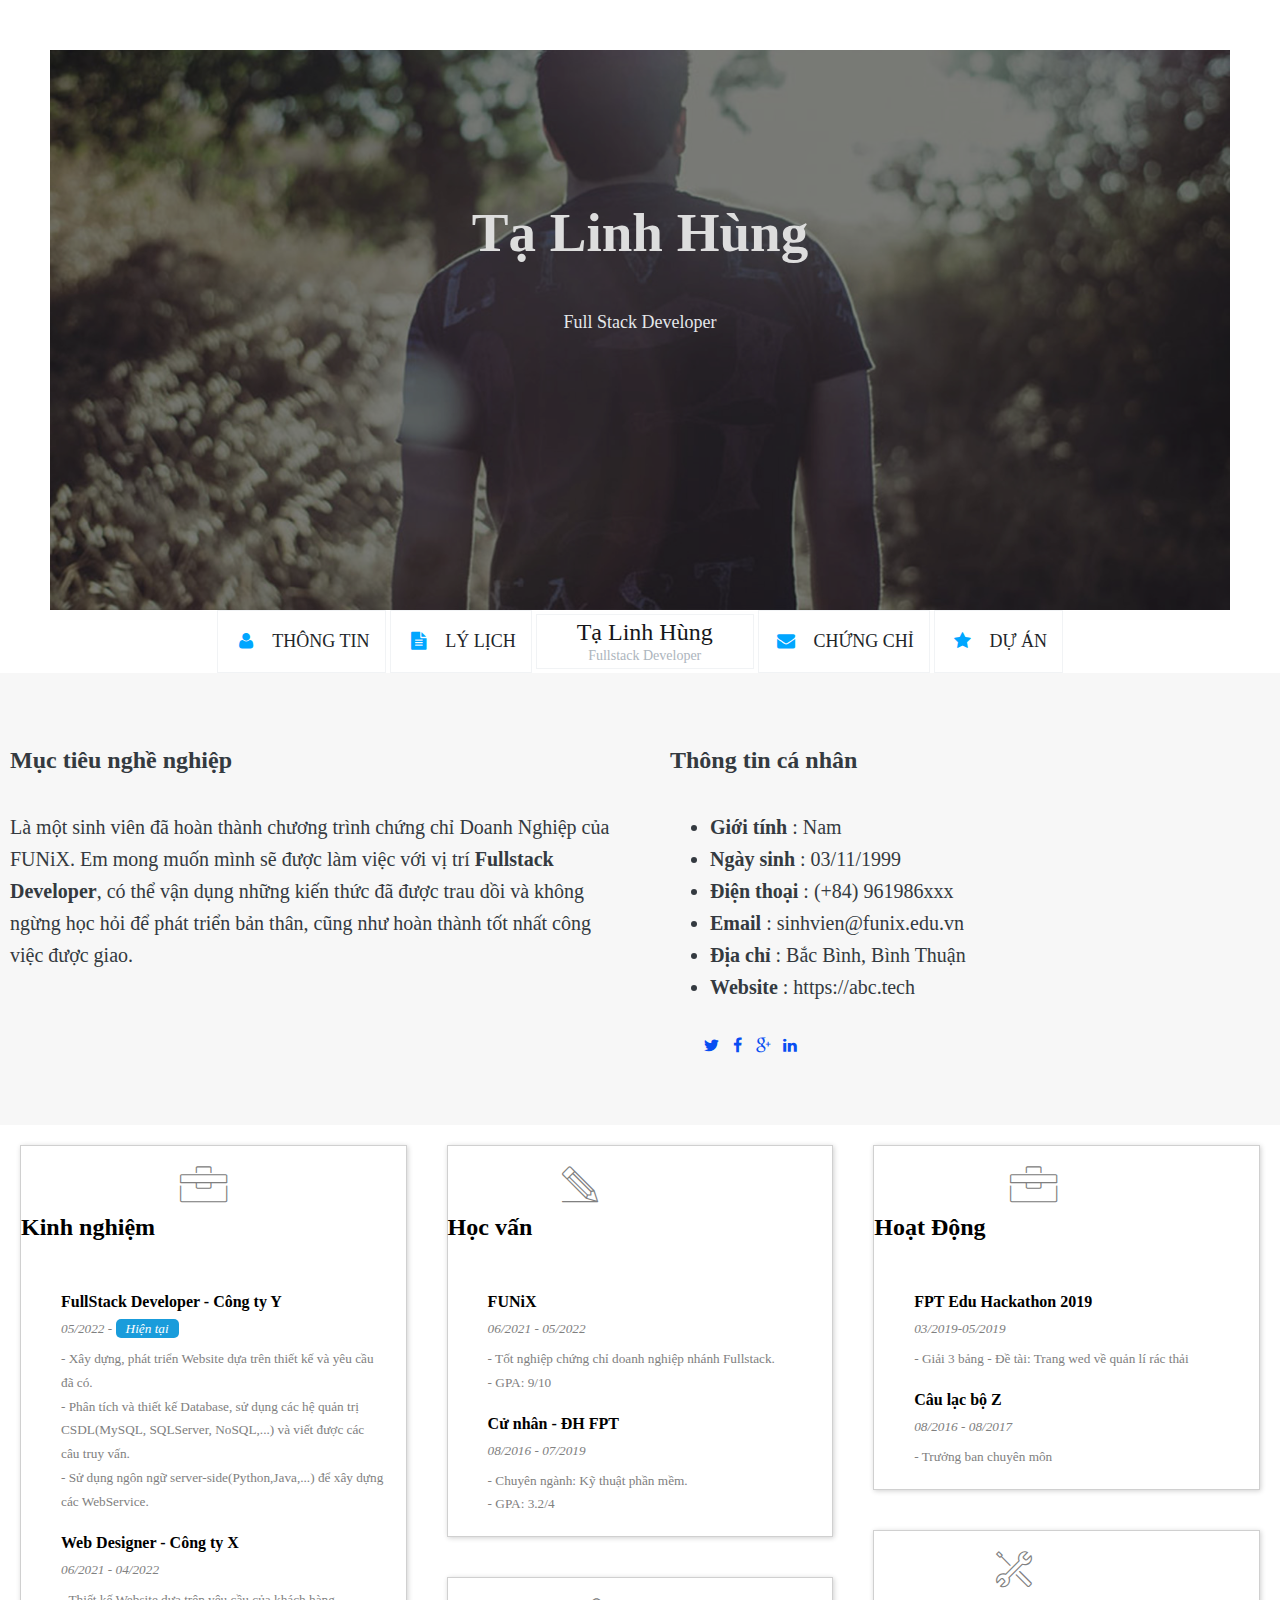
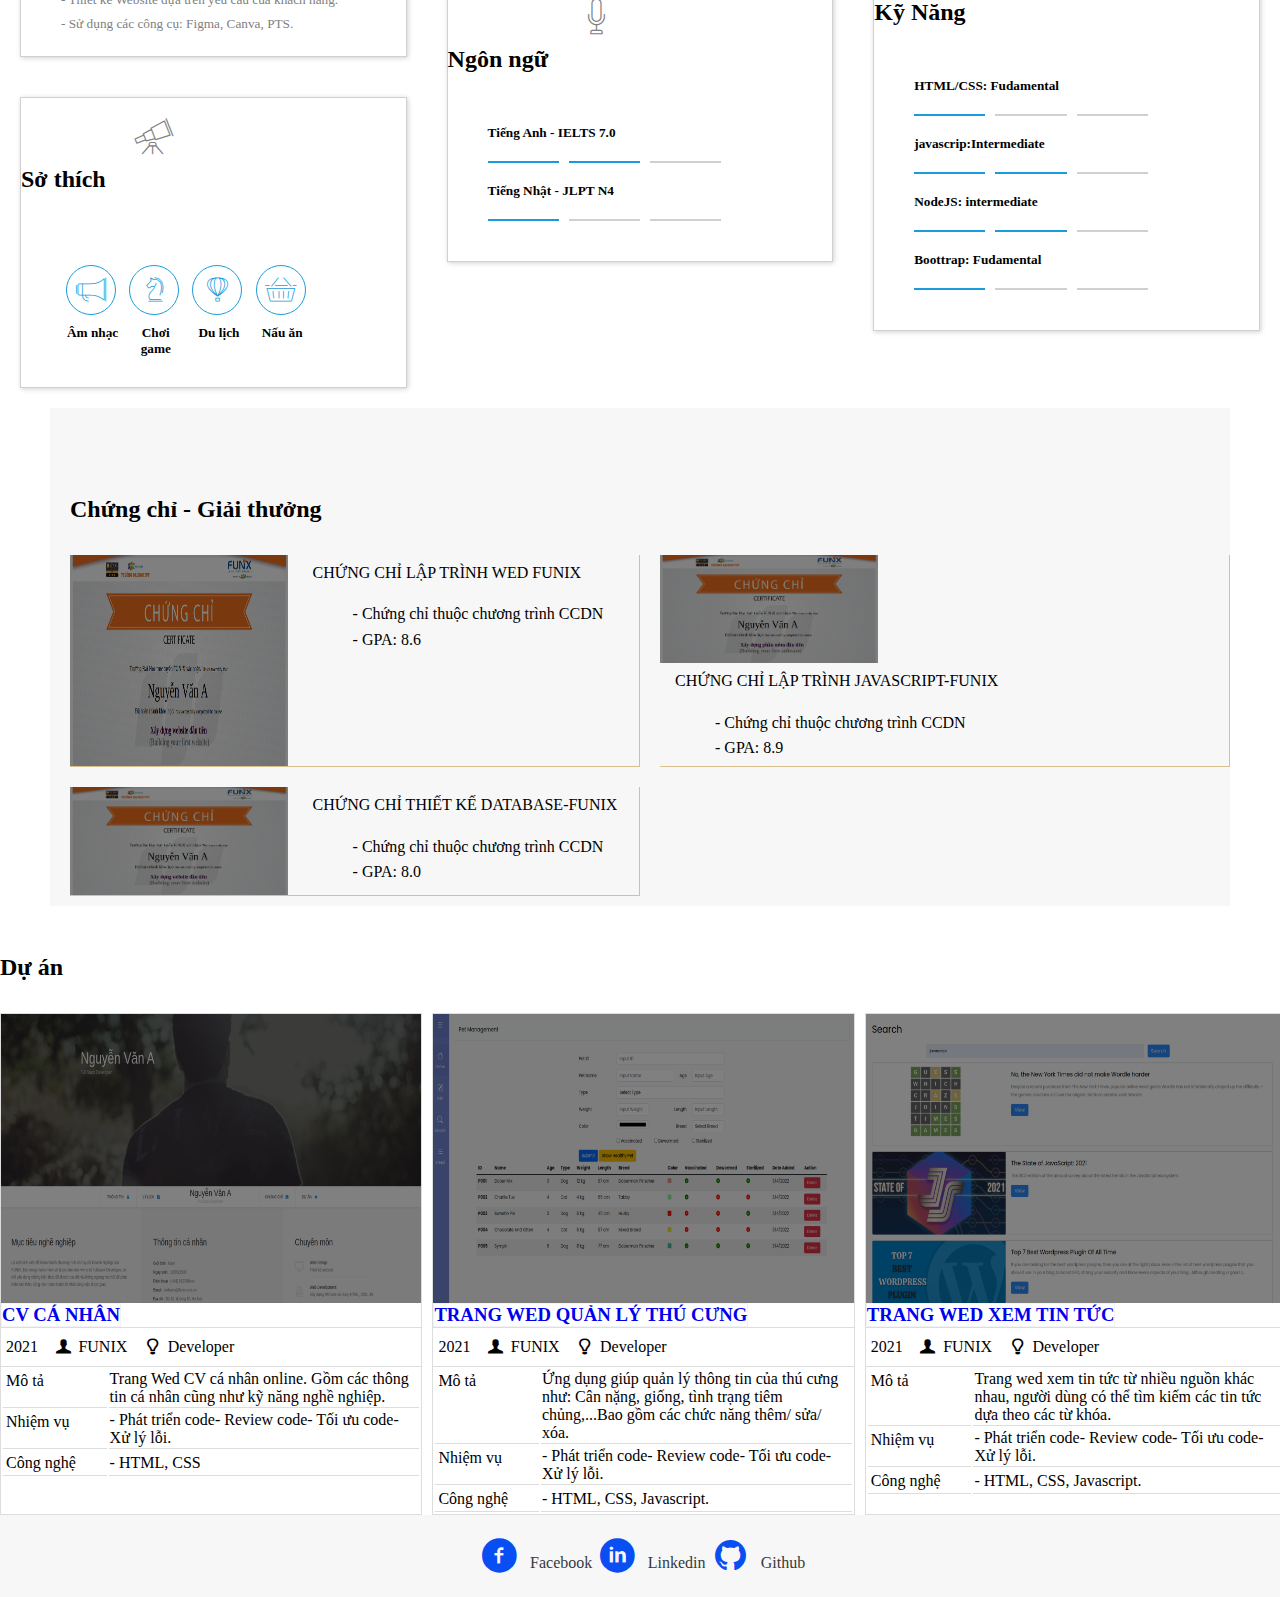
<file: index.html>
<!DOCTYPE html>
<html lang="en">
<head>
	<meta charset="UTF-8">
	<meta http-equiv="X-UA-Compatible" content="IE=edge">
	<meta name="viewport" content="width=device-width, initial-scale=1.0">
	<link rel="stylesheet" href="./css/laptop.css">
	<link rel="stylesheet" href="./css/font.css">
	<link rel="stylesheet" href="./css/tablet.css">
	<link rel="stylesheet" href="./css/mobile.css">
	<title>Assignment 03</title>
	<link href="https://cdn.jsdelivr.net/npm/bootstrap@5.0.2/dist/css/bootstrap.min.css" rel="stylesheet" integrity="sha384-EVSTQN3/azprG1Anm3QDgpJLIm9Nao0Yz1ztcQTwFspd3yD65VohhpuuCOmLASjC" crossorigin="anonymous">
</head>
<body>
	<header>

		<div id="banner">
			<img src="./images/banner.jpg" alt="">
			<div class="name-banner">
				<h1 class="name">Tạ Linh Hùng</h1><br>
				<span class="span1">Full Stack Developer</span>
			</div>
		</div>
		
		<section id="nav-bar">
			<nav class="container nav-1">
				<a href="#" class="cap">
					<i class="icon-user icon-1"></i>
					Thông tin 
				</a>
				<a href="#" class="cap">

					<i class="icon-doc-text-inv icon-1"></i>
					Lý lịch
				</a>
				<a href="#" class="name-nav">
				<span class="span-name">Tạ Linh Hùng</span>	<br>
				<span class="span-full">Fullstack Developer</span>
				</a>
				
				<a href="#" class="cap">
					<i class="icon-mail-alt  icon-1"></i>
					Chứng chỉ
				</a>
				<a href="#" class="cap">
					<i class="icon-star-1 icon-1"></i>
					Dự Án
				</a>
			</nav>
		</section>
	</header>
		
	<section id="about" class="bg-grey">
		<div class="container mt-cn">
			<div id="target" >
				<h2 class="section-title">Mục tiêu nghề nghiệp</h2>
				<p class="text text1">
					Là một sinh viên đã hoàn thành chương trình chứng chỉ Doanh
					Nghiệp của FUNiX. Em mong muốn mình sẽ được làm việc với vị
					trí <b>Fullstack Developer</b>, có thể vận dụng những kiến
					thức đã được trau dồi và không ngừng học hỏi để phát triển
					bản thân, cũng như hoàn thành tốt nhất công việc được giao.
				</p>
			</div>
			<div id="personal-info"  >
				<h2 class="section-title h-info">Thông tin cá nhân</h2>
				<ul class="mt-40 info text">
					<li><span><strong>Giới tính</strong></span> : Nam</li>
					<li><span><strong>Ngày sinh</strong></span> : 03/11/1999</li>
					<li><span><strong>Điện thoại</strong></span> : (+84) 961986xxx</li>
					<li><span><strong>Email</strong></span> : sinhvien@funix.edu.vn</li>
					<li><span><strong>Địa chỉ</strong></span> : Bắc Bình, Bình Thuận</li>
					<li><span><strong>Website</strong></span> : https://abc.tech</li>
				</ul>
				<p class="p-icon">
					<i class="icon-twitter"></i>
					<i class="icon-facebook"></i>
					<i class="icon-gplus"></i>
					<i class="icon-linkedin"></i>
				</p>
			</div>
		</div>
	</section>

	<section id="job-info">
		<div class="container">
			<div class="column">
				<div class="column-item">
					<h2>Kinh nghiệm</h2>
					<i class="ic-toolbox"></i>
					<div class="work-detail">
						<div class="name-work">
							<h4>FullStack Developer - Công ty Y</h4>
						</div>
						<div class="time-line">
							<h5>05/2022 - <span class="recent">Hiện tại</span></h5>
						</div>
						<div class="work-content">
							<h5>
								- Xây dựng, phát triển Website dựa trên thiết kế và yêu cầu đã có.<br>
								- Phân tích và thiết kế Database, sử dụng các hệ quản trị CSDL(MySQL, SQLServer, NoSQL,...) và viết được các câu truy vấn.<br>
								- Sử dụng ngôn ngữ server-side(Python,Java,...) để xây dựng các WebService.
							</h5>
						</div>
					</div>
					<div class="work-detail">
						<div class="name-work">
							<h4>Web Designer - Công ty X</h4>
						</div>
						<div class="time-line">
							<h5>06/2021 - 04/2022</h5>
						</div>
						<div class="work-content">
							<h5>
								- Thiết kế Website dựa trên yêu cầu của khách hàng.<br>
								- Sử dụng các công cụ: Figma, Canva, PTS.
							</h5>
						</div>
					</div>
				</div>
				<div class="column-item">
					<h2>Sở thích</h2>
					<i class="ic-telescope"></i>
					<div class="hobbies">
						<div class="hobbies-item">
							<i class="ic-megaphone"></i>
							<h5>Âm nhạc</h5>
						</div>
						<div class="hobbies-item">
							<i class="ic-strategy"></i>
							<h5>Chơi game</h5>
						</div>
						<div class="hobbies-item">
							<i class="ic-hotairballoon"></i>
							<h5>Du lịch</h5>
						</div>
						<div class="hobbies-item">
							<i class="ic-basket"></i>
							<h5>Nấu ăn</h5>
						</div>
					</div>
				</div>
			</div>
			<div class="column">
				<div class="column-item">
					<h2>Học vấn</h2>
					<i class="ic-pencil"></i>
					<div class="work-detail">
						<div class="name-work">
							<h4>FUNiX</h4>
						</div>
						<div class="time-line">
							<h5>06/2021 - 05/2022</h5>
						</div>
						<div class="work-content">
							<h5>
								- Tốt nghiệp chứng chỉ doanh nghiệp nhánh Fullstack.<br>
								- GPA: 9/10
							</h5>
						</div>
					</div>
					<div class="work-detail">
						<div class="name-work">
							<h4>Cử nhân - ĐH FPT</h4>
						</div>
						<div class="time-line">
							<h5>08/2016 - 07/2019</h5>
						</div>
						<div class="work-content">
							<h5>
								- Chuyên ngành: Kỹ thuật phần mềm.<br>
								- GPA: 3.2/4
							</h5>
						</div>
					</div>
				</div>
				<div class="column-item">
					<h2>Ngôn ngữ</h2>
					<i class="ic-mic"></i>
					<div class="language">
						<div class="language-item">
							<div class="language-name">
								<h5>Tiếng Anh - IELTS 7.0</h5>
							</div>
							<div class="rate">
								<div class="active"></div>
								<div class="active"></div>
								<div class="non-active"></div>
							</div>
						</div>
						<div class="language-item">
							<div class="language-name">
								<h5>Tiếng Nhật - JLPT N4</h5>
							</div>
							<div class="rate">
								<div class="active"></div>
								<div class="non-active"></div>
								<div class="non-active"></div>
							</div>
						</div>
					</div>
				</div>
			</div>
			<div class="column">
				<div class="column-item">
					<h2>Hoạt Động</h2>
					<i class="ic-toolbox"></i>
					<div class="work-detail">
						<div class="name-work">
							<h4>FPT Edu Hackathon 2019</h4>
						</div>
						<div class="time-line">
							<h5>03/2019-05/2019</h5>
						</div>
						<div class="work-content">
							<h5>
								- Giải 3 bảng 
								- Đề tài: Trang wed về quản lí rác thải
							</h5>
						</div>
					</div>
					<div class="work-detail">
						<div class="name-work">
							<h4>Câu lạc bộ Z</h4>
						</div>
						<div class="time-line">
							<h5>08/2016 - 08/2017</h5>
						</div>
						<div class="work-content">
							<h5>
								- Trưởng ban chuyên môn
							</h5>
						</div>
					</div>
				</div>

				<div class="column-item">
					<h2>Kỹ Năng</h2>
					<i class="ic-tools-2"></i>
					<div class="language">
						<div class="language-item">
							<div class="language-name">
								<h5>HTML/CSS: Fudamental </h5>
							</div>
							<div class="rate">
								<div class="active"></div>
								<div class="non-active"></div>
								<div class="non-active"></div>
							</div>
						</div>
						<div class="language-item">
							<div class="language-name">
								<h5>javascrip:Intermediate</h5>
							</div>
							<div class="rate">
								<div class="active"></div>
								<div class="active"></div>
								<div class="non-active"></div>
							</div>
						</div>
						<div class="language-item">
							<div class="language-name">
								<h5>NodeJS: intermediate</h5>
							</div>
							<div class="rate">
								<div class="active"></div>
								<div class="active"></div>
								<div class="non-active"></div>
							</div>
						</div>
						<div class="language-item">
							<div class="language-name">
								<h5>Boottrap: Fudamental</h5>
							</div>
							<div class="rate">
								<div class="active"></div>
								<div class="non-active"></div>
								<div class="non-active"></div>
							</div>
						</div>
					</div>
				</div>
			</div>
		</div>
	</section>
	<section id="certificate" class="bg-grey">
	<div class="container">
			<h2 class="section-title">
				Chứng chỉ - Giải thưởng
			</h2>
		<div class="cc-gt">
				<div class="view-ccgt">
					<img src="./images/Cert_DBI.png"  class="img-ccgt" alt=""/>
					<div class="nd-ccgt">
						<p class="p-ccgt">CHỨNG CHỈ LẬP TRÌNH WED FUNIX</p>
						<ul class="ul1">
							<li>- Chứng chỉ thuộc chương trình CCDN</li>
							<li>- GPA: 8.6</li>
						</ul>
					</div>
				</div>
			<div class="view-ccgt">
				<img src="./images/Cert_PRF.png" class="img-ccgt" alt=""/>
				<div class="nd-ccgt">
					<p class="p-ccgt"> CHỨNG CHỈ LẬP TRÌNH JAVASCRIPT-FUNIX</p>
					<ul class="ul1">
						<li>- Chứng chỉ thuộc chương trình CCDN</li>
						<li>- GPA: 8.9</li>
					</ul>
				</div>
			</div>
			<div class="view-ccgt">
				<img src="./images/Cert_WEB.png" class="img-ccgt" alt=""/>
				<div class="nd-ccgt">
					<p class="p-ccgt">CHỨNG CHỈ THIẾT KẾ DATABASE-FUNIX</p>
					<ul class="ul1">
						<li>- Chứng chỉ thuộc chương trình CCDN</li>
						<li>- GPA: 8.0</li>
					</ul>
				</div>
			</div>
		</div>


	</div>
	</section>

	<section id="project">
		<div class="container">
			<h2 class="section-title">
				Dự án
			</h2>
			
			<div class="du-an">
				<div class="du-an-column1">
					<img src="./images/project_1.png" class="img-da" alt=""/>
					<div>
						
						<a href="projectcharter.html"><h3>CV CÁ NHÂN</h3></a>
					</div>
					<div class="div-da">
						<span class="buttom-da span-da">2021</span>
						<span class="span-da">
							<i class="icon-user-1"></i>
							FUNIX
						</span>
						<span class="span-da">
							<i class="icon-lamp"></i>
							Developer
						</span>
					</div>
						<table>
							<tbody>

								<tr>
									<td class="td1">
										Mô tả
									</td>
									<td class="td2">
										Trang Wed CV cá nhân online.
										 Gồm các thông tin cá nhân cũng như kỹ năng nghề nghiệp.
									</td>
								</tr>
								<tr>
									<td class="td1">Nhiệm vụ</td>
									<td class="td2">
										- Phát triển code- Review code- Tối ưu code- Xử lý lỗi.
									</td>
								</tr>
								<tr>
									<td class="td1">
										Công nghệ
									</td>
									<td class="td2">- HTML, CSS</td>
								</tr>
							</tbody>
						</table>
				</div>
				<div class="du-an-column1">
					<img src="./images/project_2.png" class="img-da" alt=""/>
					<div>
						
						<a href="projectcharter.html"><h3>TRANG WED QUẢN LÝ THÚ CƯNG</h3></a>
					</div>
					<div class="div-da">
						<span class="buttom-da span-da" >2021</span>
						<span class="span-da">
							<i class="icon-user-1"></i>
						FUNIX
						</span>
						<span class="span-da">
							<i class="icon-lamp"></i>
							Developer
						</span>
					</div>
						<table>
							<tbody>

								<tr>
									<td class="td1">
										Mô tả
									</td>
									<td class="td2">
										Ứng dụng giúp quản lý thông tin của thú cưng như: Cân nặng, giống,
										tình trạng tiêm chủng,...Bao gồm các chức năng thêm/ sửa/ xóa.
									</td>
								</tr>
								<tr>
									<td class="td1">Nhiệm vụ</td>
									<td class="td2">
										- Phát triển code- Review code- Tối ưu code- Xử lý lỗi.
									</td>
								</tr>
								<tr>
									<td class="td1">
										Công nghệ
									</td>
									<td class="td2">- HTML, CSS, Javascript.</td>
								</tr>
							</tbody>
							</table>
				</div>
				<div class="du-an-column1">
					<img src="./images/project_3.png" class="img-da" alt=""/>
					<div>
						<a href="projectcharter.html"><h3>TRANG WED XEM TIN TỨC</h3></a>
						
					</div>
					<div class="div-da">
						<span class="buttom-da span-da" >2021</span>
						<span class="span-da">
							<i class="icon-user-1"></i>
						FUNIX
						</span>
						<span class="span-da">
							<i class="icon-lamp"></i>
							Developer
						</span>
					</div>
						<table>
							<tbody>

								<tr>
									<td class="td1">
										Mô tả
									</td>
									<td class="td2">
										Trang wed xem tin tức từ nhiều nguồn khác nhau,
										người dùng có thể tìm kiếm các tin tức dựa theo các từ khóa.
									</td>
								</tr>
								<tr>
									<td class="td1">Nhiệm vụ</td>
									<td class="td2">
										- Phát triển code- Review code- Tối ưu code- Xử lý lỗi.
									</td>
								</tr>
								<tr>
									<td class="td1">
										Công nghệ
									</td>
									<td class="td2">- HTML, CSS, Javascript.</td>
								</tr>
							</tbody>
						</table>
				</div>
			</div>
		</div>
	</section>

	<section id="footer" class="bg-grey">
		<div class="container">
			<ul class="ul-footer">
				<li>
					<i class="icon-facebook-circled"></i>
					<span class="span-ft">Facebook</span>
				</li>
				<li>
					<i class="icon-linkedin-circled"></i>
					<span class="span-ft">Linkedin</span>
				</li>
				<li>
					<i class="icon-github-circled"></i>
					<span class="span-ft"> Github</span> 
				</li>
			</ul>
		</div>
	</section>
</body>
</html>
</file>
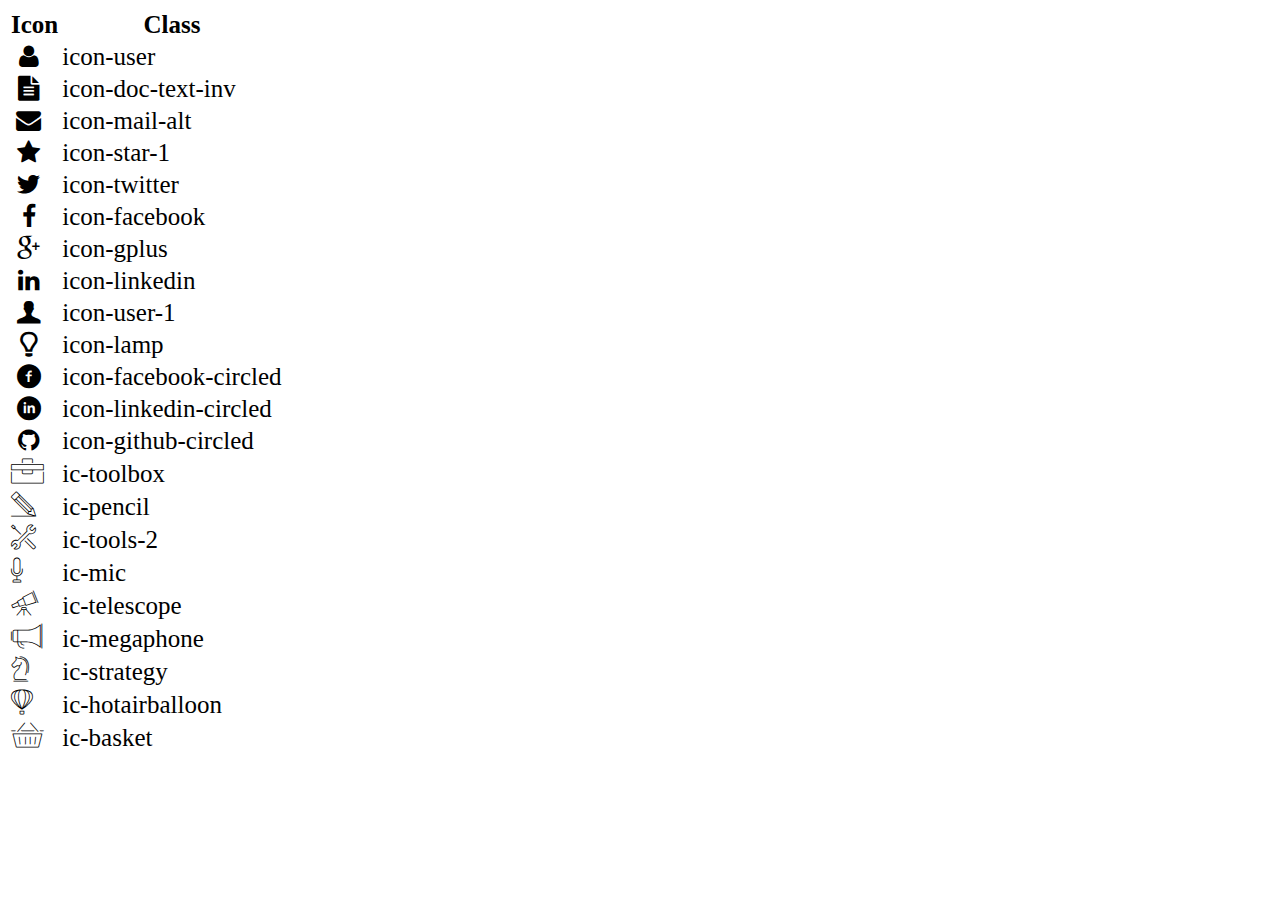
<file: icon-list.html>
<!DOCTYPE html>
<html lang="en">

<head>
    <meta charset="UTF-8">
    <meta http-equiv="X-UA-Compatible" content="IE=edge">
    <meta name="viewport" content="width=device-width, initial-scale=1.0">
    <link rel="stylesheet" href="css/font.css">
    <title>Icon List</title>
</head>

<body>
    <table style="font-size: 25px;">
        <thead>
            <tr>
                <th>Icon</th>
                <th>Class</th>
            </tr>
        </thead>
        <tbody>
            <tr>
                <td><i class="icon-user"></i></td>
                <td>icon-user</td>
            </tr>
            <tr>
                <td><i class="icon-doc-text-inv"></i></td>
                <td>icon-doc-text-inv</td>
            </tr>
            <tr>
                <td><i class="icon-mail-alt"></i></td>
                <td>icon-mail-alt</td>
            </tr>
            <tr>
                <td><i class="icon-star-1"></i></td>
                <td>icon-star-1</td>
            </tr>
            <tr>
                <td><i class="icon-twitter"></i></td>
                <td>icon-twitter</td>
            </tr>
            <tr>
                <td><i class="icon-facebook"></i></td>
                <td>icon-facebook</td>
            </tr>
            <tr>
                <td><i class="icon-gplus"></i></td>
                <td>icon-gplus</td>
            </tr>
            <tr>
                <td><i class="icon-linkedin"></i></td>
                <td>icon-linkedin</td>
            </tr>
            <tr>
                <td><i class="icon-user-1"></i></td>
                <td>icon-user-1</td>
            </tr>
            <tr>
                <td><i class="icon-lamp"></i></td>
                <td>icon-lamp</td>
            </tr>
            <tr>
                <td><i class="icon-facebook-circled"></i></td>
                <td>icon-facebook-circled</td>
            </tr>
            <tr>
                <td><i class="icon-linkedin-circled"></i></td>
                <td>icon-linkedin-circled</td>
            </tr>
            <tr>
                <td><i class="icon-github-circled"></i></td>
                <td>icon-github-circled</td>
            </tr>
            <tr>
                <td><i class="ic-toolbox"></i></td>
                <td>ic-toolbox</td>
            </tr>
            <tr>
                <td><i class="ic-pencil"></i></td>
                <td>ic-pencil</td>
            </tr>
            <tr>
                <td><i class="ic-tools-2"></i></td>
                <td>ic-tools-2</td>
            </tr>

            <tr>
                <td><i class="ic-mic"></i></td>
                <td>ic-mic</td>
            </tr>
            <tr>
                <td><i class="ic-telescope"></i></td>
                <td>ic-telescope</td>
            </tr>
            <tr>
                <td><i class="ic-megaphone"></i></td>
                <td>ic-megaphone</td>
            </tr>
            <tr>
                <td><i class="ic-strategy"></i></td>
                <td>ic-strategy</td>
            </tr>
            <tr>
                <td><i class="ic-hotairballoon"></i></td>
                <td>ic-hotairballoon</td>
            </tr>
            <tr>
                <td><i class="ic-basket"></i></td>
                <td>ic-basket</td>
            </tr>
        </tbody>
    </table>
</body>

</html>
</file>
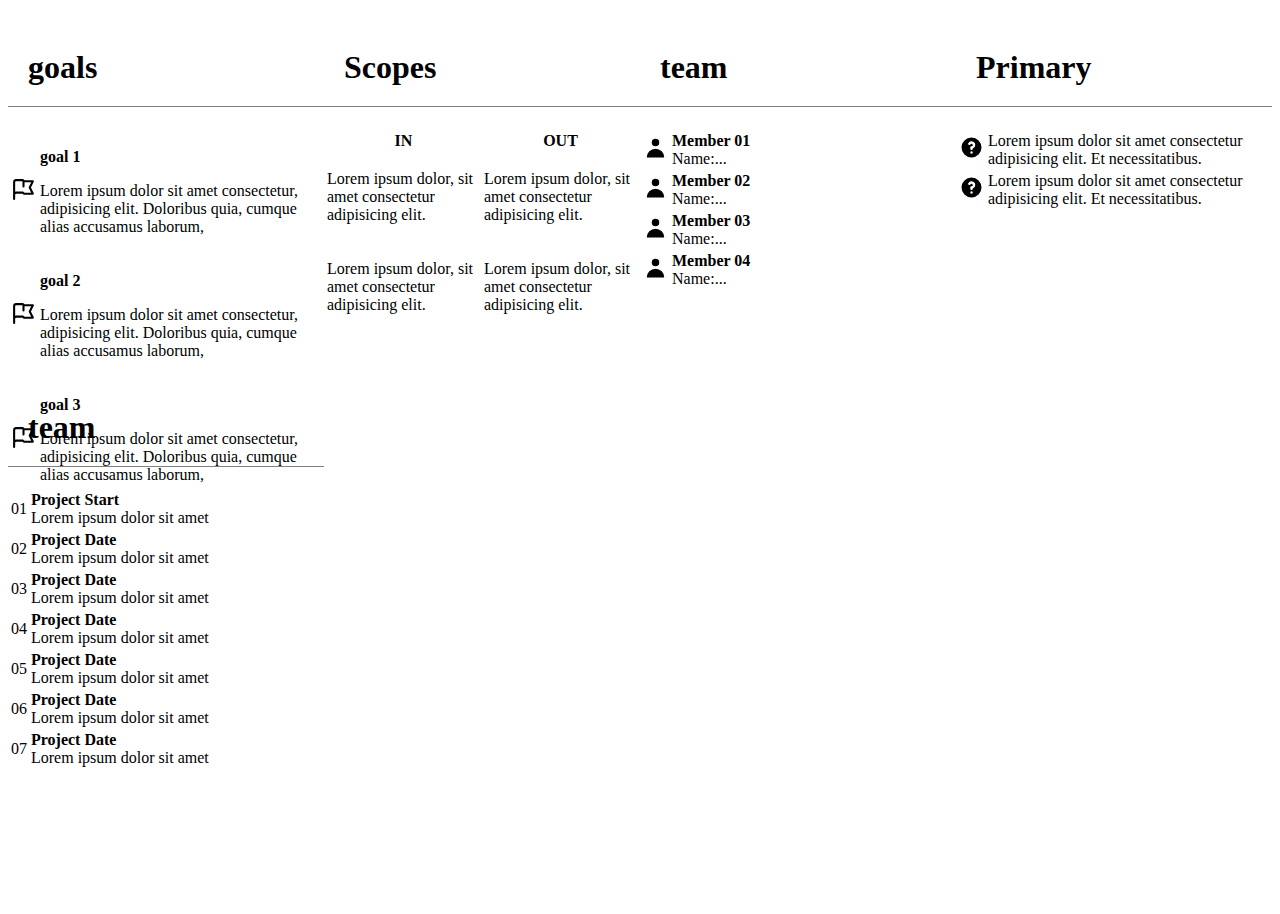
<file: images/project.html>
<!DOCTYPE html>
<html lang="en">
<head>
    <meta charset="UTF-8">
    <meta http-equiv="X-UA-Compatible" content="IE=edge">
    <meta name="viewport" content="width=device-width, initial-scale=1.0">
    <title>project charter</title>
    <style>
        .icon{
            width: 25px;
            height: 25px;
        }
        .icon-user{
            width: 25px;
            height: 25px;
        }
        .icon-pr{
            width: 25px;
            height: 25px;
        }
        h1{
            padding: 20px;
            border-bottom: 1px solid grey;
        }
        .container{
            display: grid;
            grid-template-columns: 25% 25% 25% 25%;
            grid-template-rows: 40% 60%;
        }
        

    
    </style>
</head>
<body>
    <div class="container">

        <section class="goals">
            <h1>goals</h1>
        <table>
            <tbody>
                <tr>
                    <td>
                        <span>
                            <svg xmlns="http://www.w3.org/2000/svg" class="icon" fill="none" viewBox="0 0 24 24" stroke="currentColor" stroke-width="2">
                                <path stroke-linecap="round" stroke-linejoin="round" d="M3 21v-4m0 0V5a2 2 0 012-2h6.5l1 1H21l-3 6 3 6h-8.5l-1-1H5a2 2 0 00-2 2zm9-13.5V9" />
                            </svg>
                        </span>
                    </td>
                    <td>
                        <p><strong>goal 1</strong> </p>
                        <p>Lorem ipsum dolor sit amet consectetur, adipisicing elit.
                            Doloribus quia, cumque alias accusamus laborum, 
                        </p>
                    </td>
                </tr>
                <tr>
                    <td>
                        <span><svg xmlns="http://www.w3.org/2000/svg" class="icon" fill="none" viewBox="0 0 24 24" stroke="currentColor" stroke-width="2">
                            <path stroke-linecap="round" stroke-linejoin="round" d="M3 21v-4m0 0V5a2 2 0 012-2h6.5l1 1H21l-3 6 3 6h-8.5l-1-1H5a2 2 0 00-2 2zm9-13.5V9" />
                        </svg></span>
                    </td>
                    <td>
                        <p><strong>goal 2</strong> </p>
                        <p>Lorem ipsum dolor sit amet consectetur, adipisicing elit.
                            Doloribus quia, cumque alias accusamus laborum, 
                        </p>
                    </td>
                </tr>
                <tr>
                    <td>
                        <span><svg xmlns="http://www.w3.org/2000/svg" class="icon" fill="none" viewBox="0 0 24 24" stroke="currentColor" stroke-width="2">
                            <path stroke-linecap="round" stroke-linejoin="round" d="M3 21v-4m0 0V5a2 2 0 012-2h6.5l1 1H21l-3 6 3 6h-8.5l-1-1H5a2 2 0 00-2 2zm9-13.5V9" />
                        </svg></span>
                    </td>
                    <td>
                        <p><strong>goal 3</strong> </p>
                        <p>Lorem ipsum dolor sit amet consectetur, adipisicing elit.
                            Doloribus quia, cumque alias accusamus laborum, 
                        </p>
                    </td>
                </tr>
            </tbody>
        </table>
    </section>
    <section class="Scopes">
        <h1>Scopes</h1>
        <table>
            <tbody>
                <tr>
                    <th>IN</th>
                    <th>OUT</th>
                </tr>
                <tr>
                    <td><p>Lorem ipsum dolor, sit amet consectetur adipisicing elit. </p></td>
                    <td><p>Lorem ipsum dolor, sit amet consectetur adipisicing elit.</p></td>
                </tr>
                <tr>
                    <td><p>Lorem ipsum dolor, sit amet consectetur adipisicing elit. </p></td>
                    <td><p>Lorem ipsum dolor, sit amet consectetur adipisicing elit.</p></td>
                </tr>
            </tbody>
        </table>
        
    </section>
    <section class="team">
        <h1>team</h1>
        <table>
            <tr>
                <td><span><svg xmlns="http://www.w3.org/2000/svg" class="icon-user" viewBox="0 0 20 20" fill="currentColor">
                    <path fill-rule="evenodd" d="M10 9a3 3 0 100-6 3 3 0 000 6zm-7 9a7 7 0 1114 0H3z" clip-rule="evenodd" />
                </svg></span></td>
                <td>
                    <strong> Member 01</strong><br>
                    Name:...
                </td>
            </tr>
            <tr>
                <td><span><svg xmlns="http://www.w3.org/2000/svg" class="icon-user" viewBox="0 0 20 20" fill="currentColor">
                    <path fill-rule="evenodd" d="M10 9a3 3 0 100-6 3 3 0 000 6zm-7 9a7 7 0 1114 0H3z" clip-rule="evenodd" />
                </svg></span></td>
                <td>
                    <strong>Member 02</strong><br>
                    Name:...
                </td>
            </tr>
            <tr>
                <td><span><svg xmlns="http://www.w3.org/2000/svg" class="icon-user" viewBox="0 0 20 20" fill="currentColor">
                    <path fill-rule="evenodd" d="M10 9a3 3 0 100-6 3 3 0 000 6zm-7 9a7 7 0 1114 0H3z" clip-rule="evenodd" />
                </svg></span></td>
                <td>
                    <strong>Member 03</strong><br>
                    Name:...
                </td>
            </tr>
            <tr>
                <td><span><svg xmlns="http://www.w3.org/2000/svg" class="icon-user" viewBox="0 0 20 20" fill="currentColor">
                    <path fill-rule="evenodd" d="M10 9a3 3 0 100-6 3 3 0 000 6zm-7 9a7 7 0 1114 0H3z" clip-rule="evenodd" />
                </svg></span></td>
                <td>
                    <strong> Member 04</strong><br>
                    Name:...
                </td>
            </tr>
            
        </table>
        
    </section>
    <section class="Primary">
        <h1>Primary</h1>
        <table>
            <tr>
                <td>
                    <span><svg xmlns="http://www.w3.org/2000/svg" class="icon-pr" viewBox="0 0 20 20" fill="currentColor">
                        <path fill-rule="evenodd" d="M18 10a8 8 0 11-16 0 8 8 0 0116 0zm-8-3a1 1 0 00-.867.5 1 1 0 11-1.731-1A3 3 0 0113 8a3.001 3.001 0 01-2 2.83V11a1 1 0 11-2 0v-1a1 1 0 011-1 1 1 0 100-2zm0 8a1 1 0 100-2 1 1 0 000 2z" clip-rule="evenodd" />
                    </svg></span>
                    
                </td>
                <td>Lorem ipsum dolor sit amet consectetur adipisicing elit. Et necessitatibus.</td>
            </tr>
            <tr>
                <td>
                    <span><svg xmlns="http://www.w3.org/2000/svg" class="icon-pr" viewBox="0 0 20 20" fill="currentColor">
                        <path fill-rule="evenodd" d="M18 10a8 8 0 11-16 0 8 8 0 0116 0zm-8-3a1 1 0 00-.867.5 1 1 0 11-1.731-1A3 3 0 0113 8a3.001 3.001 0 01-2 2.83V11a1 1 0 11-2 0v-1a1 1 0 011-1 1 1 0 100-2zm0 8a1 1 0 100-2 1 1 0 000 2z" clip-rule="evenodd" />
                    </svg></span>
                    
                </td>
                <td>Lorem ipsum dolor sit amet consectetur adipisicing elit. Et necessitatibus.</td>
            </tr>
        </table>
        
    </section>
    <section class="Timeline">
        <h1>team</h1>
        <table>
            <tr>
                <td class="number"><span>01</span></td>
                <td>
                    <strong> Project Start</strong><br>
                    Lorem ipsum dolor sit amet
                </td>
            </tr>
            <tr>
                <td class="number"><span>02</span></td>
                <td>
                   <strong> Project Date</strong><br>
                   Lorem ipsum dolor sit amet
                </td>
            </tr>
            <tr>
                <td class="number"><span>03</span></td>
                <td>
                    <strong> Project Date</strong><br>
                    Lorem ipsum dolor sit amet
                </td>
            </tr>
            <tr>
                <td class="number"><span>04</span></td>
                <td>
                    <strong> Project Date</strong><br>
                    Lorem ipsum dolor sit amet
                </td>
            </tr>
            <tr>
                <td class="number"><span>05</span></td>
                <td>
                    <strong> Project Date</strong><br>
                    Lorem ipsum dolor sit amet
                </td>
            </tr>
            <tr>
                <td class="number"><span>06</span></td>
                <td>
                    <strong> Project Date</strong><br>
                    Lorem ipsum dolor sit amet
                </td>
            </tr>
            <tr>
                <td class="number"><span>07</span></td>
                <td>
                    <strong> Project Date</strong><br>
                    Lorem ipsum dolor sit amet
                </td>
            </tr>
            
        </table>
    
        
    </section>
    </div>
</html>
</file>
<file: css/laptop.css>
* {
    margin: 0px;
    box-sizing: border-box;
}

.bg-grey {
    background: #f7f7f7;
}

section > .container{
    margin: auto;
    
    padding: 30px 50px;
}
#banner{
    padding: 50px 50px 0px 50px;
}


#nav-bar a:hover{
    background-color:#ddd;
    color: #199cdb;
}
.mt-cn{
    display: grid;
    grid-template-columns: 50% 50%;
    column-gap: 20px;
    justify-content: center;

}
#target{
    /* grid-column: 1/2;
    font-size: 18px;
    padding: 50px 100px;
    padding-right: 50px;*/
    padding: 20px;
    color:#343a40;
    line-height: 1.6;
}
.section-tittle{
    font-size: 45px;
    color:#343a40;
    font-weight: 400;
    margin-bottom: 30px;
    

}
.text{
    font-size: 20px;
    color: #343a40;
    line-height: 1.6;
}


#personal-info{
    /*grid-column: 2/3;
    font-size: 18px;*/
    
    color:#343a40;
    padding: 20px;
    line-height: 1.6;
}

h1{
    font-size: 1.5rem;
    margin-top: 0;
    margin-bottom: 30px;
}
img{
    vertical-align: middle;
    width: 100%;
    position: relative;
    filter:brightness(50%);
}
.name-banner{
    position: absolute;
    top:15%;
    left: 50%;
    transform: translate(-50%,50%);
    text-align: center;
}
.name{
    font-size: 55px;
    font-weight: 700;
    color: #ddd;
}
.span1{
    font-size: 18px;
    font-weight: 400;
    color: #e4e7ea;
}
#nav-bar{
    text-align: center;
}
.icon-1{
    color:#00a6ff;
    padding-right: 10px;
}

.container a{
    display: inline-block;
    text-decoration: none;
    border: 1px solid #f1f3f5;
    vertical-align: middle;
}
.cap{
    text-transform: uppercase;
    font-size: 18px;
    padding: 20px 15px;
    color: #212529;
    cursor: pointer;
}
.name-nav{
    padding: 4px 40px;
}
.span-name{
    font-size: 24px;
    color:#15171a;
}
.span-full{
    font-size: 14px;
    color: #adb5bd;
}


h2{
    margin-top: 48px;
    margin-bottom: 32px;
}
.p-icon{
    padding: 30px ;
    color:#084ef2;
}
.ul-footer i{
    color: #084ef2;
    font-size: 36px;
}
.ul-footer span{
    align-items: center;
}


/*
SPACING SYSTEM (px)
2 / 4 / 8 / 12 / 16 / 24 / 32 / 48 / 64 / 80 / 96 / 128

FONT SIZE SYSTEM (px)
10 / 12 / 14 / 16 / 18 / 20 / 24 / 30 / 36 / 44 / 52 / 62 / 74 / 86 / 98
*/



/*
.name{
    font-size: 24px;
}*/
.underline-blue{
    background: #199cdb;
    display: inline-block;
    height: 2px;
    margin-right: 10px;
    width: 45px;
}
.underline-gray{
    background: #adb5bd;
    display: inline-block;
    height: 2px;
    margin-right: 10px;
    width: 45px;
}
.container-section{
    display: grid;
    grid-template-columns: 50% 50%;
    grid-template-rows: auto auto;
    align-items: center;
    justify-content: center;
    row-gap: 30px;
    
}
#certificate{
    margin: 0 50px;
    padding: 40px 20px 10px 20px;
}
.bg-grey{
    background-color: #f7f7f7;
}
.cc-gt {
    display: grid;
    grid-template-columns: 50% 50%;
    margin-top: 20px;
    gap: 20px;
}
.ccgt-1{
    border-right: 1px solid #d6c08d;
    border-bottom: 1px solid #d6c08d;
}
.cc-gt-1, .cc-gt-2, .cc-gt-3{
    display: grid;
    grid-template-columns: 40% 60%;
    padding: 10px;
    border: 1px solid #d6c08d;
    border-radius: 5px;
}
.nd-ccgt{
    padding: 5px 15px;
    line-height: 1.6;
}
p{
    margin-top: 0;
    margin-bottom: 1rem;
}
.ul1{
    list-style-type: none;
}
.img-ccgt{
    width: 100%;
    height: auto;
    padding-right: 10px;
}
.section-tittle{
    font-size: 45px;
    color: #343a40;
    font-weight: 400;
    margin-bottom: 30px;
}
.du-an{
    display: grid;
    grid-template-columns: 33% 33% 33%;
    margin-top: 20px;
    gap:10px;
}
.du-an-column1{
    border: 1px solid #ddd;
}
.img-da{
    width: 100%;
}
.div-da{
    display: inline-block;
    font-size: 16px;
    width: 100%;
    padding-top: 10px;
    padding-bottom: 10px;
    border-top: 1px solid #ddd;
    border-bottom: 1px solid #ddd;
}

.span-da{
    margin: 0 5px;
}
.td1{
    width: 25%;
    vertical-align: top;
    border-bottom: 1px solid #ddd;
    padding: 3px;
}
.td2{
    border-bottom: 1px solid #ddd;
}


#footer{
    width: 100%;
}
.ul-footer{
    display: flex;
    list-style-type: none;
    justify-content: center;
    font-size: 20px;
    padding: 20px;
}
.span-ft{
    color: #343a40;
    font-size: 16px;
}
.icon-linkedin-circled{
    
    height: 32%;
    width: 32%;
}
.icon-facebook-circled{
   
    height: 32%;
    width: 32%;
}
.icon-github-circled{
   
    height: 32%;
    width: 32%;
}
section{
    display: block;
}


.box-icon{
    display: flex;
    margin-left: 40px;
    margin-right: 40px;
    margin-bottom: 20px;
    
}
.box-icon-all{
    margin-right: 10px;
    padding: 5px 5px;
}
.ic-megaphone{
    padding: 12px 12px;
    color: #199cdb;
    border: 1px solid #199cdb;
    border-radius: 50%;
}
.ic-strategy{
    padding: 12px 12px;
    color: #199cdb;
    border: 1px solid #199cdb;
    border-radius: 50%;
}
.ic-hotairballoon{
    padding: 12px 12px;
    color: #199cdb;
    border: 1px solid #199cdb;
    border-radius: 50%;
}
.ic-basket{
    padding: 12px 12px;
    color: #199cdb;
    border: 1px solid #199cdb;
    border-radius: 50%;
}

#job-info .container{
    display: flex;
    flex-wrap: wrap;
}
.column{
    width: calc(33.33% - 40px);
    margin: 0px 20px;
    display: flex;
    flex-wrap: wrap;
    height: fit-content;
    align-items: flex-start;
}
.column-item{
    display: flex;
    flex-wrap: wrap;
    width: 100%;
    border: 1px solid #d0d0d0;
    padding: 20px 0;
    margin: 20px 0;
    box-shadow: 1px 1px 5px #d0d0d0;
}
.column-item h1{
    width: 75%;
    padding: 0px 40px;
}
.column-item i{
    width: 25%;
    text-align: center;
    font-size: 36px;
    color: gray;
}
.work-detail{
    padding: 20px 20px 0px 40px;
    width: 100%;
}
.time-line h5 {
    font-style: italic;
    font-weight: unset;
    padding: 10px 0px;
    color: gray;
}
.recent{
    background-color: #199cdb;
    color: white;
    border-radius: 5px;
    padding: 2px 10px;
}
.work-content h5{
    line-height: 1.8;
    font-weight: unset;
    color: gray;
}
.hobbies{
    display: flex;
    flex-wrap: wrap;
    padding: 40px 40px 0px 40px;
}
.hobbies-item{
    margin: 0px 5px;
    width: calc(25% - 10px);
}
.hobbies-item i{
    height: 50px;
    width: 50px;
    line-height: 50px;
    font-size: 24px;
    color: #199cdb;
    border-radius: 50%;
    display: flex;
    justify-content: center;
    align-items: center;
}
.hobbies-item h5{
    text-align: center;
    padding: 10px 0;
}
.language{
    width: 100%;
    padding-top: 20px;
}
.language-item{
    width: 100%;
    padding: 0px 40px;
}
.rate{
    display: flex;
    flex-wrap: wrap;
    width: 80%;
    padding: 20px 0;
}
.rate div{
    width: calc(33.33% - 10px);
    margin-right: 10px;
}
.rate div.active{
    height: 2px;
    background-color: #199cdb;
}
.rate div.non-active{
    height: 2px;
    background-color: #d0d0d0;
}
.view-ccgt{
    display: flex;
    flex-wrap: wrap;
    border-bottom: 1px solid #d6c08d;
   border-right: 1px solid #d6c08d;
}
.view-ccgt img{
    width: 40%;
}
</file>
<file: css/font.css>
@font-face {
	font-family: 'open_sanslight';
	src: url('../fonts/OpenSans-Light-webfont.eot');
	src: url('../fonts/OpenSans-Light-webfont.eot#iefix') format('embedded-opentype'),
		url('../fonts/OpenSans-Light-webfont.woff') format('woff'),
		url('../fonts/OpenSans-Light-webfont.ttf') format('truetype'),
		url('../fonts/OpenSans-Light-webfont.svg#open_sanslight') format('svg');
	font-weight: normal;
	font-style: normal;

}

@font-face {
	font-family: 'open_sansitalic';
	src: url('../fonts/OpenSans-Italic-webfont.eot');
	src: url('../fonts/OpenSans-Italic-webfont.eot#iefix') format('embedded-opentype'),
		url('../fonts/OpenSans-Italic-webfont.woff') format('woff'),
		url('../fonts/OpenSans-Italic-webfont.ttf') format('truetype'),
		url('../fonts/OpenSans-Italic-webfont.svg#open_sansitalic') format('svg');
	font-weight: normal;
	font-style: normal;

}

@font-face {
	font-family: 'open_sanssemibold';
	src: url('../fonts/OpenSans-Semibold-webfont.eot');
	src: url('../fonts/OpenSans-Semibold-webfont.eot#iefix') format('embedded-opentype'),
		url('../fonts/OpenSans-Semibold-webfont.woff') format('woff'),
		url('../fonts/OpenSans-Semibold-webfont.ttf') format('truetype'),
		url('../fonts/OpenSans-Semibold-webfont.svg#open_sanssemibold') format('svg');
	font-weight: normal;
	font-style: normal;

}


@font-face {
	font-family: 'open_sanslight_italic';
	src: url('../fonts/OpenSans-LightItalic-webfont.eot');
	src: url('../fonts/OpenSans-LightItalic-webfont.eot#iefix') format('embedded-opentype'),
		url('../fonts/OpenSans-LightItalic-webfont.woff') format('woff'),
		url('../fonts/OpenSans-LightItalic-webfont.ttf') format('truetype'),
		url('../fonts/OpenSans-LightItalic-webfont.svg#open_sanslight_italic') format('svg');
	font-weight: normal;
	font-style: normal;

}

@font-face {
	font-family: 'open_sansregular';
	src: url('../fonts/OpenSans-Regular-webfont.eot');
	src: url('../fonts/OpenSans-Regular-webfont.eot#iefix') format('embedded-opentype'),
		url('../fonts/OpenSans-Regular-webfont.woff') format('woff'),
		url('../fonts/OpenSans-Regular-webfont.ttf') format('truetype'),
		url('../fonts/OpenSans-Regular-webfont.svg#open_sansregular') format('svg');
	font-weight: normal;
	font-style: normal;

}


@font-face {
	font-family: 'fontello';
	src: url('../fonts/fontello.eot');
	src: url('../fonts/fontello.eot#iefix') format('embedded-opentype'),
		url('../fonts/fontello.woff') format('woff'),
		url('../fonts/fontello.ttf') format('truetype'),
		url('../fonts/fontello.svg#fontello') format('svg');
	font-weight: normal;
	font-style: normal;
}

[class^="icon-"]:before,
[class*=" icon-"]:before {
	font-family: "fontello";
	font-style: normal;
	font-weight: normal;
	speak: none;

	display: inline-block;
	text-decoration: inherit;
	width: 1em;
	margin-right: .2em;
	text-align: center;
	/* opacity: .8; */

	/* For safety - reset parent styles, that can break glyph codes*/
	font-variant: normal;
	text-transform: none;

	/* fix buttons height, for twitter bootstrap */
	line-height: 1em;

	/* Animation center compensation - margins should be symmetric */
	/* remove if not needed */
	margin-left: .2em;

	/* you can be more comfortable with increased icons size */
	/* font-size: 120%; */

	/* Font smoothing. That was taken from TWBS */
	-webkit-font-smoothing: antialiased;
	-moz-osx-font-smoothing: grayscale;

	/* Uncomment for 3D effect */
	/* text-shadow: 1px 1px 1px rgba(127, 127, 127, 0.3); */
}

.icon-emo-happy:before {
	content: '\e800';
}

/* '' */
.icon-emo-wink:before {
	content: '\e801';
}

/* '' */
.icon-emo-wink2:before {
	content: '\e802';
}

/* '' */
.icon-emo-unhappy:before {
	content: '\e803';
}

/* '' */
.icon-emo-sleep:before {
	content: '\e804';
}

/* '' */
.icon-emo-thumbsup:before {
	content: '\e805';
}

/* '' */
.icon-emo-devil:before {
	content: '\e806';
}

/* '' */
.icon-emo-surprised:before {
	content: '\e807';
}

/* '' */
.icon-emo-tongue:before {
	content: '\e808';
}

/* '' */
.icon-emo-coffee:before {
	content: '\e809';
}

/* '' */
.icon-emo-sunglasses:before {
	content: '\e80a';
}

/* '' */
.icon-emo-displeased:before {
	content: '\e80b';
}

/* '' */
.icon-emo-beer:before {
	content: '\e80c';
}

/* '' */
.icon-emo-grin:before {
	content: '\e80d';
}

/* '' */
.icon-emo-angry:before {
	content: '\e80e';
}

/* '' */
.icon-emo-saint:before {
	content: '\e80f';
}

/* '' */
.icon-emo-cry:before {
	content: '\e810';
}

/* '' */
.icon-emo-shoot:before {
	content: '\e811';
}

/* '' */
.icon-emo-squint:before {
	content: '\e812';
}

/* '' */
.icon-emo-laugh:before {
	content: '\e813';
}

/* '' */
.icon-spin1:before {
	content: '\e814';
}

/* '' */
.icon-spin2:before {
	content: '\e815';
}

/* '' */
.icon-spin3:before {
	content: '\e816';
}

/* '' */
.icon-spin4:before {
	content: '\e817';
}

/* '' */
.icon-spin5:before {
	content: '\e818';
}

/* '' */
.icon-spin6:before {
	content: '\e819';
}

/* '' */
.icon-firefox:before {
	content: '\e81a';
}

/* '' */
.icon-chrome:before {
	content: '\e81b';
}

/* '' */
.icon-opera:before {
	content: '\e81c';
}

/* '' */
.icon-ie:before {
	content: '\e81d';
}

/* '' */
.icon-crown:before {
	content: '\e81e';
}

/* '' */
.icon-crown-plus:before {
	content: '\e81f';
}

/* '' */
.icon-crown-minus:before {
	content: '\e820';
}

/* '' */
.icon-marquee:before {
	content: '\e821';
}

/* '' */
.icon-glass:before {
	content: '\e822';
}

/* '' */
.icon-music:before {
	content: '\e823';
}

/* '' */
.icon-search:before {
	content: '\e824';
}

/* '' */
.icon-mail:before {
	content: '\e825';
}

/* '' */
.icon-mail-alt:before {
	content: '\e826';
}

/* '' */
.icon-mail-squared:before {
	content: '\e827';
}

/* '' */
.icon-heart:before {
	content: '\e828';
}

/* '' */
.icon-heart-empty:before {
	content: '\e829';
}

/* '' */
.icon-star-1:before {
	content: '\e82a';
}

/* '' */
.icon-star-empty-1:before {
	content: '\e82b';
}

/* '' */
.icon-star-half:before {
	content: '\e82c';
}

/* '' */
.icon-star-half-alt:before {
	content: '\e82d';
}

/* '' */
.icon-user:before {
	content: '\e82e';
}

/* '' */
.icon-user-plus:before {
	content: '\e82f';
}

/* '' */
.icon-user-times:before {
	content: '\e830';
}

/* '' */
.icon-users:before {
	content: '\e831';
}

/* '' */
.icon-male:before {
	content: '\e832';
}

/* '' */
.icon-female:before {
	content: '\e833';
}

/* '' */
.icon-child:before {
	content: '\e834';
}

/* '' */
.icon-user-secret:before {
	content: '\e835';
}

/* '' */
.icon-video:before {
	content: '\e836';
}

/* '' */
.icon-videocam:before {
	content: '\e837';
}

/* '' */
.icon-picture:before {
	content: '\e838';
}

/* '' */
.icon-camera:before {
	content: '\e839';
}

/* '' */
.icon-camera-alt:before {
	content: '\e83a';
}

/* '' */
.icon-th-large:before {
	content: '\e83b';
}

/* '' */
.icon-th:before {
	content: '\e83c';
}

/* '' */
.icon-th-list:before {
	content: '\e83d';
}

/* '' */
.icon-ok:before {
	content: '\e83e';
}

/* '' */
.icon-ok-circled:before {
	content: '\e83f';
}

/* '' */
.icon-ok-circled2:before {
	content: '\e840';
}

/* '' */
.icon-ok-squared:before {
	content: '\e841';
}

/* '' */
.icon-cancel:before {
	content: '\e842';
}

/* '' */
.icon-cancel-circled:before {
	content: '\e843';
}

/* '' */
.icon-cancel-circled2:before {
	content: '\e844';
}

/* '' */
.icon-plus:before {
	content: '\e845';
}

/* '' */
.icon-plus-circled:before {
	content: '\e846';
}

/* '' */
.icon-plus-squared:before {
	content: '\e847';
}

/* '' */
.icon-plus-squared-alt:before {
	content: '\e848';
}

/* '' */
.icon-minus:before {
	content: '\e849';
}

/* '' */
.icon-minus-circled:before {
	content: '\e84a';
}

/* '' */
.icon-minus-squared:before {
	content: '\e84b';
}

/* '' */
.icon-minus-squared-alt:before {
	content: '\e84c';
}

/* '' */
.icon-help:before {
	content: '\e84d';
}

/* '' */
.icon-help-circled:before {
	content: '\e84e';
}

/* '' */
.icon-info-circled:before {
	content: '\e84f';
}

/* '' */
.icon-info:before {
	content: '\e850';
}

/* '' */
.icon-home:before {
	content: '\e851';
}

/* '' */
.icon-link:before {
	content: '\e852';
}

/* '' */
.icon-unlink:before {
	content: '\e853';
}

/* '' */
.icon-link-ext:before {
	content: '\e854';
}

/* '' */
.icon-link-ext-alt:before {
	content: '\e855';
}

/* '' */
.icon-attach:before {
	content: '\e856';
}

/* '' */
.icon-lock:before {
	content: '\e857';
}

/* '' */
.icon-lock-open:before {
	content: '\e858';
}

/* '' */
.icon-lock-open-alt:before {
	content: '\e859';
}

/* '' */
.icon-pin:before {
	content: '\e85a';
}

/* '' */
.icon-eye:before {
	content: '\e85b';
}

/* '' */
.icon-eye-off:before {
	content: '\e85c';
}

/* '' */
.icon-tag-1:before {
	content: '\e85d';
}

/* '' */
.icon-tags:before {
	content: '\e85e';
}

/* '' */
.icon-bookmark:before {
	content: '\e85f';
}

/* '' */
.icon-bookmark-empty:before {
	content: '\e860';
}

/* '' */
.icon-flag:before {
	content: '\e861';
}

/* '' */
.icon-flag-empty:before {
	content: '\e862';
}

/* '' */
.icon-flag-checkered:before {
	content: '\e863';
}

/* '' */
.icon-thumbs-up:before {
	content: '\e864';
}

/* '' */
.icon-thumbs-down:before {
	content: '\e865';
}

/* '' */
.icon-thumbs-up-alt:before {
	content: '\e866';
}

/* '' */
.icon-thumbs-down-alt:before {
	content: '\e867';
}

/* '' */
.icon-download:before {
	content: '\e868';
}

/* '' */
.icon-upload:before {
	content: '\e869';
}

/* '' */
.icon-download-cloud:before {
	content: '\e86a';
}

/* '' */
.icon-upload-cloud:before {
	content: '\e86b';
}

/* '' */
.icon-reply:before {
	content: '\e86c';
}

/* '' */
.icon-reply-all:before {
	content: '\e86d';
}

/* '' */
.icon-forward:before {
	content: '\e86e';
}

/* '' */
.icon-quote-left:before {
	content: '\e86f';
}

/* '' */
.icon-quote-right:before {
	content: '\e870';
}

/* '' */
.icon-code:before {
	content: '\e871';
}

/* '' */
.icon-export:before {
	content: '\e872';
}

/* '' */
.icon-export-alt:before {
	content: '\e873';
}

/* '' */
.icon-share:before {
	content: '\e874';
}

/* '' */
.icon-share-squared:before {
	content: '\e875';
}

/* '' */
.icon-pencil:before {
	content: '\e876';
}

/* '' */
.icon-pencil-squared:before {
	content: '\e877';
}

/* '' */
.icon-edit:before {
	content: '\e878';
}

/* '' */
.icon-print:before {
	content: '\e879';
}

/* '' */
.icon-retweet:before {
	content: '\e87a';
}

/* '' */
.icon-keyboard:before {
	content: '\e87b';
}

/* '' */
.icon-gamepad:before {
	content: '\e87c';
}

/* '' */
.icon-comment:before {
	content: '\e87d';
}

/* '' */
.icon-chat:before {
	content: '\e87e';
}

/* '' */
.icon-comment-empty:before {
	content: '\e87f';
}

/* '' */
.icon-chat-empty:before {
	content: '\e880';
}

/* '' */
.icon-bell:before {
	content: '\e881';
}

/* '' */
.icon-bell-alt:before {
	content: '\e882';
}

/* '' */
.icon-bell-off:before {
	content: '\e883';
}

/* '' */
.icon-bell-off-empty:before {
	content: '\e884';
}

/* '' */
.icon-attention-alt:before {
	content: '\e885';
}

/* '' */
.icon-attention:before {
	content: '\e886';
}

/* '' */
.icon-attention-circled:before {
	content: '\e887';
}

/* '' */
.icon-location:before {
	content: '\e888';
}

/* '' */
.icon-direction:before {
	content: '\e889';
}

/* '' */
.icon-compass:before {
	content: '\e88a';
}

/* '' */
.icon-trash:before {
	content: '\e88b';
}

/* '' */
.icon-trash-empty:before {
	content: '\e88c';
}

/* '' */
.icon-doc:before {
	content: '\e88d';
}

/* '' */
.icon-docs:before {
	content: '\e88e';
}

/* '' */
.icon-doc-text:before {
	content: '\e88f';
}

/* '' */
.icon-doc-inv:before {
	content: '\e890';
}

/* '' */
.icon-doc-text-inv:before {
	content: '\e891';
}

/* '' */
.icon-file-pdf:before {
	content: '\e892';
}

/* '' */
.icon-file-word:before {
	content: '\e893';
}

/* '' */
.icon-file-excel:before {
	content: '\e894';
}

/* '' */
.icon-file-powerpoint:before {
	content: '\e895';
}

/* '' */
.icon-file-image:before {
	content: '\e896';
}

/* '' */
.icon-file-archive:before {
	content: '\e897';
}

/* '' */
.icon-file-audio:before {
	content: '\e898';
}

/* '' */
.icon-file-video:before {
	content: '\e899';
}

/* '' */
.icon-file-code:before {
	content: '\e89a';
}

/* '' */
.icon-folder:before {
	content: '\e89b';
}

/* '' */
.icon-folder-open:before {
	content: '\e89c';
}

/* '' */
.icon-folder-empty:before {
	content: '\e89d';
}

/* '' */
.icon-folder-open-empty:before {
	content: '\e89e';
}

/* '' */
.icon-box:before {
	content: '\e89f';
}

/* '' */
.icon-rss:before {
	content: '\e8a0';
}

/* '' */
.icon-rss-squared:before {
	content: '\e8a1';
}

/* '' */
.icon-phone:before {
	content: '\e8a2';
}

/* '' */
.icon-phone-squared:before {
	content: '\e8a3';
}

/* '' */
.icon-fax:before {
	content: '\e8a4';
}

/* '' */
.icon-menu:before {
	content: '\e8a5';
}

/* '' */
.icon-cog:before {
	content: '\e8a6';
}

/* '' */
.icon-cog-alt:before {
	content: '\e8a7';
}

/* '' */
.icon-wrench:before {
	content: '\e8a8';
}

/* '' */
.icon-sliders:before {
	content: '\e8a9';
}

/* '' */
.icon-basket:before {
	content: '\e8aa';
}

/* '' */
.icon-cart-plus:before {
	content: '\e8ab';
}

/* '' */
.icon-cart-arrow-down:before {
	content: '\e8ac';
}

/* '' */
.icon-calendar:before {
	content: '\e8ad';
}

/* '' */
.icon-calendar-empty:before {
	content: '\e8ae';
}

/* '' */
.icon-login:before {
	content: '\e8af';
}

/* '' */
.icon-logout:before {
	content: '\e8b0';
}

/* '' */
.icon-mic:before {
	content: '\e8b1';
}

/* '' */
.icon-mute:before {
	content: '\e8b2';
}

/* '' */
.icon-volume-off:before {
	content: '\e8b3';
}

/* '' */
.icon-volume-down:before {
	content: '\e8b4';
}

/* '' */
.icon-volume-up:before {
	content: '\e8b5';
}

/* '' */
.icon-headphones:before {
	content: '\e8b6';
}

/* '' */
.icon-clock:before {
	content: '\e8b7';
}

/* '' */
.icon-lightbulb:before {
	content: '\e8b8';
}

/* '' */
.icon-block:before {
	content: '\e8b9';
}

/* '' */
.icon-resize-full:before {
	content: '\e8ba';
}

/* '' */
.icon-resize-full-alt:before {
	content: '\e8bb';
}

/* '' */
.icon-resize-small:before {
	content: '\e8bc';
}

/* '' */
.icon-resize-vertical:before {
	content: '\e8bd';
}

/* '' */
.icon-resize-horizontal:before {
	content: '\e8be';
}

/* '' */
.icon-move:before {
	content: '\e8bf';
}

/* '' */
.icon-zoom-in:before {
	content: '\e8c0';
}

/* '' */
.icon-zoom-out:before {
	content: '\e8c1';
}

/* '' */
.icon-down-circled2:before {
	content: '\e8c2';
}

/* '' */
.icon-up-circled2:before {
	content: '\e8c3';
}

/* '' */
.icon-left-circled2:before {
	content: '\e8c4';
}

/* '' */
.icon-right-circled2:before {
	content: '\e8c5';
}

/* '' */
.icon-down-dir:before {
	content: '\e8c6';
}

/* '' */
.icon-up-dir:before {
	content: '\e8c7';
}

/* '' */
.icon-left-dir:before {
	content: '\e8c8';
}

/* '' */
.icon-right-dir:before {
	content: '\e8c9';
}

/* '' */
.icon-down-open:before {
	content: '\e8ca';
}

/* '' */
.icon-left-open:before {
	content: '\e8cb';
}

/* '' */
.icon-right-open:before {
	content: '\e8cc';
}

/* '' */
.icon-up-open:before {
	content: '\e8cd';
}

/* '' */
.icon-angle-left:before {
	content: '\e8ce';
}

/* '' */
.icon-angle-right:before {
	content: '\e8cf';
}

/* '' */
.icon-angle-up:before {
	content: '\e8d0';
}

/* '' */
.icon-angle-down:before {
	content: '\e8d1';
}

/* '' */
.icon-angle-circled-left:before {
	content: '\e8d2';
}

/* '' */
.icon-angle-circled-right:before {
	content: '\e8d3';
}

/* '' */
.icon-angle-circled-up:before {
	content: '\e8d4';
}

/* '' */
.icon-angle-circled-down:before {
	content: '\e8d5';
}

/* '' */
.icon-angle-double-left:before {
	content: '\e8d6';
}

/* '' */
.icon-angle-double-right:before {
	content: '\e8d7';
}

/* '' */
.icon-angle-double-up:before {
	content: '\e8d8';
}

/* '' */
.icon-angle-double-down:before {
	content: '\e8d9';
}

/* '' */
.icon-down:before {
	content: '\e8da';
}

/* '' */
.icon-left:before {
	content: '\e8db';
}

/* '' */
.icon-right:before {
	content: '\e8dc';
}

/* '' */
.icon-up:before {
	content: '\e8dd';
}

/* '' */
.icon-down-big:before {
	content: '\e8de';
}

/* '' */
.icon-left-big:before {
	content: '\e8df';
}

/* '' */
.icon-right-big:before {
	content: '\e8e0';
}

/* '' */
.icon-up-big:before {
	content: '\e8e1';
}

/* '' */
.icon-right-hand:before {
	content: '\e8e2';
}

/* '' */
.icon-left-hand:before {
	content: '\e8e3';
}

/* '' */
.icon-up-hand:before {
	content: '\e8e4';
}

/* '' */
.icon-down-hand:before {
	content: '\e8e5';
}

/* '' */
.icon-left-circled:before {
	content: '\e8e6';
}

/* '' */
.icon-right-circled:before {
	content: '\e8e7';
}

/* '' */
.icon-up-circled:before {
	content: '\e8e8';
}

/* '' */
.icon-down-circled:before {
	content: '\e8e9';
}

/* '' */
.icon-cw:before {
	content: '\e8ea';
}

/* '' */
.icon-ccw:before {
	content: '\e8eb';
}

/* '' */
.icon-arrows-cw:before {
	content: '\e8ec';
}

/* '' */
.icon-level-up:before {
	content: '\e8ed';
}

/* '' */
.icon-level-down:before {
	content: '\e8ee';
}

/* '' */
.icon-shuffle:before {
	content: '\e8ef';
}

/* '' */
.icon-exchange:before {
	content: '\e8f0';
}

/* '' */
.icon-history:before {
	content: '\e8f1';
}

/* '' */
.icon-expand:before {
	content: '\e8f2';
}

/* '' */
.icon-collapse:before {
	content: '\e8f3';
}

/* '' */
.icon-expand-right:before {
	content: '\e8f4';
}

/* '' */
.icon-collapse-left:before {
	content: '\e8f5';
}

/* '' */
.icon-play:before {
	content: '\e8f6';
}

/* '' */
.icon-play-circled:before {
	content: '\e8f7';
}

/* '' */
.icon-play-circled2:before {
	content: '\e8f8';
}

/* '' */
.icon-stop:before {
	content: '\e8f9';
}

/* '' */
.icon-pause:before {
	content: '\e8fa';
}

/* '' */
.icon-to-end:before {
	content: '\e8fb';
}

/* '' */
.icon-to-end-alt:before {
	content: '\e8fc';
}

/* '' */
.icon-to-start:before {
	content: '\e8fd';
}

/* '' */
.icon-to-start-alt:before {
	content: '\e8fe';
}

/* '' */
.icon-fast-fw:before {
	content: '\e8ff';
}

/* '' */
.icon-fast-bw:before {
	content: '\e900';
}

/* '' */
.icon-eject:before {
	content: '\e901';
}

/* '' */
.icon-target:before {
	content: '\e902';
}

/* '' */
.icon-signal:before {
	content: '\e903';
}

/* '' */
.icon-wifi:before {
	content: '\e904';
}

/* '' */
.icon-award:before {
	content: '\e905';
}

/* '' */
.icon-desktop:before {
	content: '\e906';
}

/* '' */
.icon-laptop:before {
	content: '\e907';
}

/* '' */
.icon-tablet:before {
	content: '\e908';
}

/* '' */
.icon-mobile:before {
	content: '\e909';
}

/* '' */
.icon-inbox:before {
	content: '\e90a';
}

/* '' */
.icon-globe:before {
	content: '\e90b';
}

/* '' */
.icon-sun:before {
	content: '\e90c';
}

/* '' */
.icon-cloud:before {
	content: '\e90d';
}

/* '' */
.icon-flash:before {
	content: '\e90e';
}

/* '' */
.icon-moon:before {
	content: '\e90f';
}

/* '' */
.icon-umbrella-1:before {
	content: '\e910';
}

/* '' */
.icon-flight:before {
	content: '\e911';
}

/* '' */
.icon-fighter-jet:before {
	content: '\e912';
}

/* '' */
.icon-paper-plane:before {
	content: '\e913';
}

/* '' */
.icon-paper-plane-empty:before {
	content: '\e914';
}

/* '' */
.icon-space-shuttle:before {
	content: '\e915';
}

/* '' */
.icon-leaf:before {
	content: '\e916';
}

/* '' */
.icon-font:before {
	content: '\e917';
}

/* '' */
.icon-bold:before {
	content: '\e918';
}

/* '' */
.icon-medium:before {
	content: '\e919';
}

/* '' */
.icon-italic:before {
	content: '\e91a';
}

/* '' */
.icon-header:before {
	content: '\e91b';
}

/* '' */
.icon-paragraph:before {
	content: '\e91c';
}

/* '' */
.icon-text-height:before {
	content: '\e91d';
}

/* '' */
.icon-text-width:before {
	content: '\e91e';
}

/* '' */
.icon-align-left:before {
	content: '\e91f';
}

/* '' */
.icon-align-center:before {
	content: '\e920';
}

/* '' */
.icon-align-right:before {
	content: '\e921';
}

/* '' */
.icon-align-justify:before {
	content: '\e922';
}

/* '' */
.icon-list:before {
	content: '\e923';
}

/* '' */
.icon-indent-left:before {
	content: '\e924';
}

/* '' */
.icon-indent-right:before {
	content: '\e925';
}

/* '' */
.icon-list-bullet:before {
	content: '\e926';
}

/* '' */
.icon-list-numbered:before {
	content: '\e927';
}

/* '' */
.icon-strike:before {
	content: '\e928';
}

/* '' */
.icon-underline:before {
	content: '\e929';
}

/* '' */
.icon-superscript:before {
	content: '\e92a';
}

/* '' */
.icon-subscript:before {
	content: '\e92b';
}

/* '' */
.icon-table:before {
	content: '\e92c';
}

/* '' */
.icon-columns:before {
	content: '\e92d';
}

/* '' */
.icon-crop:before {
	content: '\e92e';
}

/* '' */
.icon-scissors:before {
	content: '\e92f';
}

/* '' */
.icon-paste:before {
	content: '\e930';
}

/* '' */
.icon-briefcase:before {
	content: '\e931';
}

/* '' */
.icon-suitcase:before {
	content: '\e932';
}

/* '' */
.icon-ellipsis:before {
	content: '\e933';
}

/* '' */
.icon-ellipsis-vert:before {
	content: '\e934';
}

/* '' */
.icon-off:before {
	content: '\e935';
}

/* '' */
.icon-road:before {
	content: '\e936';
}

/* '' */
.icon-list-alt:before {
	content: '\e937';
}

/* '' */
.icon-qrcode:before {
	content: '\e938';
}

/* '' */
.icon-barcode:before {
	content: '\e939';
}

/* '' */
.icon-book:before {
	content: '\e93a';
}

/* '' */
.icon-ajust:before {
	content: '\e93b';
}

/* '' */
.icon-tint:before {
	content: '\e93c';
}

/* '' */
.icon-toggle-off:before {
	content: '\e93d';
}

/* '' */
.icon-toggle-on:before {
	content: '\e93e';
}

/* '' */
.icon-check:before {
	content: '\e93f';
}

/* '' */
.icon-check-empty:before {
	content: '\e940';
}

/* '' */
.icon-circle:before {
	content: '\e941';
}

/* '' */
.icon-circle-empty:before {
	content: '\e942';
}

/* '' */
.icon-circle-thin:before {
	content: '\e943';
}

/* '' */
.icon-circle-notch:before {
	content: '\e944';
}

/* '' */
.icon-dot-circled:before {
	content: '\e945';
}

/* '' */
.icon-asterisk:before {
	content: '\e946';
}

/* '' */
.icon-gift:before {
	content: '\e947';
}

/* '' */
.icon-fire:before {
	content: '\e948';
}

/* '' */
.icon-magnet:before {
	content: '\e949';
}

/* '' */
.icon-chart-bar:before {
	content: '\e94a';
}

/* '' */
.icon-chart-area:before {
	content: '\e94b';
}

/* '' */
.icon-chart-pie:before {
	content: '\e94c';
}

/* '' */
.icon-chart-line:before {
	content: '\e94d';
}

/* '' */
.icon-ticket:before {
	content: '\e94e';
}

/* '' */
.icon-credit-card:before {
	content: '\e94f';
}

/* '' */
.icon-floppy:before {
	content: '\e950';
}

/* '' */
.icon-megaphone:before {
	content: '\e951';
}

/* '' */
.icon-hdd:before {
	content: '\e952';
}

/* '' */
.icon-key:before {
	content: '\e953';
}

/* '' */
.icon-fork:before {
	content: '\e954';
}

/* '' */
.icon-rocket:before {
	content: '\e955';
}

/* '' */
.icon-bug:before {
	content: '\e956';
}

/* '' */
.icon-certificate:before {
	content: '\e957';
}

/* '' */
.icon-tasks:before {
	content: '\e958';
}

/* '' */
.icon-filter:before {
	content: '\e959';
}

/* '' */
.icon-beaker:before {
	content: '\e95a';
}

/* '' */
.icon-magic:before {
	content: '\e95b';
}

/* '' */
.icon-cab:before {
	content: '\e95c';
}

/* '' */
.icon-taxi:before {
	content: '\e95d';
}

/* '' */
.icon-truck:before {
	content: '\e95e';
}

/* '' */
.icon-bus:before {
	content: '\e95f';
}

/* '' */
.icon-bicycle:before {
	content: '\e960';
}

/* '' */
.icon-motorcycle:before {
	content: '\e961';
}

/* '' */
.icon-train:before {
	content: '\e962';
}

/* '' */
.icon-subway:before {
	content: '\e963';
}

/* '' */
.icon-ship:before {
	content: '\e964';
}

/* '' */
.icon-money:before {
	content: '\e965';
}

/* '' */
.icon-euro:before {
	content: '\e966';
}

/* '' */
.icon-pound:before {
	content: '\e967';
}

/* '' */
.icon-dollar:before {
	content: '\e968';
}

/* '' */
.icon-rupee:before {
	content: '\e969';
}

/* '' */
.icon-yen:before {
	content: '\e96a';
}

/* '' */
.icon-rouble:before {
	content: '\e96b';
}

/* '' */
.icon-shekel:before {
	content: '\e96c';
}

/* '' */
.icon-try:before {
	content: '\e96d';
}

/* '' */
.icon-won:before {
	content: '\e96e';
}

/* '' */
.icon-bitcoin:before {
	content: '\e96f';
}

/* '' */
.icon-viacoin:before {
	content: '\e970';
}

/* '' */
.icon-sort:before {
	content: '\e971';
}

/* '' */
.icon-sort-down:before {
	content: '\e972';
}

/* '' */
.icon-sort-up:before {
	content: '\e973';
}

/* '' */
.icon-sort-alt-up:before {
	content: '\e974';
}

/* '' */
.icon-sort-alt-down:before {
	content: '\e975';
}

/* '' */
.icon-sort-name-up:before {
	content: '\e976';
}

/* '' */
.icon-sort-name-down:before {
	content: '\e977';
}

/* '' */
.icon-sort-number-up:before {
	content: '\e978';
}

/* '' */
.icon-sort-number-down:before {
	content: '\e979';
}

/* '' */
.icon-hammer:before {
	content: '\e97a';
}

/* '' */
.icon-gauge:before {
	content: '\e97b';
}

/* '' */
.icon-sitemap:before {
	content: '\e97c';
}

/* '' */
.icon-spinner:before {
	content: '\e97d';
}

/* '' */
.icon-coffee:before {
	content: '\e97e';
}

/* '' */
.icon-food:before {
	content: '\e97f';
}

/* '' */
.icon-beer:before {
	content: '\e980';
}

/* '' */
.icon-user-md:before {
	content: '\e981';
}

/* '' */
.icon-stethoscope:before {
	content: '\e982';
}

/* '' */
.icon-heartbeat:before {
	content: '\e983';
}

/* '' */
.icon-ambulance:before {
	content: '\e984';
}

/* '' */
.icon-medkit:before {
	content: '\e985';
}

/* '' */
.icon-h-sigh:before {
	content: '\e986';
}

/* '' */
.icon-bed:before {
	content: '\e987';
}

/* '' */
.icon-hospital:before {
	content: '\e988';
}

/* '' */
.icon-building:before {
	content: '\e989';
}

/* '' */
.icon-building-filled:before {
	content: '\e98a';
}

/* '' */
.icon-bank:before {
	content: '\e98b';
}

/* '' */
.icon-smile:before {
	content: '\e98c';
}

/* '' */
.icon-frown:before {
	content: '\e98d';
}

/* '' */
.icon-meh:before {
	content: '\e98e';
}

/* '' */
.icon-anchor:before {
	content: '\e98f';
}

/* '' */
.icon-terminal:before {
	content: '\e990';
}

/* '' */
.icon-eraser:before {
	content: '\e991';
}

/* '' */
.icon-puzzle:before {
	content: '\e992';
}

/* '' */
.icon-shield:before {
	content: '\e993';
}

/* '' */
.icon-extinguisher:before {
	content: '\e994';
}

/* '' */
.icon-bullseye:before {
	content: '\e995';
}

/* '' */
.icon-wheelchair:before {
	content: '\e996';
}

/* '' */
.icon-language:before {
	content: '\e997';
}

/* '' */
.icon-graduation-cap:before {
	content: '\e998';
}

/* '' */
.icon-paw:before {
	content: '\e999';
}

/* '' */
.icon-spoon:before {
	content: '\e99a';
}

/* '' */
.icon-cube:before {
	content: '\e99b';
}

/* '' */
.icon-cubes:before {
	content: '\e99c';
}

/* '' */
.icon-recycle:before {
	content: '\e99d';
}

/* '' */
.icon-tree:before {
	content: '\e99e';
}

/* '' */
.icon-database:before {
	content: '\e99f';
}

/* '' */
.icon-server:before {
	content: '\e9a0';
}

/* '' */
.icon-lifebuoy:before {
	content: '\e9a1';
}

/* '' */
.icon-rebel:before {
	content: '\e9a2';
}

/* '' */
.icon-empire:before {
	content: '\e9a3';
}

/* '' */
.icon-bomb:before {
	content: '\e9a4';
}

/* '' */
.icon-soccer-ball:before {
	content: '\e9a5';
}

/* '' */
.icon-tty:before {
	content: '\e9a6';
}

/* '' */
.icon-binoculars:before {
	content: '\e9a7';
}

/* '' */
.icon-plug:before {
	content: '\e9a8';
}

/* '' */
.icon-newspaper:before {
	content: '\e9a9';
}

/* '' */
.icon-calc:before {
	content: '\e9aa';
}

/* '' */
.icon-copyright:before {
	content: '\e9ab';
}

/* '' */
.icon-at:before {
	content: '\e9ac';
}

/* '' */
.icon-eyedropper:before {
	content: '\e9ad';
}

/* '' */
.icon-brush:before {
	content: '\e9ae';
}

/* '' */
.icon-birthday:before {
	content: '\e9af';
}

/* '' */
.icon-diamond:before {
	content: '\e9b0';
}

/* '' */
.icon-street-view:before {
	content: '\e9b1';
}

/* '' */
.icon-venus:before {
	content: '\e9b2';
}

/* '' */
.icon-mars:before {
	content: '\e9b3';
}

/* '' */
.icon-mercury:before {
	content: '\e9b4';
}

/* '' */
.icon-transgender:before {
	content: '\e9b5';
}

/* '' */
.icon-transgender-alt:before {
	content: '\e9b6';
}

/* '' */
.icon-venus-double:before {
	content: '\e9b7';
}

/* '' */
.icon-mars-double:before {
	content: '\e9b8';
}

/* '' */
.icon-venus-mars:before {
	content: '\e9b9';
}

/* '' */
.icon-mars-stroke:before {
	content: '\e9ba';
}

/* '' */
.icon-mars-stroke-v:before {
	content: '\e9bb';
}

/* '' */
.icon-mars-stroke-h:before {
	content: '\e9bc';
}

/* '' */
.icon-neuter:before {
	content: '\e9bd';
}

/* '' */
.icon-cc-visa:before {
	content: '\e9be';
}

/* '' */
.icon-cc-mastercard:before {
	content: '\e9bf';
}

/* '' */
.icon-cc-discover:before {
	content: '\e9c0';
}

/* '' */
.icon-cc-amex:before {
	content: '\e9c1';
}

/* '' */
.icon-cc-paypal:before {
	content: '\e9c2';
}

/* '' */
.icon-cc-stripe:before {
	content: '\e9c3';
}

/* '' */
.icon-adn:before {
	content: '\e9c4';
}

/* '' */
.icon-android:before {
	content: '\e9c5';
}

/* '' */
.icon-angellist:before {
	content: '\e9c6';
}

/* '' */
.icon-apple:before {
	content: '\e9c7';
}

/* '' */
.icon-behance:before {
	content: '\e9c8';
}

/* '' */
.icon-behance-squared:before {
	content: '\e9c9';
}

/* '' */
.icon-bitbucket:before {
	content: '\e9ca';
}

/* '' */
.icon-bitbucket-squared:before {
	content: '\e9cb';
}

/* '' */
.icon-buysellads:before {
	content: '\e9cc';
}

/* '' */
.icon-cc:before {
	content: '\e9cd';
}

/* '' */
.icon-codeopen:before {
	content: '\e9ce';
}

/* '' */
.icon-connectdevelop:before {
	content: '\e9cf';
}

/* '' */
.icon-css3:before {
	content: '\e9d0';
}

/* '' */
.icon-dashcube:before {
	content: '\e9d1';
}

/* '' */
.icon-delicious:before {
	content: '\e9d2';
}

/* '' */
.icon-deviantart:before {
	content: '\e9d3';
}

/* '' */
.icon-digg:before {
	content: '\e9d4';
}

/* '' */
.icon-dribbble:before {
	content: '\e9d5';
}

/* '' */
.icon-dropbox:before {
	content: '\e9d6';
}

/* '' */
.icon-drupal:before {
	content: '\e9d7';
}

/* '' */
.icon-facebook:before {
	content: '\e9d8';
}

/* '' */
.icon-facebook-squared:before {
	content: '\e9d9';
}

/* '' */
.icon-facebook-official:before {
	content: '\e9da';
}

/* '' */
.icon-flickr:before {
	content: '\e9db';
}

/* '' */
.icon-forumbee:before {
	content: '\e9dc';
}

/* '' */
.icon-foursquare:before {
	content: '\e9dd';
}

/* '' */
.icon-git-squared:before {
	content: '\e9de';
}

/* '' */
.icon-git:before {
	content: '\e9df';
}

/* '' */
.icon-github:before {
	content: '\e9e0';
}

/* '' */
.icon-github-squared:before {
	content: '\e9e1';
}

/* '' */
.icon-github-circled:before {
	content: '\e9e2';
}

/* '' */
.icon-gittip:before {
	content: '\e9e3';
}

/* '' */
.icon-google:before {
	content: '\e9e4';
}

/* '' */
.icon-gplus:before {
	content: '\e9e5';
}

/* '' */
.icon-gplus-squared:before {
	content: '\e9e6';
}

/* '' */
.icon-gwallet:before {
	content: '\e9e7';
}

/* '' */
.icon-hacker-news:before {
	content: '\e9e8';
}

/* '' */
.icon-html5:before {
	content: '\e9e9';
}

/* '' */
.icon-instagram:before {
	content: '\e9ea';
}

/* '' */
.icon-ioxhost:before {
	content: '\e9eb';
}

/* '' */
.icon-joomla:before {
	content: '\e9ec';
}

/* '' */
.icon-jsfiddle:before {
	content: '\e9ed';
}

/* '' */
.icon-lastfm:before {
	content: '\e9ee';
}

/* '' */
.icon-lastfm-squared:before {
	content: '\e9ef';
}

/* '' */
.icon-leanpub:before {
	content: '\e9f0';
}

/* '' */
.icon-linkedin-squared:before {
	content: '\e9f1';
}

/* '' */
.icon-linux:before {
	content: '\e9f2';
}

/* '' */
.icon-linkedin:before {
	content: '\e9f3';
}

/* '' */
.icon-maxcdn:before {
	content: '\e9f4';
}

/* '' */
.icon-meanpath:before {
	content: '\e9f5';
}

/* '' */
.icon-openid:before {
	content: '\e9f6';
}

/* '' */
.icon-pagelines:before {
	content: '\e9f7';
}

/* '' */
.icon-paypal:before {
	content: '\e9f8';
}

/* '' */
.icon-pied-piper-squared:before {
	content: '\e9f9';
}

/* '' */
.icon-pied-piper-alt:before {
	content: '\e9fa';
}

/* '' */
.icon-pinterest:before {
	content: '\e9fb';
}

/* '' */
.icon-pinterest-circled:before {
	content: '\e9fc';
}

/* '' */
.icon-pinterest-squared:before {
	content: '\e9fd';
}

/* '' */
.icon-qq:before {
	content: '\e9fe';
}

/* '' */
.icon-reddit:before {
	content: '\e9ff';
}

/* '' */
.icon-reddit-squared:before {
	content: '\ea00';
}

/* '' */
.icon-renren:before {
	content: '\ea01';
}

/* '' */
.icon-sellsy:before {
	content: '\ea02';
}

/* '' */
.icon-shirtsinbulk:before {
	content: '\ea03';
}

/* '' */
.icon-simplybuilt:before {
	content: '\ea04';
}

/* '' */
.icon-skyatlas:before {
	content: '\ea05';
}

/* '' */
.icon-skype:before {
	content: '\ea06';
}

/* '' */
.icon-slack:before {
	content: '\ea07';
}

/* '' */
.icon-slideshare:before {
	content: '\ea08';
}

/* '' */
.icon-soundcloud:before {
	content: '\ea09';
}

/* '' */
.icon-spotify:before {
	content: '\ea0a';
}

/* '' */
.icon-stackexchange:before {
	content: '\ea0b';
}

/* '' */
.icon-stackoverflow:before {
	content: '\ea0c';
}

/* '' */
.icon-steam:before {
	content: '\ea0d';
}

/* '' */
.icon-steam-squared:before {
	content: '\ea0e';
}

/* '' */
.icon-stumbleupon:before {
	content: '\ea0f';
}

/* '' */
.icon-stumbleupon-circled:before {
	content: '\ea10';
}

/* '' */
.icon-tencent-weibo:before {
	content: '\ea11';
}

/* '' */
.icon-trello:before {
	content: '\ea12';
}

/* '' */
.icon-tumblr:before {
	content: '\ea13';
}

/* '' */
.icon-tumblr-squared:before {
	content: '\ea14';
}

/* '' */
.icon-twitch:before {
	content: '\ea15';
}

/* '' */
.icon-note:before {
	content: '\ea16';
}

/* '' */
.icon-note-beamed:before {
	content: '\ea17';
}

/* '' */
.icon-music-1:before {
	content: '\ea18';
}

/* '' */
.icon-search-1:before {
	content: '\ea19';
}

/* '' */
.icon-flashlight:before {
	content: '\ea1a';
}

/* '' */
.icon-mail-1:before {
	content: '\ea1b';
}

/* '' */
.icon-heart-1:before {
	content: '\ea1c';
}

/* '' */
.icon-heart-empty-1:before {
	content: '\ea1d';
}

/* '' */
.icon-star:before {
	content: '\ea1e';
}

/* '' */
.icon-star-empty:before {
	content: '\ea1f';
}

/* '' */
.icon-user-1:before {
	content: '\ea20';
}

/* '' */
.icon-users-1:before {
	content: '\ea21';
}

/* '' */
.icon-user-add:before {
	content: '\ea22';
}

/* '' */
.icon-video-1:before {
	content: '\ea23';
}

/* '' */
.icon-picture-1:before {
	content: '\ea24';
}

/* '' */
.icon-camera-1:before {
	content: '\ea25';
}

/* '' */
.icon-layout:before {
	content: '\ea26';
}

/* '' */
.icon-menu-1:before {
	content: '\ea27';
}

/* '' */
.icon-check-1:before {
	content: '\ea28';
}

/* '' */
.icon-cancel-1:before {
	content: '\ea29';
}

/* '' */
.icon-cancel-circled-1:before {
	content: '\ea2a';
}

/* '' */
.icon-cancel-squared:before {
	content: '\ea2b';
}

/* '' */
.icon-plus-1:before {
	content: '\ea2c';
}

/* '' */
.icon-plus-circled-1:before {
	content: '\ea2d';
}

/* '' */
.icon-plus-squared-1:before {
	content: '\ea2e';
}

/* '' */
.icon-minus-1:before {
	content: '\ea2f';
}

/* '' */
.icon-minus-circled-1:before {
	content: '\ea30';
}

/* '' */
.icon-minus-squared-1:before {
	content: '\ea31';
}

/* '' */
.icon-help-1:before {
	content: '\ea32';
}

/* '' */
.icon-help-circled-1:before {
	content: '\ea33';
}

/* '' */
.icon-info-1:before {
	content: '\ea34';
}

/* '' */
.icon-info-circled-1:before {
	content: '\ea35';
}

/* '' */
.icon-back:before {
	content: '\ea36';
}

/* '' */
.icon-home-1:before {
	content: '\ea37';
}

/* '' */
.icon-link-1:before {
	content: '\ea38';
}

/* '' */
.icon-attach-1:before {
	content: '\ea39';
}

/* '' */
.icon-lock-1:before {
	content: '\ea3a';
}

/* '' */
.icon-lock-open-1:before {
	content: '\ea3b';
}

/* '' */
.icon-eye-1:before {
	content: '\ea3c';
}

/* '' */
.icon-tag:before {
	content: '\ea3d';
}

/* '' */
.icon-bookmark-1:before {
	content: '\ea3e';
}

/* '' */
.icon-bookmarks:before {
	content: '\ea3f';
}

/* '' */
.icon-flag-1:before {
	content: '\ea40';
}

/* '' */
.icon-thumbs-up-1:before {
	content: '\ea41';
}

/* '' */
.icon-thumbs-down-1:before {
	content: '\ea42';
}

/* '' */
.icon-download-1:before {
	content: '\ea43';
}

/* '' */
.icon-upload-1:before {
	content: '\ea44';
}

/* '' */
.icon-upload-cloud-1:before {
	content: '\ea45';
}

/* '' */
.icon-reply-1:before {
	content: '\ea46';
}

/* '' */
.icon-reply-all-1:before {
	content: '\ea47';
}

/* '' */
.icon-forward-1:before {
	content: '\ea48';
}

/* '' */
.icon-quote:before {
	content: '\ea49';
}

/* '' */
.icon-code-1:before {
	content: '\ea4a';
}

/* '' */
.icon-export-1:before {
	content: '\ea4b';
}

/* '' */
.icon-pencil-1:before {
	content: '\ea4c';
}

/* '' */
.icon-feather:before {
	content: '\ea4d';
}

/* '' */
.icon-print-1:before {
	content: '\ea4e';
}

/* '' */
.icon-retweet-1:before {
	content: '\ea4f';
}

/* '' */
.icon-keyboard-1:before {
	content: '\ea50';
}

/* '' */
.icon-comment-1:before {
	content: '\ea51';
}

/* '' */
.icon-chat-1:before {
	content: '\ea52';
}

/* '' */
.icon-bell-1:before {
	content: '\ea53';
}

/* '' */
.icon-attention-1:before {
	content: '\ea54';
}

/* '' */
.icon-alert:before {
	content: '\ea55';
}

/* '' */
.icon-vcard:before {
	content: '\ea56';
}

/* '' */
.icon-address:before {
	content: '\ea57';
}

/* '' */
.icon-location-1:before {
	content: '\ea58';
}

/* '' */
.icon-map:before {
	content: '\ea59';
}

/* '' */
.icon-direction-1:before {
	content: '\ea5a';
}

/* '' */
.icon-compass-1:before {
	content: '\ea5b';
}

/* '' */
.icon-cup:before {
	content: '\ea5c';
}

/* '' */
.icon-trash-1:before {
	content: '\ea5d';
}

/* '' */
.icon-doc-1:before {
	content: '\ea5e';
}

/* '' */
.icon-docs-1:before {
	content: '\ea5f';
}

/* '' */
.icon-doc-landscape:before {
	content: '\ea60';
}

/* '' */
.icon-doc-text-1:before {
	content: '\ea61';
}

/* '' */
.icon-doc-text-inv-1:before {
	content: '\ea62';
}

/* '' */
.icon-newspaper-1:before {
	content: '\ea63';
}

/* '' */
.icon-book-open:before {
	content: '\ea64';
}

/* '' */
.icon-book-1:before {
	content: '\ea65';
}

/* '' */
.icon-folder-1:before {
	content: '\ea66';
}

/* '' */
.icon-archive:before {
	content: '\ea67';
}

/* '' */
.icon-box-1:before {
	content: '\ea68';
}

/* '' */
.icon-rss-1:before {
	content: '\ea69';
}

/* '' */
.icon-phone-1:before {
	content: '\ea6a';
}

/* '' */
.icon-cog-1:before {
	content: '\ea6b';
}

/* '' */
.icon-tools:before {
	content: '\ea6c';
}

/* '' */
.icon-share-1:before {
	content: '\ea6d';
}

/* '' */
.icon-shareable:before {
	content: '\ea6e';
}

/* '' */
.icon-basket-1:before {
	content: '\ea6f';
}

/* '' */
.icon-bag:before {
	content: '\ea70';
}

/* '' */
.icon-calendar-1:before {
	content: '\ea71';
}

/* '' */
.icon-login-1:before {
	content: '\ea72';
}

/* '' */
.icon-logout-1:before {
	content: '\ea73';
}

/* '' */
.icon-mic-1:before {
	content: '\ea74';
}

/* '' */
.icon-mute-1:before {
	content: '\ea75';
}

/* '' */
.icon-sound:before {
	content: '\ea76';
}

/* '' */
.icon-volume:before {
	content: '\ea77';
}

/* '' */
.icon-clock-1:before {
	content: '\ea78';
}

/* '' */
.icon-hourglass:before {
	content: '\ea79';
}

/* '' */
.icon-lamp:before {
	content: '\ea7a';
}

/* '' */
.icon-light-down:before {
	content: '\ea7b';
}

/* '' */
.icon-light-up:before {
	content: '\ea7c';
}

/* '' */
.icon-adjust:before {
	content: '\ea7d';
}

/* '' */
.icon-block-1:before {
	content: '\ea7e';
}

/* '' */
.icon-resize-full-1:before {
	content: '\ea7f';
}

/* '' */
.icon-resize-small-1:before {
	content: '\ea80';
}

/* '' */
.icon-popup:before {
	content: '\ea81';
}

/* '' */
.icon-publish:before {
	content: '\ea82';
}

/* '' */
.icon-window:before {
	content: '\ea83';
}

/* '' */
.icon-arrow-combo:before {
	content: '\ea84';
}

/* '' */
.icon-down-circled-1:before {
	content: '\ea85';
}

/* '' */
.icon-left-circled-1:before {
	content: '\ea86';
}

/* '' */
.icon-right-circled-1:before {
	content: '\ea87';
}

/* '' */
.icon-up-circled-1:before {
	content: '\ea88';
}

/* '' */
.icon-down-open-1:before {
	content: '\ea89';
}

/* '' */
.icon-left-open-1:before {
	content: '\ea8a';
}

/* '' */
.icon-right-open-1:before {
	content: '\ea8b';
}

/* '' */
.icon-up-open-1:before {
	content: '\ea8c';
}

/* '' */
.icon-down-open-mini:before {
	content: '\ea8d';
}

/* '' */
.icon-left-open-mini:before {
	content: '\ea8e';
}

/* '' */
.icon-right-open-mini:before {
	content: '\ea8f';
}

/* '' */
.icon-up-open-mini:before {
	content: '\ea90';
}

/* '' */
.icon-down-open-big:before {
	content: '\ea91';
}

/* '' */
.icon-left-open-big:before {
	content: '\ea92';
}

/* '' */
.icon-right-open-big:before {
	content: '\ea93';
}

/* '' */
.icon-up-open-big:before {
	content: '\ea94';
}

/* '' */
.icon-down-1:before {
	content: '\ea95';
}

/* '' */
.icon-left-1:before {
	content: '\ea96';
}

/* '' */
.icon-right-1:before {
	content: '\ea97';
}

/* '' */
.icon-up-1:before {
	content: '\ea98';
}

/* '' */
.icon-down-dir-1:before {
	content: '\ea99';
}

/* '' */
.icon-left-dir-1:before {
	content: '\ea9a';
}

/* '' */
.icon-right-dir-1:before {
	content: '\ea9b';
}

/* '' */
.icon-up-dir-1:before {
	content: '\ea9c';
}

/* '' */
.icon-down-bold:before {
	content: '\ea9d';
}

/* '' */
.icon-left-bold:before {
	content: '\ea9e';
}

/* '' */
.icon-right-bold:before {
	content: '\ea9f';
}

/* '' */
.icon-up-bold:before {
	content: '\eaa0';
}

/* '' */
.icon-down-thin:before {
	content: '\eaa1';
}

/* '' */
.icon-left-thin:before {
	content: '\eaa2';
}

/* '' */
.icon-right-thin:before {
	content: '\eaa3';
}

/* '' */
.icon-up-thin:before {
	content: '\eaa4';
}

/* '' */
.icon-ccw-1:before {
	content: '\eaa5';
}

/* '' */
.icon-cw-1:before {
	content: '\eaa6';
}

/* '' */
.icon-arrows-ccw:before {
	content: '\eaa7';
}

/* '' */
.icon-level-down-1:before {
	content: '\eaa8';
}

/* '' */
.icon-level-up-1:before {
	content: '\eaa9';
}

/* '' */
.icon-shuffle-1:before {
	content: '\eaaa';
}

/* '' */
.icon-loop:before {
	content: '\eaab';
}

/* '' */
.icon-switch:before {
	content: '\eaac';
}

/* '' */
.icon-play-1:before {
	content: '\eaad';
}

/* '' */
.icon-stop-1:before {
	content: '\eaae';
}

/* '' */
.icon-pause-1:before {
	content: '\eaaf';
}

/* '' */
.icon-record:before {
	content: '\eab0';
}

/* '' */
.icon-to-end-1:before {
	content: '\eab1';
}

/* '' */
.icon-to-start-1:before {
	content: '\eab2';
}

/* '' */
.icon-fast-forward:before {
	content: '\eab3';
}

/* '' */
.icon-fast-backward:before {
	content: '\eab4';
}

/* '' */
.icon-progress-0:before {
	content: '\eab5';
}

/* '' */
.icon-progress-1:before {
	content: '\eab6';
}

/* '' */
.icon-progress-2:before {
	content: '\eab7';
}

/* '' */
.icon-progress-3:before {
	content: '\eab8';
}

/* '' */
.icon-target-1:before {
	content: '\eab9';
}

/* '' */
.icon-palette:before {
	content: '\eaba';
}

/* '' */
.icon-list-1:before {
	content: '\eabb';
}

/* '' */
.icon-list-add:before {
	content: '\eabc';
}

/* '' */
.icon-signal-1:before {
	content: '\eabd';
}

/* '' */
.icon-trophy:before {
	content: '\eabe';
}

/* '' */
.icon-battery:before {
	content: '\eabf';
}

/* '' */
.icon-back-in-time:before {
	content: '\eac0';
}

/* '' */
.icon-monitor:before {
	content: '\eac1';
}

/* '' */
.icon-mobile-1:before {
	content: '\eac2';
}

/* '' */
.icon-network:before {
	content: '\eac3';
}

/* '' */
.icon-cd:before {
	content: '\eac4';
}

/* '' */
.icon-inbox-1:before {
	content: '\eac5';
}

/* '' */
.icon-install:before {
	content: '\eac6';
}

/* '' */
.icon-globe-1:before {
	content: '\eac7';
}

/* '' */
.icon-cloud-1:before {
	content: '\eac8';
}

/* '' */
.icon-cloud-thunder:before {
	content: '\eac9';
}

/* '' */
.icon-flash-1:before {
	content: '\eaca';
}

/* '' */
.icon-moon-1:before {
	content: '\eacb';
}

/* '' */
.icon-flight-1:before {
	content: '\eacc';
}

/* '' */
.icon-paper-plane-1:before {
	content: '\eacd';
}

/* '' */
.icon-leaf-1:before {
	content: '\eace';
}

/* '' */
.icon-lifebuoy-1:before {
	content: '\eacf';
}

/* '' */
.icon-mouse:before {
	content: '\ead0';
}

/* '' */
.icon-briefcase-1:before {
	content: '\ead1';
}

/* '' */
.icon-suitcase-1:before {
	content: '\ead2';
}

/* '' */
.icon-dot:before {
	content: '\ead3';
}

/* '' */
.icon-dot-2:before {
	content: '\ead4';
}

/* '' */
.icon-dot-3:before {
	content: '\ead5';
}

/* '' */
.icon-brush-1:before {
	content: '\ead6';
}

/* '' */
.icon-magnet-1:before {
	content: '\ead7';
}

/* '' */
.icon-infinity:before {
	content: '\ead8';
}

/* '' */
.icon-erase:before {
	content: '\ead9';
}

/* '' */
.icon-chart-pie-1:before {
	content: '\eada';
}

/* '' */
.icon-chart-line-1:before {
	content: '\eadb';
}

/* '' */
.icon-chart-bar-1:before {
	content: '\eadc';
}

/* '' */
.icon-chart-area-1:before {
	content: '\eadd';
}

/* '' */
.icon-tape:before {
	content: '\eade';
}

/* '' */
.icon-graduation-cap-1:before {
	content: '\eadf';
}

/* '' */
.icon-language-1:before {
	content: '\eae0';
}

/* '' */
.icon-ticket-1:before {
	content: '\eae1';
}

/* '' */
.icon-water:before {
	content: '\eae2';
}

/* '' */
.icon-droplet:before {
	content: '\eae3';
}

/* '' */
.icon-air:before {
	content: '\eae4';
}

/* '' */
.icon-credit-card-1:before {
	content: '\eae5';
}

/* '' */
.icon-floppy-1:before {
	content: '\eae6';
}

/* '' */
.icon-clipboard:before {
	content: '\eae7';
}

/* '' */
.icon-megaphone-1:before {
	content: '\eae8';
}

/* '' */
.icon-database-1:before {
	content: '\eae9';
}

/* '' */
.icon-drive:before {
	content: '\eaea';
}

/* '' */
.icon-bucket:before {
	content: '\eaeb';
}

/* '' */
.icon-thermometer:before {
	content: '\eaec';
}

/* '' */
.icon-key-1:before {
	content: '\eaed';
}

/* '' */
.icon-flow-cascade:before {
	content: '\eaee';
}

/* '' */
.icon-flow-branch:before {
	content: '\eaef';
}

/* '' */
.icon-flow-tree:before {
	content: '\eaf0';
}

/* '' */
.icon-flow-line:before {
	content: '\eaf1';
}

/* '' */
.icon-flow-parallel:before {
	content: '\eaf2';
}

/* '' */
.icon-rocket-1:before {
	content: '\eaf3';
}

/* '' */
.icon-gauge-1:before {
	content: '\eaf4';
}

/* '' */
.icon-traffic-cone:before {
	content: '\eaf5';
}

/* '' */
.icon-cc-1:before {
	content: '\eaf6';
}

/* '' */
.icon-cc-by:before {
	content: '\eaf7';
}

/* '' */
.icon-cc-nc:before {
	content: '\eaf8';
}

/* '' */
.icon-cc-nc-eu:before {
	content: '\eaf9';
}

/* '' */
.icon-cc-nc-jp:before {
	content: '\eafa';
}

/* '' */
.icon-cc-sa:before {
	content: '\eafb';
}

/* '' */
.icon-cc-nd:before {
	content: '\eafc';
}

/* '' */
.icon-cc-pd:before {
	content: '\eafd';
}

/* '' */
.icon-cc-zero:before {
	content: '\eafe';
}

/* '' */
.icon-cc-share:before {
	content: '\eaff';
}

/* '' */
.icon-cc-remix:before {
	content: '\eb00';
}

/* '' */
.icon-github-1:before {
	content: '\eb01';
}

/* '' */
.icon-github-circled-1:before {
	content: '\eb02';
}

/* '' */
.icon-flickr-1:before {
	content: '\eb03';
}

/* '' */
.icon-flickr-circled:before {
	content: '\eb04';
}

/* '' */
.icon-vimeo:before {
	content: '\eb05';
}

/* '' */
.icon-vimeo-circled:before {
	content: '\eb06';
}

/* '' */
.icon-twitter:before {
	content: '\eb07';
}

/* '' */
.icon-twitter-circled:before {
	content: '\eb08';
}

/* '' */
.icon-facebook-1:before {
	content: '\eb09';
}

/* '' */
.icon-facebook-circled:before {
	content: '\eb0a';
}

/* '' */
.icon-facebook-squared-1:before {
	content: '\eb0b';
}

/* '' */
.icon-gplus-1:before {
	content: '\eb0c';
}

/* '' */
.icon-gplus-circled:before {
	content: '\eb0d';
}

/* '' */
.icon-pinterest-1:before {
	content: '\eb0e';
}

/* '' */
.icon-pinterest-circled-1:before {
	content: '\eb0f';
}

/* '' */
.icon-tumblr-1:before {
	content: '\eb10';
}

/* '' */
.icon-tumblr-circled:before {
	content: '\eb11';
}

/* '' */
.icon-linkedin-1:before {
	content: '\eb12';
}

/* '' */
.icon-linkedin-circled:before {
	content: '\eb13';
}

/* '' */
.icon-dribbble-1:before {
	content: '\eb14';
}

/* '' */
.icon-dribbble-circled:before {
	content: '\eb15';
}

/* '' */
.icon-stumbleupon-1:before {
	content: '\eb16';
}

/* '' */
.icon-stumbleupon-circled-1:before {
	content: '\eb17';
}

/* '' */
.icon-lastfm-1:before {
	content: '\eb18';
}

/* '' */
.icon-lastfm-circled:before {
	content: '\eb19';
}

/* '' */
.icon-rdio:before {
	content: '\eb1a';
}

/* '' */
.icon-rdio-circled:before {
	content: '\eb1b';
}

/* '' */
.icon-spotify-1:before {
	content: '\eb1c';
}

/* '' */
.icon-spotify-circled:before {
	content: '\eb1d';
}

/* '' */
.icon-qq-1:before {
	content: '\eb1e';
}

/* '' */
.icon-instagram-1:before {
	content: '\eb1f';
}

/* '' */
.icon-dropbox-1:before {
	content: '\eb20';
}

/* '' */
.icon-evernote:before {
	content: '\eb21';
}

/* '' */
.icon-flattr:before {
	content: '\eb22';
}

/* '' */
.icon-skype-1:before {
	content: '\eb23';
}

/* '' */
.icon-skype-circled:before {
	content: '\eb24';
}

/* '' */
.icon-renren-1:before {
	content: '\eb25';
}

/* '' */
.icon-sina-weibo:before {
	content: '\eb26';
}

/* '' */
.icon-paypal-1:before {
	content: '\eb27';
}

/* '' */
.icon-picasa:before {
	content: '\eb28';
}

/* '' */
.icon-soundcloud-1:before {
	content: '\eb29';
}

/* '' */
.icon-mixi:before {
	content: '\eb2a';
}

/* '' */
.icon-behance-1:before {
	content: '\eb2b';
}

/* '' */
.icon-google-circles:before {
	content: '\eb2c';
}

/* '' */
.icon-vkontakte:before {
	content: '\eb2d';
}

/* '' */
.icon-music-outline:before {
	content: '\eb2e';
}

/* '' */
.icon-music-2:before {
	content: '\eb2f';
}

/* '' */
.icon-search-outline:before {
	content: '\eb30';
}

/* '' */
.icon-search-2:before {
	content: '\eb31';
}

/* '' */
.icon-mail-2:before {
	content: '\eb32';
}

/* '' */
.icon-heart-2:before {
	content: '\eb33';
}

/* '' */
.icon-heart-filled:before {
	content: '\eb34';
}

/* '' */
.icon-star-2:before {
	content: '\eb35';
}

/* '' */
.icon-star-filled:before {
	content: '\eb36';
}

/* '' */
.icon-user-outline:before {
	content: '\eb37';
}

/* '' */
.icon-user-2:before {
	content: '\eb38';
}

/* '' */
.icon-users-outline:before {
	content: '\eb39';
}

/* '' */
.icon-users-2:before {
	content: '\eb3a';
}

/* '' */
.icon-user-add-outline:before {
	content: '\eb3b';
}

/* '' */
.icon-user-add-1:before {
	content: '\eb3c';
}

/* '' */
.icon-user-delete-outline:before {
	content: '\eb3d';
}

/* '' */
.icon-user-delete:before {
	content: '\eb3e';
}

/* '' */
.icon-video-2:before {
	content: '\eb3f';
}

/* '' */
.icon-videocam-outline:before {
	content: '\eb40';
}

/* '' */
.icon-videocam-1:before {
	content: '\eb41';
}

/* '' */
.icon-picture-outline:before {
	content: '\eb42';
}

/* '' */
.icon-picture-2:before {
	content: '\eb43';
}

/* '' */
.icon-camera-outline:before {
	content: '\eb44';
}

/* '' */
.icon-camera-2:before {
	content: '\eb45';
}

/* '' */
.icon-th-outline:before {
	content: '\eb46';
}

/* '' */
.icon-th-1:before {
	content: '\eb47';
}

/* '' */
.icon-th-large-outline:before {
	content: '\eb48';
}

/* '' */
.icon-th-large-1:before {
	content: '\eb49';
}

/* '' */
.icon-th-list-outline:before {
	content: '\eb4a';
}

/* '' */
.icon-th-list-1:before {
	content: '\eb4b';
}

/* '' */
.icon-ok-outline:before {
	content: '\eb4c';
}

/* '' */
.icon-ok-1:before {
	content: '\eb4d';
}

/* '' */
.icon-cancel-outline:before {
	content: '\eb4e';
}

/* '' */
.icon-cancel-2:before {
	content: '\eb4f';
}

/* '' */
.icon-cancel-alt:before {
	content: '\eb50';
}

/* '' */
.icon-cancel-alt-filled:before {
	content: '\eb51';
}

/* '' */
.icon-cancel-circled-outline:before {
	content: '\eb52';
}

/* '' */
.icon-cancel-circled-2:before {
	content: '\eb53';
}

/* '' */
.icon-plus-outline:before {
	content: '\eb54';
}

/* '' */
.icon-plus-2:before {
	content: '\eb55';
}

/* '' */
.icon-minus-outline:before {
	content: '\eb56';
}

/* '' */
.icon-minus-2:before {
	content: '\eb57';
}

/* '' */
.icon-divide-outline:before {
	content: '\eb58';
}

/* '' */
.icon-divide:before {
	content: '\eb59';
}

/* '' */
.icon-eq-outline:before {
	content: '\eb5a';
}

/* '' */
.icon-eq:before {
	content: '\eb5b';
}

/* '' */
.icon-info-outline:before {
	content: '\eb5c';
}

/* '' */
.icon-info-2:before {
	content: '\eb5d';
}

/* '' */
.icon-home-outline:before {
	content: '\eb5e';
}

/* '' */
.icon-home-2:before {
	content: '\eb5f';
}

/* '' */
.icon-link-outline:before {
	content: '\eb60';
}

/* '' */
.icon-link-2:before {
	content: '\eb61';
}

/* '' */
.icon-attach-outline:before {
	content: '\eb62';
}

/* '' */
.icon-attach-2:before {
	content: '\eb63';
}

/* '' */
.icon-lock-2:before {
	content: '\eb64';
}

/* '' */
.icon-lock-filled:before {
	content: '\eb65';
}

/* '' */
.icon-lock-open-2:before {
	content: '\eb66';
}

/* '' */
.icon-lock-open-filled:before {
	content: '\eb67';
}

/* '' */
.icon-pin-outline:before {
	content: '\eb68';
}

/* '' */
.icon-pin-1:before {
	content: '\eb69';
}

/* '' */
.icon-eye-outline:before {
	content: '\eb6a';
}

/* '' */
.icon-eye-2:before {
	content: '\eb6b';
}

/* '' */
.icon-tag-2:before {
	content: '\eb6c';
}

/* '' */
.icon-tags-1:before {
	content: '\eb6d';
}

/* '' */
.icon-bookmark-2:before {
	content: '\eb6e';
}

/* '' */
.icon-flag-2:before {
	content: '\eb6f';
}

/* '' */
.icon-flag-filled:before {
	content: '\eb70';
}

/* '' */
.icon-thumbs-up-2:before {
	content: '\eb71';
}

/* '' */
.icon-thumbs-down-2:before {
	content: '\eb72';
}

/* '' */
.icon-download-outline:before {
	content: '\eb73';
}

/* '' */
.icon-download-2:before {
	content: '\eb74';
}

/* '' */
.icon-upload-outline:before {
	content: '\eb75';
}

/* '' */
.icon-upload-2:before {
	content: '\eb76';
}

/* '' */
.icon-upload-cloud-outline:before {
	content: '\eb77';
}

/* '' */
.icon-upload-cloud-2:before {
	content: '\eb78';
}

/* '' */
.icon-reply-outline:before {
	content: '\eb79';
}

/* '' */
.icon-reply-2:before {
	content: '\eb7a';
}

/* '' */
.icon-forward-outline:before {
	content: '\eb7b';
}

/* '' */
.icon-forward-2:before {
	content: '\eb7c';
}

/* '' */
.icon-code-outline:before {
	content: '\eb7d';
}

/* '' */
.icon-code-2:before {
	content: '\eb7e';
}

/* '' */
.icon-export-outline:before {
	content: '\eb7f';
}

/* '' */
.icon-export-2:before {
	content: '\eb80';
}

/* '' */
.icon-pencil-2:before {
	content: '\eb81';
}

/* '' */
.icon-pen:before {
	content: '\eb82';
}

/* '' */
.icon-feather-1:before {
	content: '\eb83';
}

/* '' */
.icon-edit-1:before {
	content: '\eb84';
}

/* '' */
.icon-print-2:before {
	content: '\eb85';
}

/* '' */
.icon-comment-2:before {
	content: '\eb86';
}

/* '' */
.icon-chat-2:before {
	content: '\eb87';
}

/* '' */
.icon-chat-alt:before {
	content: '\eb88';
}

/* '' */
.icon-bell-2:before {
	content: '\eb89';
}

/* '' */
.icon-attention-2:before {
	content: '\eb8a';
}

/* '' */
.icon-attention-filled:before {
	content: '\eb8b';
}

/* '' */
.icon-warning-empty:before {
	content: '\eb8c';
}

/* '' */
.icon-warning:before {
	content: '\eb8d';
}

/* '' */
.icon-contacts:before {
	content: '\eb8e';
}

/* '' */
.icon-vcard-1:before {
	content: '\eb8f';
}

/* '' */
.icon-address-1:before {
	content: '\eb90';
}

/* '' */
.icon-location-outline:before {
	content: '\eb91';
}

/* '' */
.icon-location-2:before {
	content: '\eb92';
}

/* '' */
.icon-map-1:before {
	content: '\eb93';
}

/* '' */
.icon-direction-outline:before {
	content: '\eb94';
}

/* '' */
.icon-direction-2:before {
	content: '\eb95';
}

/* '' */
.icon-compass-2:before {
	content: '\eb96';
}

/* '' */
.icon-trash-2:before {
	content: '\eb97';
}

/* '' */
.icon-doc-2:before {
	content: '\eb98';
}

/* '' */
.icon-doc-text-2:before {
	content: '\eb99';
}

/* '' */
.icon-doc-add:before {
	content: '\eb9a';
}

/* '' */
.icon-doc-remove:before {
	content: '\eb9b';
}

/* '' */
.icon-news:before {
	content: '\eb9c';
}

/* '' */
.icon-folder-2:before {
	content: '\eb9d';
}

/* '' */
.icon-folder-add:before {
	content: '\eb9e';
}

/* '' */
.icon-folder-delete:before {
	content: '\eb9f';
}

/* '' */
.icon-archive-1:before {
	content: '\eba0';
}

/* '' */
.icon-box-2:before {
	content: '\eba1';
}

/* '' */
.icon-rss-outline:before {
	content: '\eba2';
}

/* '' */
.icon-rss-2:before {
	content: '\eba3';
}

/* '' */
.icon-phone-outline:before {
	content: '\eba4';
}

/* '' */
.icon-phone-2:before {
	content: '\eba5';
}

/* '' */
.icon-menu-outline:before {
	content: '\eba6';
}

/* '' */
.icon-menu-2:before {
	content: '\eba7';
}

/* '' */
.icon-cog-outline:before {
	content: '\eba8';
}

/* '' */
.icon-cog-2:before {
	content: '\eba9';
}

/* '' */
.icon-wrench-outline:before {
	content: '\ebaa';
}

/* '' */
.icon-wrench-1:before {
	content: '\ebab';
}

/* '' */
.icon-basket-2:before {
	content: '\ebac';
}

/* '' */
.icon-calendar-outlilne:before {
	content: '\ebad';
}

/* '' */
.icon-calendar-2:before {
	content: '\ebae';
}

/* '' */
.icon-mic-outline:before {
	content: '\ebaf';
}

/* '' */
.icon-mic-2:before {
	content: '\ebb0';
}

/* '' */
.icon-volume-off-1:before {
	content: '\ebb1';
}

/* '' */
.icon-volume-low:before {
	content: '\ebb2';
}

/* '' */
.icon-volume-middle:before {
	content: '\ebb3';
}

/* '' */
.icon-volume-high:before {
	content: '\ebb4';
}

/* '' */
.icon-headphones-1:before {
	content: '\ebb5';
}

/* '' */
.icon-clock-2:before {
	content: '\ebb6';
}

/* '' */
.icon-wristwatch:before {
	content: '\ebb7';
}

/* '' */
.icon-stopwatch:before {
	content: '\ebb8';
}

/* '' */
.icon-lightbulb-1:before {
	content: '\ebb9';
}

/* '' */
.icon-block-outline:before {
	content: '\ebba';
}

/* '' */
.icon-block-2:before {
	content: '\ebbb';
}

/* '' */
.icon-resize-full-outline:before {
	content: '\ebbc';
}

/* '' */
.icon-resize-full-2:before {
	content: '\ebbd';
}

/* '' */
.icon-resize-normal-outline:before {
	content: '\ebbe';
}

/* '' */
.icon-resize-normal:before {
	content: '\ebbf';
}

/* '' */
.icon-move-outline:before {
	content: '\ebc0';
}

/* '' */
.icon-move-1:before {
	content: '\ebc1';
}

/* '' */
.icon-popup-1:before {
	content: '\ebc2';
}

/* '' */
.icon-zoom-in-outline:before {
	content: '\ebc3';
}

/* '' */
.icon-zoom-in-1:before {
	content: '\ebc4';
}

/* '' */
.icon-zoom-out-outline:before {
	content: '\ebc5';
}

/* '' */
.icon-zoom-out-1:before {
	content: '\ebc6';
}

/* '' */
.icon-popup-2:before {
	content: '\ebc7';
}

/* '' */
.icon-left-open-outline:before {
	content: '\ebc8';
}

/* '' */
.icon-left-open-2:before {
	content: '\ebc9';
}

/* '' */
.icon-right-open-outline:before {
	content: '\ebca';
}

/* '' */
.icon-right-open-2:before {
	content: '\ebcb';
}

/* '' */
.icon-down-2:before {
	content: '\ebcc';
}

/* '' */
.icon-left-2:before {
	content: '\ebcd';
}

/* '' */
.icon-right-2:before {
	content: '\ebce';
}

/* '' */
.icon-up-2:before {
	content: '\ebcf';
}

/* '' */
.icon-down-outline:before {
	content: '\ebd0';
}

/* '' */
.icon-left-outline:before {
	content: '\ebd1';
}

/* '' */
.icon-right-outline:before {
	content: '\ebd2';
}

/* '' */
.icon-up-outline:before {
	content: '\ebd3';
}

/* '' */
.icon-down-small:before {
	content: '\ebd4';
}

/* '' */
.icon-left-small:before {
	content: '\ebd5';
}

/* '' */
.icon-right-small:before {
	content: '\ebd6';
}

/* '' */
.icon-up-small:before {
	content: '\ebd7';
}

/* '' */
.icon-cw-outline:before {
	content: '\ebd8';
}

/* '' */
.icon-cw-2:before {
	content: '\ebd9';
}

/* '' */
.icon-arrows-cw-outline:before {
	content: '\ebda';
}

/* '' */
.icon-arrows-cw-1:before {
	content: '\ebdb';
}

/* '' */
.icon-loop-outline:before {
	content: '\ebdc';
}

/* '' */
.icon-loop-1:before {
	content: '\ebdd';
}

/* '' */
.icon-loop-alt-outline:before {
	content: '\ebde';
}

/* '' */
.icon-loop-alt:before {
	content: '\ebdf';
}

/* '' */
.icon-shuffle-2:before {
	content: '\ebe0';
}

/* '' */
.icon-play-outline:before {
	content: '\ebe1';
}

/* '' */
.icon-play-2:before {
	content: '\ebe2';
}

/* '' */
.icon-stop-outline:before {
	content: '\ebe3';
}

/* '' */
.icon-stop-2:before {
	content: '\ebe4';
}

/* '' */
.icon-pause-outline:before {
	content: '\ebe5';
}

/* '' */
.icon-pause-2:before {
	content: '\ebe6';
}

/* '' */
.icon-fast-fw-outline:before {
	content: '\ebe7';
}

/* '' */
.icon-fast-fw-1:before {
	content: '\ebe8';
}

/* '' */
.icon-rewind-outline:before {
	content: '\ebe9';
}

/* '' */
.icon-rewind:before {
	content: '\ebea';
}

/* '' */
.icon-record-outline:before {
	content: '\ebeb';
}

/* '' */
.icon-record-1:before {
	content: '\ebec';
}

/* '' */
.icon-eject-outline:before {
	content: '\ebed';
}

/* '' */
.icon-eject-1:before {
	content: '\ebee';
}

/* '' */
.icon-eject-alt-outline:before {
	content: '\ebef';
}

/* '' */
.icon-eject-alt:before {
	content: '\ebf0';
}

/* '' */
.icon-bat1:before {
	content: '\ebf1';
}

/* '' */
.icon-bat2:before {
	content: '\ebf2';
}

/* '' */
.icon-bat3:before {
	content: '\ebf3';
}

/* '' */
.icon-bat4:before {
	content: '\ebf4';
}

/* '' */
.icon-bat-charge:before {
	content: '\ebf5';
}

/* '' */
.icon-plug-1:before {
	content: '\ebf6';
}

/* '' */
.icon-target-outline:before {
	content: '\ebf7';
}

/* '' */
.icon-target-2:before {
	content: '\ebf8';
}

/* '' */
.icon-wifi-outline:before {
	content: '\ebf9';
}

/* '' */
.icon-wifi-1:before {
	content: '\ebfa';
}

/* '' */
.icon-desktop-1:before {
	content: '\ebfb';
}

/* '' */
.icon-laptop-1:before {
	content: '\ebfc';
}

/* '' */
.icon-tablet-1:before {
	content: '\ebfd';
}

/* '' */
.icon-mobile-2:before {
	content: '\ebfe';
}

/* '' */
.icon-contrast:before {
	content: '\ebff';
}

/* '' */
.icon-globe-outline:before {
	content: '\ec00';
}

/* '' */
.icon-globe-2:before {
	content: '\ec01';
}

/* '' */
.icon-globe-alt-outline:before {
	content: '\ec02';
}

/* '' */
.icon-globe-alt:before {
	content: '\ec03';
}

/* '' */
.icon-sun-1:before {
	content: '\ec04';
}

/* '' */
.icon-sun-filled:before {
	content: '\ec05';
}

/* '' */
.icon-cloud-2:before {
	content: '\ec06';
}

/* '' */
.icon-flash-outline:before {
	content: '\ec07';
}

/* '' */
.icon-flash-2:before {
	content: '\ec08';
}

/* '' */
.icon-moon-2:before {
	content: '\ec09';
}

/* '' */
.icon-waves-outline:before {
	content: '\ec0a';
}

/* '' */
.icon-waves:before {
	content: '\ec0b';
}

/* '' */
.icon-rain:before {
	content: '\ec0c';
}

/* '' */
.icon-cloud-sun:before {
	content: '\ec0d';
}

/* '' */
.icon-drizzle:before {
	content: '\ec0e';
}

/* '' */
.icon-snow:before {
	content: '\ec0f';
}

/* '' */
.icon-cloud-flash:before {
	content: '\ec10';
}

/* '' */
.icon-cloud-wind:before {
	content: '\ec11';
}

/* '' */
.icon-wind:before {
	content: '\ec12';
}

/* '' */
.icon-plane-outline:before {
	content: '\ec13';
}

/* '' */
.icon-plane:before {
	content: '\ec14';
}

/* '' */
.icon-leaf-2:before {
	content: '\ec15';
}

/* '' */
.icon-lifebuoy-2:before {
	content: '\ec16';
}

/* '' */
.icon-briefcase-2:before {
	content: '\ec17';
}

/* '' */
.icon-brush-2:before {
	content: '\ec18';
}

/* '' */
.icon-pipette:before {
	content: '\ec19';
}

/* '' */
.icon-power-outline:before {
	content: '\ec1a';
}

/* '' */
.icon-power:before {
	content: '\ec1b';
}

/* '' */
.icon-check-outline:before {
	content: '\ec1c';
}

/* '' */
.icon-check-2:before {
	content: '\ec1d';
}

/* '' */
.icon-gift-1:before {
	content: '\ec1e';
}

/* '' */
.icon-temperatire:before {
	content: '\ec1f';
}

/* '' */
.icon-chart-outline:before {
	content: '\ec20';
}

/* '' */
.icon-chart:before {
	content: '\ec21';
}

/* '' */
.icon-chart-alt-outline:before {
	content: '\ec22';
}

/* '' */
.icon-chart-alt:before {
	content: '\ec23';
}

/* '' */
.icon-chart-bar-outline:before {
	content: '\ec24';
}

/* '' */
.icon-chart-bar-2:before {
	content: '\ec25';
}

/* '' */
.icon-chart-pie-outline:before {
	content: '\ec26';
}

/* '' */
.icon-chart-pie-2:before {
	content: '\ec27';
}

/* '' */
.icon-ticket-2:before {
	content: '\ec28';
}

/* '' */
.icon-credit-card-2:before {
	content: '\ec29';
}

/* '' */
.icon-clipboard-1:before {
	content: '\ec2a';
}

/* '' */
.icon-database-2:before {
	content: '\ec2b';
}

/* '' */
.icon-key-outline:before {
	content: '\ec2c';
}

/* '' */
.icon-key-2:before {
	content: '\ec2d';
}

/* '' */
.icon-flow-split:before {
	content: '\ec2e';
}

/* '' */
.icon-flow-merge:before {
	content: '\ec2f';
}

/* '' */
.icon-flow-parallel-1:before {
	content: '\ec30';
}

/* '' */
.icon-flow-cross:before {
	content: '\ec31';
}

/* '' */
.icon-certificate-outline:before {
	content: '\ec32';
}

/* '' */
.icon-certificate-1:before {
	content: '\ec33';
}

/* '' */
.icon-scissors-outline:before {
	content: '\ec34';
}

/* '' */
.icon-scissors-1:before {
	content: '\ec35';
}

/* '' */
.icon-flask:before {
	content: '\ec36';
}

/* '' */
.icon-wine:before {
	content: '\ec37';
}

/* '' */
.icon-coffee-1:before {
	content: '\ec38';
}

/* '' */
.icon-beer-1:before {
	content: '\ec39';
}

/* '' */
.icon-anchor-outline:before {
	content: '\ec3a';
}

/* '' */
.icon-anchor-1:before {
	content: '\ec3b';
}

/* '' */
.icon-puzzle-outline:before {
	content: '\ec3c';
}

/* '' */
.icon-puzzle-1:before {
	content: '\ec3d';
}

/* '' */
.icon-tree-1:before {
	content: '\ec3e';
}

/* '' */
.icon-calculator:before {
	content: '\ec3f';
}

/* '' */
.icon-infinity-outline:before {
	content: '\ec40';
}

/* '' */
.icon-infinity-1:before {
	content: '\ec41';
}

/* '' */
.icon-pi-outline:before {
	content: '\ec42';
}

/* '' */
.icon-pi:before {
	content: '\ec43';
}

/* '' */
.icon-at-1:before {
	content: '\ec44';
}

/* '' */
.icon-at-circled:before {
	content: '\ec45';
}

/* '' */
.icon-looped-square-outline:before {
	content: '\ec46';
}

/* '' */
.icon-looped-square-interest:before {
	content: '\ec47';
}

/* '' */
.icon-sort-alphabet-outline:before {
	content: '\ec48';
}

/* '' */
.icon-sort-alphabet:before {
	content: '\ec49';
}

/* '' */
.icon-sort-numeric-outline:before {
	content: '\ec4a';
}

/* '' */
.icon-sort-numeric:before {
	content: '\ec4b';
}

/* '' */
.icon-dribbble-circled-1:before {
	content: '\ec4c';
}

/* '' */
.icon-dribbble-2:before {
	content: '\ec4d';
}

/* '' */
.icon-facebook-circled-1:before {
	content: '\ec4e';
}

/* '' */
.icon-facebook-2:before {
	content: '\ec4f';
}

/* '' */
.icon-flickr-circled-1:before {
	content: '\ec50';
}

/* '' */
.icon-flickr-2:before {
	content: '\ec51';
}

/* '' */
.icon-github-circled-2:before {
	content: '\ec52';
}

/* '' */
.icon-github-2:before {
	content: '\ec53';
}

/* '' */
.icon-lastfm-circled-1:before {
	content: '\ec54';
}

/* '' */
.icon-lastfm-2:before {
	content: '\ec55';
}

/* '' */
.icon-linkedin-circled-1:before {
	content: '\ec56';
}

/* '' */
.icon-linkedin-2:before {
	content: '\ec57';
}

/* '' */
.icon-pinterest-circled-2:before {
	content: '\ec58';
}

/* '' */
.icon-pinterest-2:before {
	content: '\ec59';
}

/* '' */
.icon-skype-outline:before {
	content: '\ec5a';
}

/* '' */
.icon-skype-2:before {
	content: '\ec5b';
}

/* '' */
.icon-tumbler-circled:before {
	content: '\ec5c';
}

/* '' */
.icon-tumbler:before {
	content: '\ec5d';
}

/* '' */
.icon-twitter-circled-1:before {
	content: '\ec5e';
}

/* '' */
.icon-twitter-1:before {
	content: '\ec5f';
}

/* '' */
.icon-vimeo-circled-1:before {
	content: '\ec60';
}

/* '' */
.icon-vimeo-1:before {
	content: '\ec61';
}

/* '' */
.icon-search-3:before {
	content: '\ec62';
}

/* '' */
.icon-mail-3:before {
	content: '\ec63';
}

/* '' */
.icon-heart-3:before {
	content: '\ec64';
}

/* '' */
.icon-heart-empty-2:before {
	content: '\ec65';
}

/* '' */
.icon-star-3:before {
	content: '\ec66';
}

/* '' */
.icon-user-3:before {
	content: '\ec67';
}

/* '' */
.icon-video-3:before {
	content: '\ec68';
}

/* '' */
.icon-picture-3:before {
	content: '\ec69';
}

/* '' */
.icon-camera-3:before {
	content: '\ec6a';
}

/* '' */
.icon-ok-2:before {
	content: '\ec6b';
}

/* '' */
.icon-ok-circle:before {
	content: '\ec6c';
}

/* '' */
.icon-cancel-3:before {
	content: '\ec6d';
}

/* '' */
.icon-cancel-circle:before {
	content: '\ec6e';
}

/* '' */
.icon-plus-3:before {
	content: '\ec6f';
}

/* '' */
.icon-plus-circle:before {
	content: '\ec70';
}

/* '' */
.icon-minus-3:before {
	content: '\ec71';
}

/* '' */
.icon-minus-circle:before {
	content: '\ec72';
}

/* '' */
.icon-help-2:before {
	content: '\ec73';
}

/* '' */
.icon-info-3:before {
	content: '\ec74';
}

/* '' */
.icon-home-3:before {
	content: '\ec75';
}

/* '' */
.icon-link-3:before {
	content: '\ec76';
}

/* '' */
.icon-attach-3:before {
	content: '\ec77';
}

/* '' */
.icon-lock-3:before {
	content: '\ec78';
}

/* '' */
.icon-lock-empty:before {
	content: '\ec79';
}

/* '' */
.icon-lock-open-3:before {
	content: '\ec7a';
}

/* '' */
.icon-lock-open-empty:before {
	content: '\ec7b';
}

/* '' */
.icon-pin-2:before {
	content: '\ec7c';
}

/* '' */
.icon-eye-3:before {
	content: '\ec7d';
}

/* '' */
.icon-tag-3:before {
	content: '\ec7e';
}

/* '' */
.icon-tag-empty:before {
	content: '\ec7f';
}

/* '' */
.icon-download-3:before {
	content: '\ec80';
}

/* '' */
.icon-upload-3:before {
	content: '\ec81';
}

/* '' */
.icon-download-cloud-1:before {
	content: '\ec82';
}

/* '' */
.icon-upload-cloud-3:before {
	content: '\ec83';
}

/* '' */
.icon-quote-left-1:before {
	content: '\ec84';
}

/* '' */
.icon-quote-right-1:before {
	content: '\ec85';
}

/* '' */
.icon-quote-left-alt:before {
	content: '\ec86';
}

/* '' */
.icon-quote-right-alt:before {
	content: '\ec87';
}

/* '' */
.icon-pencil-3:before {
	content: '\ec88';
}

/* '' */
.icon-pencil-neg:before {
	content: '\ec89';
}

/* '' */
.icon-pencil-alt:before {
	content: '\ec8a';
}

/* '' */
.icon-undo:before {
	content: '\ec8b';
}

/* '' */
.icon-comment-3:before {
	content: '\ec8c';
}

/* '' */
.icon-comment-inv:before {
	content: '\ec8d';
}

/* '' */
.icon-comment-alt:before {
	content: '\ec8e';
}

/* '' */
.icon-comment-inv-alt:before {
	content: '\ec8f';
}

/* '' */
.icon-comment-alt2:before {
	content: '\ec90';
}

/* '' */
.icon-comment-inv-alt2:before {
	content: '\ec91';
}

/* '' */
.icon-chat-3:before {
	content: '\ec92';
}

/* '' */
.icon-chat-inv:before {
	content: '\ec93';
}

/* '' */
.icon-location-3:before {
	content: '\ec94';
}

/* '' */
.icon-location-inv:before {
	content: '\ec95';
}

/* '' */
.icon-location-alt:before {
	content: '\ec96';
}

/* '' */
.icon-compass-3:before {
	content: '\ec97';
}

/* '' */
.icon-trash-3:before {
	content: '\ec98';
}

/* '' */
.icon-trash-empty-1:before {
	content: '\ec99';
}

/* '' */
.icon-doc-3:before {
	content: '\ec9a';
}

/* '' */
.icon-doc-inv-1:before {
	content: '\ec9b';
}

/* '' */
.icon-doc-alt:before {
	content: '\ec9c';
}

/* '' */
.icon-doc-inv-alt:before {
	content: '\ec9d';
}

/* '' */
.icon-article:before {
	content: '\ec9e';
}

/* '' */
.icon-article-alt:before {
	content: '\ec9f';
}

/* '' */
.icon-book-open-1:before {
	content: '\eca0';
}

/* '' */
.icon-folder-3:before {
	content: '\eca1';
}

/* '' */
.icon-folder-empty-1:before {
	content: '\eca2';
}

/* '' */
.icon-box-3:before {
	content: '\eca3';
}

/* '' */
.icon-rss-3:before {
	content: '\eca4';
}

/* '' */
.icon-rss-alt:before {
	content: '\eca5';
}

/* '' */
.icon-cog-3:before {
	content: '\eca6';
}

/* '' */
.icon-wrench-2:before {
	content: '\eca7';
}

/* '' */
.icon-share-2:before {
	content: '\eca8';
}

/* '' */
.icon-calendar-3:before {
	content: '\eca9';
}

/* '' */
.icon-calendar-inv:before {
	content: '\ecaa';
}

/* '' */
.icon-calendar-alt:before {
	content: '\ecab';
}

/* '' */
.icon-mic-3:before {
	content: '\ecac';
}

/* '' */
.icon-volume-off-2:before {
	content: '\ecad';
}

/* '' */
.icon-volume-up-1:before {
	content: '\ecae';
}

/* '' */
.icon-headphones-2:before {
	content: '\ecaf';
}

/* '' */
.icon-clock-3:before {
	content: '\ecb0';
}

/* '' */
.icon-lamp-1:before {
	content: '\ecb1';
}

/* '' */
.icon-block-3:before {
	content: '\ecb2';
}

/* '' */
.icon-resize-full-3:before {
	content: '\ecb3';
}

/* '' */
.icon-resize-full-alt-1:before {
	content: '\ecb4';
}

/* '' */
.icon-resize-small-2:before {
	content: '\ecb5';
}

/* '' */
.icon-resize-small-alt:before {
	content: '\ecb6';
}

/* '' */
.icon-resize-vertical-1:before {
	content: '\ecb7';
}

/* '' */
.icon-resize-horizontal-1:before {
	content: '\ecb8';
}

/* '' */
.icon-move-2:before {
	content: '\ecb9';
}

/* '' */
.icon-popup-3:before {
	content: '\ecba';
}

/* '' */
.icon-down-3:before {
	content: '\ecbb';
}

/* '' */
.icon-left-3:before {
	content: '\ecbc';
}

/* '' */
.icon-right-3:before {
	content: '\ecbd';
}

/* '' */
.icon-up-3:before {
	content: '\ecbe';
}

/* '' */
.icon-down-circle:before {
	content: '\ecbf';
}

/* '' */
.icon-left-circle:before {
	content: '\ecc0';
}

/* '' */
.icon-right-circle:before {
	content: '\ecc1';
}

/* '' */
.icon-up-circle:before {
	content: '\ecc2';
}

/* '' */
.icon-cw-3:before {
	content: '\ecc3';
}

/* '' */
.icon-loop-2:before {
	content: '\ecc4';
}

/* '' */
.icon-loop-alt-1:before {
	content: '\ecc5';
}

/* '' */
.icon-exchange-1:before {
	content: '\ecc6';
}

/* '' */
.icon-split:before {
	content: '\ecc7';
}

/* '' */
.icon-arrow-curved:before {
	content: '\ecc8';
}

/* '' */
.icon-play-3:before {
	content: '\ecc9';
}

/* '' */
.icon-play-circle2:before {
	content: '\ecca';
}

/* '' */
.icon-stop-3:before {
	content: '\eccb';
}

/* '' */
.icon-pause-3:before {
	content: '\eccc';
}

/* '' */
.icon-to-start-2:before {
	content: '\eccd';
}

/* '' */
.icon-to-end-2:before {
	content: '\ecce';
}

/* '' */
.icon-eject-2:before {
	content: '\eccf';
}

/* '' */
.icon-target-3:before {
	content: '\ecd0';
}

/* '' */
.icon-signal-2:before {
	content: '\ecd1';
}

/* '' */
.icon-award-1:before {
	content: '\ecd2';
}

/* '' */
.icon-award-empty:before {
	content: '\ecd3';
}

/* '' */
.icon-list-2:before {
	content: '\ecd4';
}

/* '' */
.icon-list-nested:before {
	content: '\ecd5';
}

/* '' */
.icon-bat-empty:before {
	content: '\ecd6';
}

/* '' */
.icon-bat-half:before {
	content: '\ecd7';
}

/* '' */
.icon-bat-full:before {
	content: '\ecd8';
}

/* '' */
.icon-bat-charge-1:before {
	content: '\ecd9';
}

/* '' */
.icon-mobile-3:before {
	content: '\ecda';
}

/* '' */
.icon-cd-1:before {
	content: '\ecdb';
}

/* '' */
.icon-equalizer:before {
	content: '\ecdc';
}

/* '' */
.icon-cursor:before {
	content: '\ecdd';
}

/* '' */
.icon-aperture:before {
	content: '\ecde';
}

/* '' */
.icon-aperture-alt:before {
	content: '\ecdf';
}

/* '' */
.icon-steering-wheel:before {
	content: '\ece0';
}

/* '' */
.icon-book-2:before {
	content: '\ece1';
}

/* '' */
.icon-book-alt:before {
	content: '\ece2';
}

/* '' */
.icon-brush-3:before {
	content: '\ece3';
}

/* '' */
.icon-brush-alt:before {
	content: '\ece4';
}

/* '' */
.icon-eyedropper-1:before {
	content: '\ece5';
}

/* '' */
.icon-layers:before {
	content: '\ece6';
}

/* '' */
.icon-layers-alt:before {
	content: '\ece7';
}

/* '' */
.icon-sun-2:before {
	content: '\ece8';
}

/* '' */
.icon-sun-inv:before {
	content: '\ece9';
}

/* '' */
.icon-cloud-3:before {
	content: '\ecea';
}

/* '' */
.icon-rain-1:before {
	content: '\eceb';
}

/* '' */
.icon-flash-3:before {
	content: '\ecec';
}

/* '' */
.icon-moon-3:before {
	content: '\eced';
}

/* '' */
.icon-moon-inv:before {
	content: '\ecee';
}

/* '' */
.icon-umbrella:before {
	content: '\ecef';
}

/* '' */
.icon-chart-bar-3:before {
	content: '\ecf0';
}

/* '' */
.icon-chart-pie-3:before {
	content: '\ecf1';
}

/* '' */
.icon-chart-pie-alt:before {
	content: '\ecf2';
}

/* '' */
.icon-key-3:before {
	content: '\ecf3';
}

/* '' */
.icon-key-inv:before {
	content: '\ecf4';
}

/* '' */
.icon-hash:before {
	content: '\ecf5';
}

/* '' */
.icon-at-2:before {
	content: '\ecf6';
}

/* '' */
.icon-pilcrow:before {
	content: '\ecf7';
}

/* '' */
.icon-dial:before {
	content: '\ecf8';
}

/* '' */
.icon-search-4:before {
	content: '\ecf9';
}

/* '' */
.icon-mail-4:before {
	content: '\ecfa';
}

/* '' */
.icon-heart-4:before {
	content: '\ecfb';
}

/* '' */
.icon-star-4:before {
	content: '\ecfc';
}

/* '' */
.icon-user-4:before {
	content: '\ecfd';
}

/* '' */
.icon-user-woman:before {
	content: '\ecfe';
}

/* '' */
.icon-user-pair:before {
	content: '\ecff';
}

/* '' */
.icon-video-alt:before {
	content: '\ed00';
}

/* '' */
.icon-videocam-2:before {
	content: '\ed01';
}

/* '' */
.icon-videocam-alt:before {
	content: '\ed02';
}

/* '' */
.icon-camera-4:before {
	content: '\ed03';
}

/* '' */
.icon-th-2:before {
	content: '\ed04';
}

/* '' */
.icon-th-list-2:before {
	content: '\ed05';
}

/* '' */
.icon-ok-3:before {
	content: '\ed06';
}

/* '' */
.icon-cancel-4:before {
	content: '\ed07';
}

/* '' */
.icon-cancel-circle-1:before {
	content: '\ed08';
}

/* '' */
.icon-plus-4:before {
	content: '\ed09';
}

/* '' */
.icon-home-4:before {
	content: '\ed0a';
}

/* '' */
.icon-lock-4:before {
	content: '\ed0b';
}

/* '' */
.icon-lock-open-4:before {
	content: '\ed0c';
}

/* '' */
.icon-eye-4:before {
	content: '\ed0d';
}

/* '' */
.icon-tag-4:before {
	content: '\ed0e';
}

/* '' */
.icon-thumbs-up-3:before {
	content: '\ed0f';
}

/* '' */
.icon-thumbs-down-3:before {
	content: '\ed10';
}

/* '' */
.icon-download-4:before {
	content: '\ed11';
}

/* '' */
.icon-export-3:before {
	content: '\ed12';
}

/* '' */
.icon-pencil-4:before {
	content: '\ed13';
}

/* '' */
.icon-pencil-alt-1:before {
	content: '\ed14';
}

/* '' */
.icon-edit-2:before {
	content: '\ed15';
}

/* '' */
.icon-chat-4:before {
	content: '\ed16';
}

/* '' */
.icon-print-3:before {
	content: '\ed17';
}

/* '' */
.icon-bell-3:before {
	content: '\ed18';
}

/* '' */
.icon-attention-3:before {
	content: '\ed19';
}

/* '' */
.icon-info-4:before {
	content: '\ed1a';
}

/* '' */
.icon-question:before {
	content: '\ed1b';
}

/* '' */
.icon-location-4:before {
	content: '\ed1c';
}

/* '' */
.icon-trash-4:before {
	content: '\ed1d';
}

/* '' */
.icon-doc-4:before {
	content: '\ed1e';
}

/* '' */
.icon-article-1:before {
	content: '\ed1f';
}

/* '' */
.icon-article-alt-1:before {
	content: '\ed20';
}

/* '' */
.icon-rss-4:before {
	content: '\ed21';
}

/* '' */
.icon-wrench-3:before {
	content: '\ed22';
}

/* '' */
.icon-basket-3:before {
	content: '\ed23';
}

/* '' */
.icon-basket-alt:before {
	content: '\ed24';
}

/* '' */
.icon-calendar-4:before {
	content: '\ed25';
}

/* '' */
.icon-calendar-alt-1:before {
	content: '\ed26';
}

/* '' */
.icon-volume-off-3:before {
	content: '\ed27';
}

/* '' */
.icon-volume-down-1:before {
	content: '\ed28';
}

/* '' */
.icon-volume-up-2:before {
	content: '\ed29';
}

/* '' */
.icon-bullhorn:before {
	content: '\ed2a';
}

/* '' */
.icon-clock-4:before {
	content: '\ed2b';
}

/* '' */
.icon-clock-alt:before {
	content: '\ed2c';
}

/* '' */
.icon-stop-4:before {
	content: '\ed2d';
}

/* '' */
.icon-resize-full-4:before {
	content: '\ed2e';
}

/* '' */
.icon-resize-small-3:before {
	content: '\ed2f';
}

/* '' */
.icon-zoom-in-2:before {
	content: '\ed30';
}

/* '' */
.icon-zoom-out-2:before {
	content: '\ed31';
}

/* '' */
.icon-popup-4:before {
	content: '\ed32';
}

/* '' */
.icon-down-dir-2:before {
	content: '\ed33';
}

/* '' */
.icon-left-dir-2:before {
	content: '\ed34';
}

/* '' */
.icon-right-dir-2:before {
	content: '\ed35';
}

/* '' */
.icon-up-dir-2:before {
	content: '\ed36';
}

/* '' */
.icon-down-4:before {
	content: '\ed37';
}

/* '' */
.icon-up-4:before {
	content: '\ed38';
}

/* '' */
.icon-cw-4:before {
	content: '\ed39';
}

/* '' */
.icon-signal-3:before {
	content: '\ed3a';
}

/* '' */
.icon-award-2:before {
	content: '\ed3b';
}

/* '' */
.icon-mobile-4:before {
	content: '\ed3c';
}

/* '' */
.icon-mobile-alt:before {
	content: '\ed3d';
}

/* '' */
.icon-tablet-2:before {
	content: '\ed3e';
}

/* '' */
.icon-ipod:before {
	content: '\ed3f';
}

/* '' */
.icon-cd-2:before {
	content: '\ed40';
}

/* '' */
.icon-grid:before {
	content: '\ed41';
}

/* '' */
.icon-book-3:before {
	content: '\ed42';
}

/* '' */
.icon-easel:before {
	content: '\ed43';
}

/* '' */
.icon-globe-3:before {
	content: '\ed44';
}

/* '' */
.icon-chart-1:before {
	content: '\ed45';
}

/* '' */
.icon-chart-bar-4:before {
	content: '\ed46';
}

/* '' */
.icon-chart-pie-4:before {
	content: '\ed47';
}

/* '' */
.icon-dollar-1:before {
	content: '\ed48';
}

/* '' */
.icon-at-3:before {
	content: '\ed49';
}

/* '' */
.icon-colon:before {
	content: '\ed4a';
}

/* '' */
.icon-semicolon:before {
	content: '\ed4b';
}

/* '' */
.icon-squares:before {
	content: '\ed4c';
}

/* '' */
.icon-money-1:before {
	content: '\ed4d';
}

/* '' */
.icon-facebook-3:before {
	content: '\ed4e';
}

/* '' */
.icon-facebook-rect:before {
	content: '\ed4f';
}

/* '' */
.icon-twitter-2:before {
	content: '\ed50';
}

/* '' */
.icon-twitter-bird:before {
	content: '\ed51';
}

/* '' */
.icon-twitter-rect:before {
	content: '\ed52';
}

/* '' */
.icon-youtube:before {
	content: '\ed53';
}

/* '' */
.icon-windy-rain-inv:before {
	content: '\ed54';
}

/* '' */
.icon-snow-inv:before {
	content: '\ed55';
}

/* '' */
.icon-snow-heavy-inv:before {
	content: '\ed56';
}

/* '' */
.icon-hail-inv:before {
	content: '\ed57';
}

/* '' */
.icon-clouds-inv:before {
	content: '\ed58';
}

/* '' */
.icon-clouds-flash-inv:before {
	content: '\ed59';
}

/* '' */
.icon-temperature:before {
	content: '\ed5a';
}

/* '' */
.icon-compass-4:before {
	content: '\ed5b';
}

/* '' */
.icon-na:before {
	content: '\ed5c';
}

/* '' */
.icon-celcius:before {
	content: '\ed5d';
}

/* '' */
.icon-fahrenheit:before {
	content: '\ed5e';
}

/* '' */
.icon-clouds-flash-alt:before {
	content: '\ed5f';
}

/* '' */
.icon-sun-inv-1:before {
	content: '\ed60';
}

/* '' */
.icon-moon-inv-1:before {
	content: '\ed61';
}

/* '' */
.icon-cloud-sun-inv:before {
	content: '\ed62';
}

/* '' */
.icon-cloud-moon-inv:before {
	content: '\ed63';
}

/* '' */
.icon-cloud-inv:before {
	content: '\ed64';
}

/* '' */
.icon-cloud-flash-inv:before {
	content: '\ed65';
}

/* '' */
.icon-drizzle-inv:before {
	content: '\ed66';
}

/* '' */
.icon-rain-inv:before {
	content: '\ed67';
}

/* '' */
.icon-windy-inv:before {
	content: '\ed68';
}

/* '' */
.icon-sunrise:before {
	content: '\ed69';
}

/* '' */
.icon-sun-3:before {
	content: '\ed6a';
}

/* '' */
.icon-moon-4:before {
	content: '\ed6b';
}

/* '' */
.icon-eclipse:before {
	content: '\ed6c';
}

/* '' */
.icon-mist:before {
	content: '\ed6d';
}

/* '' */
.icon-wind-1:before {
	content: '\ed6e';
}

/* '' */
.icon-snowflake:before {
	content: '\ed6f';
}

/* '' */
.icon-cloud-sun-1:before {
	content: '\ed70';
}

/* '' */
.icon-cloud-moon:before {
	content: '\ed71';
}

/* '' */
.icon-fog-sun:before {
	content: '\ed72';
}

/* '' */
.icon-fog-moon:before {
	content: '\ed73';
}

/* '' */
.icon-fog-cloud:before {
	content: '\ed74';
}

/* '' */
.icon-fog:before {
	content: '\ed75';
}

/* '' */
.icon-cloud-4:before {
	content: '\ed76';
}

/* '' */
.icon-cloud-flash-1:before {
	content: '\ed77';
}

/* '' */
.icon-cloud-flash-alt:before {
	content: '\ed78';
}

/* '' */
.icon-drizzle-1:before {
	content: '\ed79';
}

/* '' */
.icon-rain-2:before {
	content: '\ed7a';
}

/* '' */
.icon-windy:before {
	content: '\ed7b';
}

/* '' */
.icon-windy-rain:before {
	content: '\ed7c';
}

/* '' */
.icon-snow-1:before {
	content: '\ed7d';
}

/* '' */
.icon-snow-alt:before {
	content: '\ed7e';
}

/* '' */
.icon-snow-heavy:before {
	content: '\ed7f';
}

/* '' */
.icon-hail:before {
	content: '\ed80';
}

/* '' */
.icon-clouds:before {
	content: '\ed81';
}

/* '' */
.icon-clouds-flash:before {
	content: '\ed82';
}

/* '' */
.icon-search-5:before {
	content: '\ed83';
}

/* '' */
.icon-mail-5:before {
	content: '\ed84';
}

/* '' */
.icon-heart-5:before {
	content: '\ed85';
}

/* '' */
.icon-heart-broken:before {
	content: '\ed86';
}

/* '' */
.icon-star-5:before {
	content: '\ed87';
}

/* '' */
.icon-star-empty-2:before {
	content: '\ed88';
}

/* '' */
.icon-star-half-1:before {
	content: '\ed89';
}

/* '' */
.icon-star-half_empty:before {
	content: '\ed8a';
}

/* '' */
.icon-user-5:before {
	content: '\ed8b';
}

/* '' */
.icon-user-male:before {
	content: '\ed8c';
}

/* '' */
.icon-user-female:before {
	content: '\ed8d';
}

/* '' */
.icon-users-3:before {
	content: '\ed8e';
}

/* '' */
.icon-movie:before {
	content: '\ed8f';
}

/* '' */
.icon-videocam-3:before {
	content: '\ed90';
}

/* '' */
.icon-isight:before {
	content: '\ed91';
}

/* '' */
.icon-camera-5:before {
	content: '\ed92';
}

/* '' */
.icon-menu-3:before {
	content: '\ed93';
}

/* '' */
.icon-th-thumb:before {
	content: '\ed94';
}

/* '' */
.icon-th-thumb-empty:before {
	content: '\ed95';
}

/* '' */
.icon-th-list-3:before {
	content: '\ed96';
}

/* '' */
.icon-ok-4:before {
	content: '\ed97';
}

/* '' */
.icon-ok-circled-1:before {
	content: '\ed98';
}

/* '' */
.icon-cancel-5:before {
	content: '\ed99';
}

/* '' */
.icon-cancel-circled-3:before {
	content: '\ed9a';
}

/* '' */
.icon-plus-5:before {
	content: '\ed9b';
}

/* '' */
.icon-help-circled-2:before {
	content: '\ed9c';
}

/* '' */
.icon-help-circled-alt:before {
	content: '\ed9d';
}

/* '' */
.icon-info-circled-2:before {
	content: '\ed9e';
}

/* '' */
.icon-info-circled-alt:before {
	content: '\ed9f';
}

/* '' */
.icon-home-5:before {
	content: '\eda0';
}

/* '' */
.icon-link-4:before {
	content: '\eda1';
}

/* '' */
.icon-attach-4:before {
	content: '\eda2';
}

/* '' */
.icon-lock-5:before {
	content: '\eda3';
}

/* '' */
.icon-lock-alt:before {
	content: '\eda4';
}

/* '' */
.icon-lock-open-5:before {
	content: '\eda5';
}

/* '' */
.icon-lock-open-alt-1:before {
	content: '\eda6';
}

/* '' */
.icon-eye-5:before {
	content: '\eda7';
}

/* '' */
.icon-download-5:before {
	content: '\eda8';
}

/* '' */
.icon-upload-4:before {
	content: '\eda9';
}

/* '' */
.icon-download-cloud-2:before {
	content: '\edaa';
}

/* '' */
.icon-upload-cloud-4:before {
	content: '\edab';
}

/* '' */
.icon-reply-3:before {
	content: '\edac';
}

/* '' */
.icon-pencil-5:before {
	content: '\edad';
}

/* '' */
.icon-export-4:before {
	content: '\edae';
}

/* '' */
.icon-print-4:before {
	content: '\edaf';
}

/* '' */
.icon-retweet-2:before {
	content: '\edb0';
}

/* '' */
.icon-comment-4:before {
	content: '\edb1';
}

/* '' */
.icon-chat-5:before {
	content: '\edb2';
}

/* '' */
.icon-bell-4:before {
	content: '\edb3';
}

/* '' */
.icon-attention-4:before {
	content: '\edb4';
}

/* '' */
.icon-attention-alt-1:before {
	content: '\edb5';
}

/* '' */
.icon-location-5:before {
	content: '\edb6';
}

/* '' */
.icon-trash-5:before {
	content: '\edb7';
}

/* '' */
.icon-doc-5:before {
	content: '\edb8';
}

/* '' */
.icon-newspaper-2:before {
	content: '\edb9';
}

/* '' */
.icon-folder-4:before {
	content: '\edba';
}

/* '' */
.icon-folder-open-1:before {
	content: '\edbb';
}

/* '' */
.icon-folder-empty-2:before {
	content: '\edbc';
}

/* '' */
.icon-folder-open-empty-1:before {
	content: '\edbd';
}

/* '' */
.icon-cog-4:before {
	content: '\edbe';
}

/* '' */
.icon-calendar-5:before {
	content: '\edbf';
}

/* '' */
.icon-login-2:before {
	content: '\edc0';
}

/* '' */
.icon-logout-2:before {
	content: '\edc1';
}

/* '' */
.icon-mic-4:before {
	content: '\edc2';
}

/* '' */
.icon-mic-off:before {
	content: '\edc3';
}

/* '' */
.icon-clock-5:before {
	content: '\edc4';
}

/* '' */
.icon-stopwatch-1:before {
	content: '\edc5';
}

/* '' */
.icon-hourglass-1:before {
	content: '\edc6';
}

/* '' */
.icon-zoom-in-3:before {
	content: '\edc7';
}

/* '' */
.icon-zoom-out-3:before {
	content: '\edc8';
}

/* '' */
.icon-down-open-2:before {
	content: '\edc9';
}

/* '' */
.icon-left-open-3:before {
	content: '\edca';
}

/* '' */
.icon-right-open-3:before {
	content: '\edcb';
}

/* '' */
.icon-up-open-2:before {
	content: '\edcc';
}

/* '' */
.icon-down-5:before {
	content: '\edcd';
}

/* '' */
.icon-left-4:before {
	content: '\edce';
}

/* '' */
.icon-right-4:before {
	content: '\edcf';
}

/* '' */
.icon-up-5:before {
	content: '\edd0';
}

/* '' */
.icon-down-bold-1:before {
	content: '\edd1';
}

/* '' */
.icon-left-bold-1:before {
	content: '\edd2';
}

/* '' */
.icon-right-bold-1:before {
	content: '\edd3';
}

/* '' */
.icon-up-bold-1:before {
	content: '\edd4';
}

/* '' */
.icon-down-fat:before {
	content: '\edd5';
}

/* '' */
.icon-left-fat:before {
	content: '\edd6';
}

/* '' */
.icon-right-fat:before {
	content: '\edd7';
}

/* '' */
.icon-up-fat:before {
	content: '\edd8';
}

/* '' */
.icon-ccw-2:before {
	content: '\edd9';
}

/* '' */
.icon-shuffle-3:before {
	content: '\edda';
}

/* '' */
.icon-play-4:before {
	content: '\eddb';
}

/* '' */
.icon-pause-4:before {
	content: '\eddc';
}

/* '' */
.icon-stop-5:before {
	content: '\eddd';
}

/* '' */
.icon-to-end-3:before {
	content: '\edde';
}

/* '' */
.icon-to-start-3:before {
	content: '\eddf';
}

/* '' */
.icon-fast-forward-1:before {
	content: '\ede0';
}

/* '' */
.icon-fast-backward-1:before {
	content: '\ede1';
}

/* '' */
.icon-trophy-1:before {
	content: '\ede2';
}

/* '' */
.icon-monitor-1:before {
	content: '\ede3';
}

/* '' */
.icon-tablet-3:before {
	content: '\ede4';
}

/* '' */
.icon-mobile-5:before {
	content: '\ede5';
}

/* '' */
.icon-data-science:before {
	content: '\ede6';
}

/* '' */
.icon-data-science-inv:before {
	content: '\ede7';
}

/* '' */
.icon-inbox-2:before {
	content: '\ede8';
}

/* '' */
.icon-globe-4:before {
	content: '\ede9';
}

/* '' */
.icon-globe-inv:before {
	content: '\edea';
}

/* '' */
.icon-flash-4:before {
	content: '\edeb';
}

/* '' */
.icon-cloud-5:before {
	content: '\edec';
}

/* '' */
.icon-coverflow:before {
	content: '\eded';
}

/* '' */
.icon-coverflow-empty:before {
	content: '\edee';
}

/* '' */
.icon-math:before {
	content: '\edef';
}

/* '' */
.icon-math-circled:before {
	content: '\edf0';
}

/* '' */
.icon-math-circled-empty:before {
	content: '\edf1';
}

/* '' */
.icon-paper-plane-2:before {
	content: '\edf2';
}

/* '' */
.icon-paper-plane-alt:before {
	content: '\edf3';
}

/* '' */
.icon-paper-plane-alt2:before {
	content: '\edf4';
}

/* '' */
.icon-fontsize:before {
	content: '\edf5';
}

/* '' */
.icon-color-adjust:before {
	content: '\edf6';
}

/* '' */
.icon-fire-1:before {
	content: '\edf7';
}

/* '' */
.icon-chart-bar-5:before {
	content: '\edf8';
}

/* '' */
.icon-hdd-1:before {
	content: '\edf9';
}

/* '' */
.icon-connected-object:before {
	content: '\edfa';
}

/* '' */
.icon-ruler:before {
	content: '\edfb';
}

/* '' */
.icon-vector:before {
	content: '\edfc';
}

/* '' */
.icon-vector-pencil:before {
	content: '\edfd';
}

/* '' */
.icon-at-4:before {
	content: '\edfe';
}

/* '' */
.icon-hash-1:before {
	content: '\edff';
}

/* '' */
.icon-female-1:before {
	content: '\ee00';
}

/* '' */
.icon-male-1:before {
	content: '\ee01';
}

/* '' */
.icon-spread:before {
	content: '\ee02';
}

/* '' */
.icon-king:before {
	content: '\ee03';
}

/* '' */
.icon-anchor-2:before {
	content: '\ee04';
}

/* '' */
.icon-joystick:before {
	content: '\ee05';
}

/* '' */
.icon-spinner1:before {
	content: '\ee06';
}

/* '' */
.icon-spinner2:before {
	content: '\ee07';
}

/* '' */
.icon-github-3:before {
	content: '\ee08';
}

/* '' */
.icon-github-circled-3:before {
	content: '\ee09';
}

/* '' */
.icon-github-circled-alt:before {
	content: '\ee0a';
}

/* '' */
.icon-github-circled-alt2:before {
	content: '\ee0b';
}

/* '' */
.icon-twitter-3:before {
	content: '\ee0c';
}

/* '' */
.icon-twitter-circled-2:before {
	content: '\ee0d';
}

/* '' */
.icon-facebook-4:before {
	content: '\ee0e';
}

/* '' */
.icon-facebook-circled-2:before {
	content: '\ee0f';
}

/* '' */
.icon-gplus-2:before {
	content: '\ee10';
}

/* '' */
.icon-gplus-circled-1:before {
	content: '\ee11';
}

/* '' */
.icon-linkedin-3:before {
	content: '\ee12';
}

/* '' */
.icon-linkedin-circled-2:before {
	content: '\ee13';
}

/* '' */
.icon-dribbble-3:before {
	content: '\ee14';
}

/* '' */
.icon-dribbble-circled-2:before {
	content: '\ee15';
}

/* '' */
.icon-instagram-2:before {
	content: '\ee16';
}

/* '' */
.icon-instagram-circled:before {
	content: '\ee17';
}

/* '' */
.icon-soundcloud-2:before {
	content: '\ee18';
}

/* '' */
.icon-soundcloud-circled:before {
	content: '\ee19';
}

/* '' */
.icon-mfg-logo:before {
	content: '\ee1a';
}

/* '' */
.icon-mfg-logo-circled:before {
	content: '\ee1b';
}

/* '' */
.icon-aboveground-rail:before {
	content: '\ee1c';
}

/* '' */
.icon-airfield:before {
	content: '\ee1d';
}

/* '' */
.icon-airport:before {
	content: '\ee1e';
}

/* '' */
.icon-art-gallery:before {
	content: '\ee1f';
}

/* '' */
.icon-bar:before {
	content: '\ee20';
}

/* '' */
.icon-baseball:before {
	content: '\ee21';
}

/* '' */
.icon-basketball:before {
	content: '\ee22';
}

/* '' */
.icon-beer-2:before {
	content: '\ee23';
}

/* '' */
.icon-belowground-rail:before {
	content: '\ee24';
}

/* '' */
.icon-bicycle-1:before {
	content: '\ee25';
}

/* '' */
.icon-bus-1:before {
	content: '\ee26';
}

/* '' */
.icon-cafe:before {
	content: '\ee27';
}

/* '' */
.icon-campsite:before {
	content: '\ee28';
}

/* '' */
.icon-cemetery:before {
	content: '\ee29';
}

/* '' */
.icon-cinema:before {
	content: '\ee2a';
}

/* '' */
.icon-college:before {
	content: '\ee2b';
}

/* '' */
.icon-commerical-building:before {
	content: '\ee2c';
}

/* '' */
.icon-credit-card-3:before {
	content: '\ee2d';
}

/* '' */
.icon-cricket:before {
	content: '\ee2e';
}

/* '' */
.icon-embassy:before {
	content: '\ee2f';
}

/* '' */
.icon-fast-food:before {
	content: '\ee30';
}

/* '' */
.icon-ferry:before {
	content: '\ee31';
}

/* '' */
.icon-fire-station:before {
	content: '\ee32';
}

/* '' */
.icon-football:before {
	content: '\ee33';
}

/* '' */
.icon-fuel:before {
	content: '\ee34';
}

/* '' */
.icon-garden:before {
	content: '\ee35';
}

/* '' */
.icon-giraffe:before {
	content: '\ee36';
}

/* '' */
.icon-golf:before {
	content: '\ee37';
}

/* '' */
.icon-grocery-store:before {
	content: '\ee38';
}

/* '' */
.icon-harbor:before {
	content: '\ee39';
}

/* '' */
.icon-heliport:before {
	content: '\ee3a';
}

/* '' */
.icon-hospital-1:before {
	content: '\ee3b';
}

/* '' */
.icon-industrial-building:before {
	content: '\ee3c';
}

/* '' */
.icon-library:before {
	content: '\ee3d';
}

/* '' */
.icon-lodging:before {
	content: '\ee3e';
}

/* '' */
.icon-london-underground:before {
	content: '\ee3f';
}

/* '' */
.icon-minefield:before {
	content: '\ee40';
}

/* '' */
.icon-monument:before {
	content: '\ee41';
}

/* '' */
.icon-museum:before {
	content: '\ee42';
}

/* '' */
.icon-pharmacy:before {
	content: '\ee43';
}

/* '' */
.icon-pitch:before {
	content: '\ee44';
}

/* '' */
.icon-police:before {
	content: '\ee45';
}

/* '' */
.icon-post:before {
	content: '\ee46';
}

/* '' */
.icon-prison:before {
	content: '\ee47';
}

/* '' */
.icon-rail:before {
	content: '\ee48';
}

/* '' */
.icon-religious-christian:before {
	content: '\ee49';
}

/* '' */
.icon-religious-islam:before {
	content: '\ee4a';
}

/* '' */
.icon-religious-jewish:before {
	content: '\ee4b';
}

/* '' */
.icon-restaurant:before {
	content: '\ee4c';
}

/* '' */
.icon-roadblock:before {
	content: '\ee4d';
}

/* '' */
.icon-school:before {
	content: '\ee4e';
}

/* '' */
.icon-shop:before {
	content: '\ee4f';
}

/* '' */
.icon-skiing:before {
	content: '\ee50';
}

/* '' */
.icon-soccer:before {
	content: '\ee51';
}

/* '' */
.icon-swimming:before {
	content: '\ee52';
}

/* '' */
.icon-tennis:before {
	content: '\ee53';
}

/* '' */
.icon-theatre:before {
	content: '\ee54';
}

/* '' */
.icon-toilet:before {
	content: '\ee55';
}

/* '' */
.icon-town-hall:before {
	content: '\ee56';
}

/* '' */
.icon-trash-6:before {
	content: '\ee57';
}

/* '' */
.icon-tree-2:before {
	content: '\ee58';
}

/* '' */
.icon-tree-3:before {
	content: '\ee59';
}

/* '' */
.icon-warehouse:before {
	content: '\ee5a';
}

/* '' */
.icon-duckduckgo:before {
	content: '\ee5b';
}

/* '' */
.icon-aim:before {
	content: '\ee5c';
}

/* '' */
.icon-delicious-1:before {
	content: '\ee5d';
}

/* '' */
.icon-paypal-2:before {
	content: '\ee5e';
}

/* '' */
.icon-flattr-1:before {
	content: '\ee5f';
}

/* '' */
.icon-android-1:before {
	content: '\ee60';
}

/* '' */
.icon-eventful:before {
	content: '\ee61';
}

/* '' */
.icon-smashmag:before {
	content: '\ee62';
}

/* '' */
.icon-gplus-3:before {
	content: '\ee63';
}

/* '' */
.icon-wikipedia:before {
	content: '\ee64';
}

/* '' */
.icon-lanyrd:before {
	content: '\ee65';
}

/* '' */
.icon-calendar-6:before {
	content: '\ee66';
}

/* '' */
.icon-stumbleupon-2:before {
	content: '\ee67';
}

/* '' */
.icon-fivehundredpx:before {
	content: '\ee68';
}

/* '' */
.icon-pinterest-3:before {
	content: '\ee69';
}

/* '' */
.icon-bitcoin-1:before {
	content: '\ee6a';
}

/* '' */
.icon-w3c:before {
	content: '\ee6b';
}

/* '' */
.icon-foursquare-1:before {
	content: '\ee6c';
}

/* '' */
.icon-html5-1:before {
	content: '\ee6d';
}

/* '' */
.icon-ie-1:before {
	content: '\ee6e';
}

/* '' */
.icon-call:before {
	content: '\ee6f';
}

/* '' */
.icon-grooveshark:before {
	content: '\ee70';
}

/* '' */
.icon-ninetyninedesigns:before {
	content: '\ee71';
}

/* '' */
.icon-forrst:before {
	content: '\ee72';
}

/* '' */
.icon-digg-1:before {
	content: '\ee73';
}

/* '' */
.icon-spotify-2:before {
	content: '\ee74';
}

/* '' */
.icon-reddit-1:before {
	content: '\ee75';
}

/* '' */
.icon-guest:before {
	content: '\ee76';
}

/* '' */
.icon-gowalla:before {
	content: '\ee77';
}

/* '' */
.icon-appstore:before {
	content: '\ee78';
}

/* '' */
.icon-blogger:before {
	content: '\ee79';
}

/* '' */
.icon-cc-2:before {
	content: '\ee7a';
}

/* '' */
.icon-dribbble-4:before {
	content: '\ee7b';
}

/* '' */
.icon-evernote-1:before {
	content: '\ee7c';
}

/* '' */
.icon-flickr-3:before {
	content: '\ee7d';
}

/* '' */
.icon-google-1:before {
	content: '\ee7e';
}

/* '' */
.icon-viadeo:before {
	content: '\ee7f';
}

/* '' */
.icon-instapaper:before {
	content: '\ee80';
}

/* '' */
.icon-weibo:before {
	content: '\ee81';
}

/* '' */
.icon-klout:before {
	content: '\ee82';
}

/* '' */
.icon-linkedin-4:before {
	content: '\ee83';
}

/* '' */
.icon-meetup:before {
	content: '\ee84';
}

/* '' */
.icon-vk:before {
	content: '\ee85';
}

/* '' */
.icon-plancast:before {
	content: '\ee86';
}

/* '' */
.icon-disqus:before {
	content: '\ee87';
}

/* '' */
.icon-rss-5:before {
	content: '\ee88';
}

/* '' */
.icon-skype-3:before {
	content: '\ee89';
}

/* '' */
.icon-twitter-4:before {
	content: '\ee8a';
}

/* '' */
.icon-youtube-1:before {
	content: '\ee8b';
}

/* '' */
.icon-vimeo-2:before {
	content: '\ee8c';
}

/* '' */
.icon-windows:before {
	content: '\ee8d';
}

/* '' */
.icon-xing:before {
	content: '\ee8e';
}

/* '' */
.icon-yahoo:before {
	content: '\ee8f';
}

/* '' */
.icon-chrome-1:before {
	content: '\ee90';
}

/* '' */
.icon-email:before {
	content: '\ee91';
}

/* '' */
.icon-macstore:before {
	content: '\ee92';
}

/* '' */
.icon-myspace:before {
	content: '\ee93';
}

/* '' */
.icon-podcast:before {
	content: '\ee94';
}

/* '' */
.icon-amazon:before {
	content: '\ee95';
}

/* '' */
.icon-steam-1:before {
	content: '\ee96';
}

/* '' */
.icon-cloudapp:before {
	content: '\ee97';
}

/* '' */
.icon-dropbox-2:before {
	content: '\ee98';
}

/* '' */
.icon-ebay:before {
	content: '\ee99';
}

/* '' */
.icon-facebook-5:before {
	content: '\ee9a';
}

/* '' */
.icon-github-4:before {
	content: '\ee9b';
}

/* '' */
.icon-github-circled-4:before {
	content: '\ee9c';
}

/* '' */
.icon-googleplay:before {
	content: '\ee9d';
}

/* '' */
.icon-itunes:before {
	content: '\ee9e';
}

/* '' */
.icon-plurk:before {
	content: '\ee9f';
}

/* '' */
.icon-songkick:before {
	content: '\eea0';
}

/* '' */
.icon-lastfm-3:before {
	content: '\eea1';
}

/* '' */
.icon-gmail:before {
	content: '\eea2';
}

/* '' */
.icon-pinboard:before {
	content: '\eea3';
}

/* '' */
.icon-openid-1:before {
	content: '\eea4';
}

/* '' */
.icon-quora:before {
	content: '\eea5';
}

/* '' */
.icon-soundcloud-3:before {
	content: '\eea6';
}

/* '' */
.icon-tumblr-2:before {
	content: '\eea7';
}

/* '' */
.icon-eventasaurus:before {
	content: '\eea8';
}

/* '' */
.icon-wordpress:before {
	content: '\eea9';
}

/* '' */
.icon-yelp:before {
	content: '\eeaa';
}

/* '' */
.icon-intensedebate:before {
	content: '\eeab';
}

/* '' */
.icon-eventbrite:before {
	content: '\eeac';
}

/* '' */
.icon-scribd:before {
	content: '\eead';
}

/* '' */
.icon-posterous:before {
	content: '\eeae';
}

/* '' */
.icon-stripe:before {
	content: '\eeaf';
}

/* '' */
.icon-opentable:before {
	content: '\eeb0';
}

/* '' */
.icon-cart:before {
	content: '\eeb1';
}

/* '' */
.icon-print-5:before {
	content: '\eeb2';
}

/* '' */
.icon-angellist-1:before {
	content: '\eeb3';
}

/* '' */
.icon-instagram-3:before {
	content: '\eeb4';
}

/* '' */
.icon-dwolla:before {
	content: '\eeb5';
}

/* '' */
.icon-appnet:before {
	content: '\eeb6';
}

/* '' */
.icon-statusnet:before {
	content: '\eeb7';
}

/* '' */
.icon-acrobat:before {
	content: '\eeb8';
}

/* '' */
.icon-drupal-1:before {
	content: '\eeb9';
}

/* '' */
.icon-buffer:before {
	content: '\eeba';
}

/* '' */
.icon-pocket:before {
	content: '\eebb';
}

/* '' */
.icon-bitbucket-1:before {
	content: '\eebc';
}

/* '' */
.icon-lego:before {
	content: '\eebd';
}

/* '' */
.icon-login-3:before {
	content: '\eebe';
}

/* '' */
.icon-stackoverflow-1:before {
	content: '\eebf';
}

/* '' */
.icon-hackernews:before {
	content: '\eec0';
}

/* '' */
.icon-lkdto:before {
	content: '\eec1';
}

/* '' */
.icon-glass-1:before {
	content: '\eec2';
}

/* '' */
.icon-music-3:before {
	content: '\eec3';
}

/* '' */
.icon-search-6:before {
	content: '\eec4';
}

/* '' */
.icon-search-circled:before {
	content: '\eec5';
}

/* '' */
.icon-mail-6:before {
	content: '\eec6';
}

/* '' */
.icon-mail-circled:before {
	content: '\eec7';
}

/* '' */
.icon-heart-6:before {
	content: '\eec8';
}

/* '' */
.icon-heart-circled:before {
	content: '\eec9';
}

/* '' */
.icon-heart-empty-3:before {
	content: '\eeca';
}

/* '' */
.icon-star-6:before {
	content: '\eecb';
}

/* '' */
.icon-star-circled:before {
	content: '\eecc';
}

/* '' */
.icon-star-empty-3:before {
	content: '\eecd';
}

/* '' */
.icon-user-6:before {
	content: '\eece';
}

/* '' */
.icon-group:before {
	content: '\eecf';
}

/* '' */
.icon-group-circled:before {
	content: '\eed0';
}

/* '' */
.icon-torso:before {
	content: '\eed1';
}

/* '' */
.icon-video-4:before {
	content: '\eed2';
}

/* '' */
.icon-video-circled:before {
	content: '\eed3';
}

/* '' */
.icon-video-alt-1:before {
	content: '\eed4';
}

/* '' */
.icon-videocam-4:before {
	content: '\eed5';
}

/* '' */
.icon-video-chat:before {
	content: '\eed6';
}

/* '' */
.icon-picture-4:before {
	content: '\eed7';
}

/* '' */
.icon-camera-6:before {
	content: '\eed8';
}

/* '' */
.icon-photo:before {
	content: '\eed9';
}

/* '' */
.icon-photo-circled:before {
	content: '\eeda';
}

/* '' */
.icon-th-large-2:before {
	content: '\eedb';
}

/* '' */
.icon-th-3:before {
	content: '\eedc';
}

/* '' */
.icon-th-list-4:before {
	content: '\eedd';
}

/* '' */
.icon-view-mode:before {
	content: '\eede';
}

/* '' */
.icon-ok-5:before {
	content: '\eedf';
}

/* '' */
.icon-ok-circled-2:before {
	content: '\eee0';
}

/* '' */
.icon-ok-circled2-1:before {
	content: '\eee1';
}

/* '' */
.icon-cancel-6:before {
	content: '\eee2';
}

/* '' */
.icon-cancel-circled-4:before {
	content: '\eee3';
}

/* '' */
.icon-cancel-circled2-1:before {
	content: '\eee4';
}

/* '' */
.icon-plus-6:before {
	content: '\eee5';
}

/* '' */
.icon-plus-circled-2:before {
	content: '\eee6';
}

/* '' */
.icon-minus-4:before {
	content: '\eee7';
}

/* '' */
.icon-minus-circled-2:before {
	content: '\eee8';
}

/* '' */
.icon-help-3:before {
	content: '\eee9';
}

/* '' */
.icon-help-circled-3:before {
	content: '\eeea';
}

/* '' */
.icon-info-circled-3:before {
	content: '\eeeb';
}

/* '' */
.icon-home-6:before {
	content: '\eeec';
}

/* '' */
.icon-home-circled:before {
	content: '\eeed';
}

/* '' */
.icon-website:before {
	content: '\eeee';
}

/* '' */
.icon-website-circled:before {
	content: '\eeef';
}

/* '' */
.icon-attach-5:before {
	content: '\eef0';
}

/* '' */
.icon-attach-circled:before {
	content: '\eef1';
}

/* '' */
.icon-lock-6:before {
	content: '\eef2';
}

/* '' */
.icon-lock-circled:before {
	content: '\eef3';
}

/* '' */
.icon-lock-open-6:before {
	content: '\eef4';
}

/* '' */
.icon-lock-open-alt-2:before {
	content: '\eef5';
}

/* '' */
.icon-eye-6:before {
	content: '\eef6';
}

/* '' */
.icon-eye-off-1:before {
	content: '\eef7';
}

/* '' */
.icon-tag-5:before {
	content: '\eef8';
}

/* '' */
.icon-tags-2:before {
	content: '\eef9';
}

/* '' */
.icon-bookmark-3:before {
	content: '\eefa';
}

/* '' */
.icon-bookmark-empty-1:before {
	content: '\eefb';
}

/* '' */
.icon-flag-3:before {
	content: '\eefc';
}

/* '' */
.icon-flag-circled:before {
	content: '\eefd';
}

/* '' */
.icon-thumbs-up-4:before {
	content: '\eefe';
}

/* '' */
.icon-thumbs-down-4:before {
	content: '\eeff';
}

/* '' */
.icon-download-6:before {
	content: '\ef00';
}

/* '' */
.icon-download-alt:before {
	content: '\ef01';
}

/* '' */
.icon-upload-5:before {
	content: '\ef02';
}

/* '' */
.icon-share-3:before {
	content: '\ef03';
}

/* '' */
.icon-quote-1:before {
	content: '\ef04';
}

/* '' */
.icon-quote-circled:before {
	content: '\ef05';
}

/* '' */
.icon-export-5:before {
	content: '\ef06';
}

/* '' */
.icon-pencil-6:before {
	content: '\ef07';
}

/* '' */
.icon-pencil-circled:before {
	content: '\ef08';
}

/* '' */
.icon-edit-3:before {
	content: '\ef09';
}

/* '' */
.icon-edit-circled:before {
	content: '\ef0a';
}

/* '' */
.icon-edit-alt:before {
	content: '\ef0b';
}

/* '' */
.icon-print-6:before {
	content: '\ef0c';
}

/* '' */
.icon-retweet-3:before {
	content: '\ef0d';
}

/* '' */
.icon-comment-5:before {
	content: '\ef0e';
}

/* '' */
.icon-comment-alt-1:before {
	content: '\ef0f';
}

/* '' */
.icon-bell-5:before {
	content: '\ef10';
}

/* '' */
.icon-warning-1:before {
	content: '\ef11';
}

/* '' */
.icon-exclamation:before {
	content: '\ef12';
}

/* '' */
.icon-error:before {
	content: '\ef13';
}

/* '' */
.icon-error-alt:before {
	content: '\ef14';
}

/* '' */
.icon-location-6:before {
	content: '\ef15';
}

/* '' */
.icon-location-circled:before {
	content: '\ef16';
}

/* '' */
.icon-compass-5:before {
	content: '\ef17';
}

/* '' */
.icon-compass-circled:before {
	content: '\ef18';
}

/* '' */
.icon-trash-7:before {
	content: '\ef19';
}

/* '' */
.icon-trash-circled:before {
	content: '\ef1a';
}

/* '' */
.icon-doc-6:before {
	content: '\ef1b';
}

/* '' */
.icon-doc-circled:before {
	content: '\ef1c';
}

/* '' */
.icon-doc-new:before {
	content: '\ef1d';
}

/* '' */
.icon-doc-new-circled:before {
	content: '\ef1e';
}

/* '' */
.icon-folder-5:before {
	content: '\ef1f';
}

/* '' */
.icon-folder-circled:before {
	content: '\ef20';
}

/* '' */
.icon-folder-close:before {
	content: '\ef21';
}

/* '' */
.icon-folder-open-2:before {
	content: '\ef22';
}

/* '' */
.icon-rss-6:before {
	content: '\ef23';
}

/* '' */
.icon-phone-3:before {
	content: '\ef24';
}

/* '' */
.icon-phone-circled:before {
	content: '\ef25';
}

/* '' */
.icon-cog-5:before {
	content: '\ef26';
}

/* '' */
.icon-cog-circled:before {
	content: '\ef27';
}

/* '' */
.icon-cogs:before {
	content: '\ef28';
}

/* '' */
.icon-wrench-4:before {
	content: '\ef29';
}

/* '' */
.icon-wrench-circled:before {
	content: '\ef2a';
}

/* '' */
.icon-basket-4:before {
	content: '\ef2b';
}

/* '' */
.icon-basket-circled:before {
	content: '\ef2c';
}

/* '' */
.icon-calendar-7:before {
	content: '\ef2d';
}

/* '' */
.icon-calendar-circled:before {
	content: '\ef2e';
}

/* '' */
.icon-mic-5:before {
	content: '\ef2f';
}

/* '' */
.icon-mic-circled:before {
	content: '\ef30';
}

/* '' */
.icon-volume-off-4:before {
	content: '\ef31';
}

/* '' */
.icon-volume-down-2:before {
	content: '\ef32';
}

/* '' */
.icon-volume-1:before {
	content: '\ef33';
}

/* '' */
.icon-volume-up-3:before {
	content: '\ef34';
}

/* '' */
.icon-headphones-3:before {
	content: '\ef35';
}

/* '' */
.icon-clock-6:before {
	content: '\ef36';
}

/* '' */
.icon-clock-circled:before {
	content: '\ef37';
}

/* '' */
.icon-lightbulb-2:before {
	content: '\ef38';
}

/* '' */
.icon-lightbulb-alt:before {
	content: '\ef39';
}

/* '' */
.icon-block-4:before {
	content: '\ef3a';
}

/* '' */
.icon-resize-full-5:before {
	content: '\ef3b';
}

/* '' */
.icon-resize-full-alt-2:before {
	content: '\ef3c';
}

/* '' */
.icon-resize-small-4:before {
	content: '\ef3d';
}

/* '' */
.icon-resize-vertical-2:before {
	content: '\ef3e';
}

/* '' */
.icon-resize-horizontal-2:before {
	content: '\ef3f';
}

/* '' */
.icon-move-3:before {
	content: '\ef40';
}

/* '' */
.icon-zoom-in-4:before {
	content: '\ef41';
}

/* '' */
.icon-zoom-out-4:before {
	content: '\ef42';
}

/* '' */
.icon-down-open-3:before {
	content: '\ef43';
}

/* '' */
.icon-left-open-4:before {
	content: '\ef44';
}

/* '' */
.icon-right-open-4:before {
	content: '\ef45';
}

/* '' */
.icon-up-open-3:before {
	content: '\ef46';
}

/* '' */
.icon-down-6:before {
	content: '\ef47';
}

/* '' */
.icon-left-5:before {
	content: '\ef48';
}

/* '' */
.icon-right-5:before {
	content: '\ef49';
}

/* '' */
.icon-up-6:before {
	content: '\ef4a';
}

/* '' */
.icon-down-circled-2:before {
	content: '\ef4b';
}

/* '' */
.icon-left-circled-2:before {
	content: '\ef4c';
}

/* '' */
.icon-right-circled-2:before {
	content: '\ef4d';
}

/* '' */
.icon-up-circled-2:before {
	content: '\ef4e';
}

/* '' */
.icon-down-hand-1:before {
	content: '\ef4f';
}

/* '' */
.icon-left-hand-1:before {
	content: '\ef50';
}

/* '' */
.icon-right-hand-1:before {
	content: '\ef51';
}

/* '' */
.icon-up-hand-1:before {
	content: '\ef52';
}

/* '' */
.icon-cw-5:before {
	content: '\ef53';
}

/* '' */
.icon-cw-circled:before {
	content: '\ef54';
}

/* '' */
.icon-arrows-cw-2:before {
	content: '\ef55';
}

/* '' */
.icon-shuffle-4:before {
	content: '\ef56';
}

/* '' */
.icon-play-5:before {
	content: '\ef57';
}

/* '' */
.icon-play-circled-1:before {
	content: '\ef58';
}

/* '' */
.icon-play-circled2-1:before {
	content: '\ef59';
}

/* '' */
.icon-stop-6:before {
	content: '\ef5a';
}

/* '' */
.icon-stop-circled:before {
	content: '\ef5b';
}

/* '' */
.icon-pause-5:before {
	content: '\ef5c';
}

/* '' */
.icon-pause-circled:before {
	content: '\ef5d';
}

/* '' */
.icon-record-2:before {
	content: '\ef5e';
}

/* '' */
.icon-eject-3:before {
	content: '\ef5f';
}

/* '' */
.icon-backward:before {
	content: '\ef60';
}

/* '' */
.icon-backward-circled:before {
	content: '\ef61';
}

/* '' */
.icon-fast-backward-2:before {
	content: '\ef62';
}

/* '' */
.icon-fast-forward-2:before {
	content: '\ef63';
}

/* '' */
.icon-forward-3:before {
	content: '\ef64';
}

/* '' */
.icon-forward-circled:before {
	content: '\ef65';
}

/* '' */
.icon-step-backward:before {
	content: '\ef66';
}

/* '' */
.icon-step-forward:before {
	content: '\ef67';
}

/* '' */
.icon-target-4:before {
	content: '\ef68';
}

/* '' */
.icon-signal-4:before {
	content: '\ef69';
}

/* '' */
.icon-desktop-2:before {
	content: '\ef6a';
}

/* '' */
.icon-desktop-circled:before {
	content: '\ef6b';
}

/* '' */
.icon-laptop-2:before {
	content: '\ef6c';
}

/* '' */
.icon-laptop-circled:before {
	content: '\ef6d';
}

/* '' */
.icon-network-1:before {
	content: '\ef6e';
}

/* '' */
.icon-inbox-3:before {
	content: '\ef6f';
}

/* '' */
.icon-inbox-circled:before {
	content: '\ef70';
}

/* '' */
.icon-inbox-alt:before {
	content: '\ef71';
}

/* '' */
.icon-globe-5:before {
	content: '\ef72';
}

/* '' */
.icon-globe-alt-1:before {
	content: '\ef73';
}

/* '' */
.icon-cloud-6:before {
	content: '\ef74';
}

/* '' */
.icon-cloud-circled:before {
	content: '\ef75';
}

/* '' */
.icon-flight-2:before {
	content: '\ef76';
}

/* '' */
.icon-leaf-3:before {
	content: '\ef77';
}

/* '' */
.icon-font-1:before {
	content: '\ef78';
}

/* '' */
.icon-fontsize-1:before {
	content: '\ef79';
}

/* '' */
.icon-bold-1:before {
	content: '\ef7a';
}

/* '' */
.icon-italic-1:before {
	content: '\ef7b';
}

/* '' */
.icon-text-height-1:before {
	content: '\ef7c';
}

/* '' */
.icon-text-width-1:before {
	content: '\ef7d';
}

/* '' */
.icon-align-left-1:before {
	content: '\ef7e';
}

/* '' */
.icon-align-center-1:before {
	content: '\ef7f';
}

/* '' */
.icon-align-right-1:before {
	content: '\ef80';
}

/* '' */
.icon-align-justify-1:before {
	content: '\ef81';
}

/* '' */
.icon-list-3:before {
	content: '\ef82';
}

/* '' */
.icon-indent-left-1:before {
	content: '\ef83';
}

/* '' */
.icon-indent-right-1:before {
	content: '\ef84';
}

/* '' */
.icon-briefcase-3:before {
	content: '\ef85';
}

/* '' */
.icon-off-1:before {
	content: '\ef86';
}

/* '' */
.icon-road-1:before {
	content: '\ef87';
}

/* '' */
.icon-qrcode-1:before {
	content: '\ef88';
}

/* '' */
.icon-barcode-1:before {
	content: '\ef89';
}

/* '' */
.icon-braille:before {
	content: '\ef8a';
}

/* '' */
.icon-book-4:before {
	content: '\ef8b';
}

/* '' */
.icon-adjust-1:before {
	content: '\ef8c';
}

/* '' */
.icon-tint-1:before {
	content: '\ef8d';
}

/* '' */
.icon-check-3:before {
	content: '\ef8e';
}

/* '' */
.icon-check-empty-1:before {
	content: '\ef8f';
}

/* '' */
.icon-asterisk-1:before {
	content: '\ef90';
}

/* '' */
.icon-gift-2:before {
	content: '\ef91';
}

/* '' */
.icon-fire-2:before {
	content: '\ef92';
}

/* '' */
.icon-magnet-2:before {
	content: '\ef93';
}

/* '' */
.icon-chart-2:before {
	content: '\ef94';
}

/* '' */
.icon-chart-circled:before {
	content: '\ef95';
}

/* '' */
.icon-credit-card-4:before {
	content: '\ef96';
}

/* '' */
.icon-megaphone-2:before {
	content: '\ef97';
}

/* '' */
.icon-clipboard-2:before {
	content: '\ef98';
}

/* '' */
.icon-hdd-2:before {
	content: '\ef99';
}

/* '' */
.icon-key-4:before {
	content: '\ef9a';
}

/* '' */
.icon-certificate-2:before {
	content: '\ef9b';
}

/* '' */
.icon-tasks-1:before {
	content: '\ef9c';
}

/* '' */
.icon-filter-1:before {
	content: '\ef9d';
}

/* '' */
.icon-gauge-2:before {
	content: '\ef9e';
}

/* '' */
.icon-smiley:before {
	content: '\ef9f';
}

/* '' */
.icon-smiley-circled:before {
	content: '\efa0';
}

/* '' */
.icon-address-book:before {
	content: '\efa1';
}

/* '' */
.icon-address-book-alt:before {
	content: '\efa2';
}

/* '' */
.icon-asl:before {
	content: '\efa3';
}

/* '' */
.icon-glasses:before {
	content: '\efa4';
}

/* '' */
.icon-hearing-impaired:before {
	content: '\efa5';
}

/* '' */
.icon-iphone-home:before {
	content: '\efa6';
}

/* '' */
.icon-person:before {
	content: '\efa7';
}

/* '' */
.icon-adult:before {
	content: '\efa8';
}

/* '' */
.icon-child-1:before {
	content: '\efa9';
}

/* '' */
.icon-blind:before {
	content: '\efaa';
}

/* '' */
.icon-guidedog:before {
	content: '\efab';
}

/* '' */
.icon-accessibility:before {
	content: '\efac';
}

/* '' */
.icon-universal-access:before {
	content: '\efad';
}

/* '' */
.icon-male-2:before {
	content: '\efae';
}

/* '' */
.icon-female-2:before {
	content: '\efaf';
}

/* '' */
.icon-behance-2:before {
	content: '\efb0';
}

/* '' */
.icon-blogger-1:before {
	content: '\efb1';
}

/* '' */
.icon-cc-3:before {
	content: '\efb2';
}

/* '' */
.icon-css:before {
	content: '\efb3';
}

/* '' */
.icon-delicious-2:before {
	content: '\efb4';
}

/* '' */
.icon-deviantart-1:before {
	content: '\efb5';
}

/* '' */
.icon-digg-2:before {
	content: '\efb6';
}

/* '' */
.icon-dribbble-5:before {
	content: '\efb7';
}

/* '' */
.icon-facebook-6:before {
	content: '\efb8';
}

/* '' */
.icon-flickr-4:before {
	content: '\efb9';
}

/* '' */
.icon-foursquare-2:before {
	content: '\efba';
}

/* '' */
.icon-friendfeed:before {
	content: '\efbb';
}

/* '' */
.icon-friendfeed-rect:before {
	content: '\efbc';
}

/* '' */
.icon-github-5:before {
	content: '\efbd';
}

/* '' */
.icon-github-text:before {
	content: '\efbe';
}

/* '' */
.icon-googleplus:before {
	content: '\efbf';
}

/* '' */
.icon-instagram-4:before {
	content: '\efc0';
}

/* '' */
.icon-linkedin-5:before {
	content: '\efc1';
}

/* '' */
.icon-path:before {
	content: '\efc2';
}

/* '' */
.icon-picasa-1:before {
	content: '\efc3';
}

/* '' */
.icon-pinterest-4:before {
	content: '\efc4';
}

/* '' */
.icon-reddit-2:before {
	content: '\efc5';
}

/* '' */
.icon-skype-4:before {
	content: '\efc6';
}

/* '' */
.icon-slideshare-1:before {
	content: '\efc7';
}

/* '' */
.icon-stackoverflow-2:before {
	content: '\efc8';
}

/* '' */
.icon-stumbleupon-3:before {
	content: '\efc9';
}

/* '' */
.icon-twitter-5:before {
	content: '\efca';
}

/* '' */
.icon-tumblr-3:before {
	content: '\efcb';
}

/* '' */
.icon-vimeo-3:before {
	content: '\efcc';
}

/* '' */
.icon-vkontakte-1:before {
	content: '\efcd';
}

/* '' */
.icon-w3c-1:before {
	content: '\efce';
}

/* '' */
.icon-wordpress-1:before {
	content: '\efcf';
}

/* '' */
.icon-youtube-2:before {
	content: '\efd0';
}

/* '' */
.icon-music-4:before {
	content: '\efd1';
}

/* '' */
.icon-search-7:before {
	content: '\efd2';
}

/* '' */
.icon-mail-7:before {
	content: '\efd3';
}

/* '' */
.icon-heart-7:before {
	content: '\efd4';
}

/* '' */
.icon-star-7:before {
	content: '\efd5';
}

/* '' */
.icon-user-7:before {
	content: '\efd6';
}

/* '' */
.icon-videocam-5:before {
	content: '\efd7';
}

/* '' */
.icon-camera-7:before {
	content: '\efd8';
}

/* '' */
.icon-photo-1:before {
	content: '\efd9';
}

/* '' */
.icon-attach-6:before {
	content: '\efda';
}

/* '' */
.icon-lock-7:before {
	content: '\efdb';
}

/* '' */
.icon-eye-7:before {
	content: '\efdc';
}

/* '' */
.icon-tag-6:before {
	content: '\efdd';
}

/* '' */
.icon-thumbs-up-5:before {
	content: '\efde';
}

/* '' */
.icon-pencil-7:before {
	content: '\efdf';
}

/* '' */
.icon-comment-6:before {
	content: '\efe0';
}

/* '' */
.icon-location-7:before {
	content: '\efe1';
}

/* '' */
.icon-cup-1:before {
	content: '\efe2';
}

/* '' */
.icon-trash-8:before {
	content: '\efe3';
}

/* '' */
.icon-doc-7:before {
	content: '\efe4';
}

/* '' */
.icon-note-1:before {
	content: '\efe5';
}

/* '' */
.icon-cog-6:before {
	content: '\efe6';
}

/* '' */
.icon-params:before {
	content: '\efe7';
}

/* '' */
.icon-calendar-8:before {
	content: '\efe8';
}

/* '' */
.icon-sound-1:before {
	content: '\efe9';
}

/* '' */
.icon-clock-7:before {
	content: '\efea';
}

/* '' */
.icon-lightbulb-3:before {
	content: '\efeb';
}

/* '' */
.icon-tv:before {
	content: '\efec';
}

/* '' */
.icon-desktop-3:before {
	content: '\efed';
}

/* '' */
.icon-mobile-6:before {
	content: '\efee';
}

/* '' */
.icon-cd-3:before {
	content: '\efef';
}

/* '' */
.icon-inbox-4:before {
	content: '\eff0';
}

/* '' */
.icon-globe-6:before {
	content: '\eff1';
}

/* '' */
.icon-cloud-7:before {
	content: '\eff2';
}

/* '' */
.icon-paper-plane-3:before {
	content: '\eff3';
}

/* '' */
.icon-fire-3:before {
	content: '\eff4';
}

/* '' */
.icon-graduation-cap-2:before {
	content: '\eff5';
}

/* '' */
.icon-megaphone-3:before {
	content: '\eff6';
}

/* '' */
.icon-database-3:before {
	content: '\eff7';
}

/* '' */
.icon-key-5:before {
	content: '\eff8';
}

/* '' */
.icon-beaker-1:before {
	content: '\eff9';
}

/* '' */
.icon-truck-1:before {
	content: '\effa';
}

/* '' */
.icon-money-2:before {
	content: '\effb';
}

/* '' */
.icon-food-1:before {
	content: '\effc';
}

/* '' */
.icon-shop-1:before {
	content: '\effd';
}

/* '' */
.icon-diamond-1:before {
	content: '\effe';
}

/* '' */
.icon-t-shirt:before {
	content: '\efff';
}

/* '' */
.icon-wallet:before {
	content: '\f000';
}

/* '' */
.icon-search-8:before {
	content: '\f001';
}

/* '' */
.icon-mail-8:before {
	content: '\f002';
}

/* '' */
.icon-heart-8:before {
	content: '\f003';
}

/* '' */
.icon-heart-empty-4:before {
	content: '\f004';
}

/* '' */
.icon-star-8:before {
	content: '\f005';
}

/* '' */
.icon-user-8:before {
	content: '\f006';
}

/* '' */
.icon-video-5:before {
	content: '\f007';
}

/* '' */
.icon-picture-5:before {
	content: '\f008';
}

/* '' */
.icon-th-large-3:before {
	content: '\f009';
}

/* '' */
.icon-th-4:before {
	content: '\f00a';
}

/* '' */
.icon-th-list-5:before {
	content: '\f00b';
}

/* '' */
.icon-ok-6:before {
	content: '\f00c';
}

/* '' */
.icon-ok-circle-1:before {
	content: '\f00d';
}

/* '' */
.icon-cancel-7:before {
	content: '\f00e';
}

/* '' */
.icon-cancel-circle-2:before {
	content: '\f00f';
}

/* '' */
.icon-plus-circle-1:before {
	content: '\f010';
}

/* '' */
.icon-minus-circle-1:before {
	content: '\f011';
}

/* '' */
.icon-link-5:before {
	content: '\f012';
}

/* '' */
.icon-attach-7:before {
	content: '\f013';
}

/* '' */
.icon-lock-8:before {
	content: '\f014';
}

/* '' */
.icon-lock-open-7:before {
	content: '\f015';
}

/* '' */
.icon-tag-7:before {
	content: '\f016';
}

/* '' */
.icon-reply-4:before {
	content: '\f017';
}

/* '' */
.icon-reply-all-2:before {
	content: '\f018';
}

/* '' */
.icon-forward-4:before {
	content: '\f019';
}

/* '' */
.icon-code-3:before {
	content: '\f01a';
}

/* '' */
.icon-retweet-4:before {
	content: '\f01b';
}

/* '' */
.icon-comment-7:before {
	content: '\f01c';
}

/* '' */
.icon-comment-alt-2:before {
	content: '\f01d';
}

/* '' */
.icon-chat-6:before {
	content: '\f01e';
}

/* '' */
.icon-attention-5:before {
	content: '\f01f';
}

/* '' */
.icon-location-8:before {
	content: '\f020';
}

/* '' */
.icon-doc-8:before {
	content: '\f021';
}

/* '' */
.icon-docs-landscape:before {
	content: '\f022';
}

/* '' */
.icon-folder-6:before {
	content: '\f023';
}

/* '' */
.icon-archive-2:before {
	content: '\f024';
}

/* '' */
.icon-rss-7:before {
	content: '\f025';
}

/* '' */
.icon-rss-alt-1:before {
	content: '\f026';
}

/* '' */
.icon-cog-7:before {
	content: '\f027';
}

/* '' */
.icon-logout-3:before {
	content: '\f028';
}

/* '' */
.icon-clock-8:before {
	content: '\f029';
}

/* '' */
.icon-block-5:before {
	content: '\f02a';
}

/* '' */
.icon-resize-full-6:before {
	content: '\f02b';
}

/* '' */
.icon-resize-full-circle:before {
	content: '\f02c';
}

/* '' */
.icon-popup-5:before {
	content: '\f02d';
}

/* '' */
.icon-left-open-5:before {
	content: '\f02e';
}

/* '' */
.icon-right-open-5:before {
	content: '\f02f';
}

/* '' */
.icon-down-circle-1:before {
	content: '\f030';
}

/* '' */
.icon-left-circle-1:before {
	content: '\f031';
}

/* '' */
.icon-right-circle-1:before {
	content: '\f032';
}

/* '' */
.icon-up-circle-1:before {
	content: '\f033';
}

/* '' */
.icon-down-dir-3:before {
	content: '\f034';
}

/* '' */
.icon-right-dir-3:before {
	content: '\f035';
}

/* '' */
.icon-down-micro:before {
	content: '\f036';
}

/* '' */
.icon-up-micro:before {
	content: '\f037';
}

/* '' */
.icon-cw-circle:before {
	content: '\f038';
}

/* '' */
.icon-arrows-cw-3:before {
	content: '\f039';
}

/* '' */
.icon-updown-circle:before {
	content: '\f03a';
}

/* '' */
.icon-target-5:before {
	content: '\f03b';
}

/* '' */
.icon-signal-5:before {
	content: '\f03c';
}

/* '' */
.icon-progress-4:before {
	content: '\f03d';
}

/* '' */
.icon-progress-5:before {
	content: '\f03e';
}

/* '' */
.icon-progress-6:before {
	content: '\f03f';
}

/* '' */
.icon-progress-7:before {
	content: '\f040';
}

/* '' */
.icon-progress-8:before {
	content: '\f041';
}

/* '' */
.icon-progress-9:before {
	content: '\f042';
}

/* '' */
.icon-progress-10:before {
	content: '\f043';
}

/* '' */
.icon-progress-11:before {
	content: '\f044';
}

/* '' */
.icon-font-2:before {
	content: '\f045';
}

/* '' */
.icon-list-4:before {
	content: '\f046';
}

/* '' */
.icon-list-numbered-1:before {
	content: '\f047';
}

/* '' */
.icon-indent-left-2:before {
	content: '\f048';
}

/* '' */
.icon-indent-right-2:before {
	content: '\f049';
}

/* '' */
.icon-cloud-8:before {
	content: '\f04a';
}

/* '' */
.icon-terminal-1:before {
	content: '\f04b';
}

/* '' */
.icon-facebook-rect-1:before {
	content: '\f04c';
}

/* '' */
.icon-twitter-bird-1:before {
	content: '\f04d';
}

/* '' */
.icon-vimeo-rect:before {
	content: '\f04e';
}

/* '' */
.icon-tumblr-rect:before {
	content: '\f04f';
}

/* '' */
.icon-googleplus-rect:before {
	content: '\f050';
}

/* '' */
.icon-linkedin-rect:before {
	content: '\f051';
}

/* '' */
.icon-skype-5:before {
	content: '\f052';
}

/* '' */
.icon-vkontakte-rect:before {
	content: '\f053';
}

/* '' */
.icon-youtube-3:before {
	content: '\f054';
}

/* '' */
.icon-odnoklassniki-rect:before {
	content: '\f055';
}

/* '' */
.icon-facebook-7:before {
	content: '\f056';
}

/* '' */
.icon-facebook-rect-2:before {
	content: '\f057';
}

/* '' */
.icon-twitter-6:before {
	content: '\f058';
}

/* '' */
.icon-twitter-bird-2:before {
	content: '\f059';
}

/* '' */
.icon-vimeo-4:before {
	content: '\f05a';
}

/* '' */
.icon-vimeo-rect-1:before {
	content: '\f05b';
}

/* '' */
.icon-tumblr-4:before {
	content: '\f05c';
}

/* '' */
.icon-tumblr-rect-1:before {
	content: '\f05d';
}

/* '' */
.icon-googleplus-rect-1:before {
	content: '\f05e';
}

/* '' */
.icon-github-text-1:before {
	content: '\f05f';
}

/* '' */
.icon-github-6:before {
	content: '\f060';
}

/* '' */
.icon-skype-6:before {
	content: '\f061';
}

/* '' */
.icon-icq:before {
	content: '\f062';
}

/* '' */
.icon-yandex:before {
	content: '\f063';
}

/* '' */
.icon-yandex-rect:before {
	content: '\f064';
}

/* '' */
.icon-vkontakte-rect-1:before {
	content: '\f065';
}

/* '' */
.icon-odnoklassniki:before {
	content: '\f066';
}

/* '' */
.icon-odnoklassniki-rect-1:before {
	content: '\f067';
}

/* '' */
.icon-friendfeed-1:before {
	content: '\f068';
}

/* '' */
.icon-friendfeed-rect-1:before {
	content: '\f069';
}

/* '' */
.icon-blogger-2:before {
	content: '\f06a';
}

/* '' */
.icon-blogger-rect:before {
	content: '\f06b';
}

/* '' */
.icon-deviantart-2:before {
	content: '\f06c';
}

/* '' */
.icon-jabber:before {
	content: '\f06d';
}

/* '' */
.icon-lastfm-4:before {
	content: '\f06e';
}

/* '' */
.icon-lastfm-rect:before {
	content: '\f06f';
}

/* '' */
.icon-linkedin-6:before {
	content: '\f070';
}

/* '' */
.icon-linkedin-rect-1:before {
	content: '\f071';
}

/* '' */
.icon-picasa-2:before {
	content: '\f072';
}

/* '' */
.icon-wordpress-2:before {
	content: '\f073';
}

/* '' */
.icon-instagram-5:before {
	content: '\f074';
}

/* '' */
.icon-instagram-filled:before {
	content: '\f075';
}

/* '' */
.icon-diigo:before {
	content: '\f076';
}

/* '' */
.icon-box-4:before {
	content: '\f077';
}

/* '' */
.icon-box-rect:before {
	content: '\f078';
}

/* '' */
.icon-tudou:before {
	content: '\f079';
}

/* '' */
.icon-youku:before {
	content: '\f07a';
}

/* '' */
.icon-win8:before {
	content: '\f07b';
}

/* '' */
.icon-amex:before {
	content: '\f07c';
}

/* '' */
.icon-discover:before {
	content: '\f07d';
}

/* '' */
.icon-visa:before {
	content: '\f07e';
}

/* '' */
.icon-mastercard:before {
	content: '\f07f';
}

/* '' */
.icon-houzz:before {
	content: '\f080';
}

/* '' */
.icon-bandcamp:before {
	content: '\f081';
}

/* '' */
.icon-codepen:before {
	content: '\f082';
}

/* '' */


/*ETLINE*/

@font-face {
	font-family: 'et-line';
	src: url('../fonts/et-line.eot');
	src: url('../fonts/et-line.eot#iefix') format('embedded-opentype'),
		url('../fonts/et-line.woff') format('woff'),
		url('../fonts/et-line.ttf') format('truetype'),
		url('../fonts/et-line.svg#et-line') format('svg');
	font-weight: normal;
	font-style: normal;
}

/* Use the following CSS code if you want to use data attributes for inserting your icons */
[data-icon]:before {
	font-family: 'et-line';
	content: attr(data-icon);
	speak: none;
	font-weight: normal;
	font-variant: normal;
	text-transform: none;
	line-height: 1;
	-webkit-font-smoothing: antialiased;
	-moz-osx-font-smoothing: grayscale;
	display: inline-block;
}

/* Use the following CSS code if you want to have a class per icon */
/*
Instead of a list of all class selectors,
you can use the generic selector below, but it's slower:
[class*="icon-"] {
*/
.ic-mobile,
.ic-laptop,
.ic-desktop,
.ic-tablet,
.ic-phone,
.ic-document,
.ic-documents,
.ic-search,
.ic-clipboard,
.ic-newspaper,
.ic-notebook,
.ic-book-open,
.ic-browser,
.ic-calendar,
.ic-presentation,
.ic-picture,
.ic-pictures,
.ic-video,
.ic-camera,
.ic-printer,
.ic-toolbox,
.ic-briefcase,
.ic-wallet,
.ic-gift,
.ic-bargraph,
.ic-grid,
.ic-expand,
.ic-focus,
.ic-edit,
.ic-adjustments,
.ic-ribbon,
.ic-hourglass,
.ic-lock,
.ic-megaphone,
.ic-shield,
.ic-trophy,
.ic-flag,
.ic-map,
.ic-puzzle,
.ic-basket,
.ic-envelope,
.ic-streetsign,
.ic-telescope,
.ic-gears,
.ic-key,
.ic-paperclip,
.ic-attachment,
.ic-pricetags,
.ic-lightbulb,
.ic-layers,
.ic-pencil,
.ic-tools,
.ic-tools-2,
.ic-scissors,
.ic-paintbrush,
.ic-magnifying-glass,
.ic-circle-compass,
.ic-linegraph,
.ic-mic,
.ic-strategy,
.ic-beaker,
.ic-caution,
.ic-recycle,
.ic-anchor,
.ic-profile-male,
.ic-profile-female,
.ic-bike,
.ic-wine,
.ic-hotairballoon,
.ic-globe,
.ic-genius,
.ic-map-pin,
.ic-dial,
.ic-chat,
.ic-heart,
.ic-cloud,
.ic-upload,
.ic-download,
.ic-target,
.ic-hazardous,
.ic-piechart,
.ic-speedometer,
.ic-global,
.ic-compass,
.ic-lifesaver,
.ic-clock,
.ic-aperture,
.ic-quote,
.ic-scope,
.ic-alarmclock,
.ic-refresh,
.ic-happy,
.ic-sad,
.ic-facebook,
.ic-twitter,
.ic-googleplus,
.ic-rss,
.ic-tumblr,
.ic-linkedin,
.ic-dribbble {
	font-family: 'et-line';
	speak: none;
	font-style: normal;
	font-weight: normal;
	font-variant: normal;
	text-transform: none;
	line-height: 1;
	-webkit-font-smoothing: antialiased;
	-moz-osx-font-smoothing: grayscale;
	display: inline-block;
}

.ic-mobile:before {
	content: "\e000";
}

.ic-laptop:before {
	content: "\e001";
}

.ic-desktop:before {
	content: "\e002";
}

.ic-tablet:before {
	content: "\e003";
}

.ic-phone:before {
	content: "\e004";
}

.ic-document:before {
	content: "\e005";
}

.ic-documents:before {
	content: "\e006";
}

.ic-search:before {
	content: "\e007";
}

.ic-clipboard:before {
	content: "\e008";
}

.ic-newspaper:before {
	content: "\e009";
}

.ic-notebook:before {
	content: "\e00a";
}

.ic-book-open:before {
	content: "\e00b";
}

.ic-browser:before {
	content: "\e00c";
}

.ic-calendar:before {
	content: "\e00d";
}

.ic-presentation:before {
	content: "\e00e";
}

.ic-picture:before {
	content: "\e00f";
}

.ic-pictures:before {
	content: "\e010";
}

.ic-video:before {
	content: "\e011";
}

.ic-camera:before {
	content: "\e012";
}

.ic-printer:before {
	content: "\e013";
}

.ic-toolbox:before {
	content: "\e014";
}

.ic-briefcase:before {
	content: "\e015";
}

.ic-wallet:before {
	content: "\e016";
}

.ic-gift:before {
	content: "\e017";
}

.ic-bargraph:before {
	content: "\e018";
}

.ic-grid:before {
	content: "\e019";
}

.icon-expand:before {
	content: "\e01a";
}

.ic-focus:before {
	content: "\e01b";
}

.ic-edit:before {
	content: "\e01c";
}

.ic-adjustments:before {
	content: "\e01d";
}

.ic-ribbon:before {
	content: "\e01e";
}

.ic-hourglass:before {
	content: "\e01f";
}

.ic-lock:before {
	content: "\e020";
}

.ic-megaphone:before {
	content: "\e021";
}

.ic-shield:before {
	content: "\e022";
}

.ic-trophy:before {
	content: "\e023";
}

.ic-flag:before {
	content: "\e024";
}

.ic-map:before {
	content: "\e025";
}

.ic-puzzle:before {
	content: "\e026";
}

.ic-basket:before {
	content: "\e027";
}

.ic-envelope:before {
	content: "\e028";
}

.ic-streetsign:before {
	content: "\e029";
}

.ic-telescope:before {
	content: "\e02a";
}

.ic-gears:before {
	content: "\e02b";
}

.ic-key:before {
	content: "\e02c";
}

.ic-paperclip:before {
	content: "\e02d";
}

.ic-attachment:before {
	content: "\e02e";
}

.ic-pricetags:before {
	content: "\e02f";
}

.ic-lightbulb:before {
	content: "\e030";
}

.ic-layers:before {
	content: "\e031";
}

.ic-pencil:before {
	content: "\e032";
}

.ic-tools:before {
	content: "\e033";
}

.ic-tools-2:before {
	content: "\e034";
}

.ic-scissors:before {
	content: "\e035";
}

.ic-paintbrush:before {
	content: "\e036";
}

.ic-magnifying-glass:before {
	content: "\e037";
}

.ic-circle-compass:before {
	content: "\e038";
}

.ic-linegraph:before {
	content: "\e039";
}

.ic-mic:before {
	content: "\e03a";
}

.ic-strategy:before {
	content: "\e03b";
}

.ic-beaker:before {
	content: "\e03c";
}

.ic-caution:before {
	content: "\e03d";
}

.ic-recycle:before {
	content: "\e03e";
}

.ic-anchor:before {
	content: "\e03f";
}

.ic.profile-male:before {
	content: "\e040";
}

.ic-profile-female:before {
	content: "\e041";
}

.ic-bike:before {
	content: "\e042";
}

.ic-wine:before {
	content: "\e043";
}

.ic-hotairballoon:before {
	content: "\e044";
}

.ic-globe:before {
	content: "\e045";
}

.ic-genius:before {
	content: "\e046";
}

.ic-map-pin:before {
	content: "\e047";
}

.ic-dial:before {
	content: "\e048";
}

.ic-chat:before {
	content: "\e049";
}

.ic-heart:before {
	content: "\e04a";
}

.ic-cloud:before {
	content: "\e04b";
}

.ic-upload:before {
	content: "\e04c";
}

.ic-download:before {
	content: "\e04d";
}

.ic-target:before {
	content: "\e04e";
}

.ic-hazardous:before {
	content: "\e04f";
}

.ic-piechart:before {
	content: "\e050";
}

.ic-speedometer:before {
	content: "\e051";
}

.ic-global:before {
	content: "\e052";
}

.ic-compass:before {
	content: "\e053";
}

.ic-lifesaver:before {
	content: "\e054";
}

.ic-clock:before {
	content: "\e055";
}

.ic-aperture:before {
	content: "\e056";
}

.ic-scope:before {
	content: "\e058";
}

.ic-alarmclock:before {
	content: "\e059";
}

.ic-refresh:before {
	content: "\e05a";
}

.ic-presentation:before {
	content: "\e00e";
}
</file>
<file: css/tablet.css>
/*[class*="col-"] {
    float: left;
    padding: 15px;
    border: 1px solid red;
  }

  .row::after {
    content: "";
    clear: both;
    display: table;
  }*/
  section > .container{
    padding: 0;
  }
   @media only screen and (min-width: 600px) {
    /* For tablets: */
    .col-s-1 {width: 8.33%;}
    .col-s-2 {width: 16.66%;}
    .col-s-3 {width: 25%;}
    .col-s-4 {width: 33.33%;}
    .col-s-5 {width: 41.66%;}
    .col-s-6 {width: 50%;}
    .col-s-7 {width: 58.33%;}
    .col-s-8 {width: 66.66%;}
    .col-s-9 {width: 75%;}
    .col-s-10 {width: 83.33%;}
    .col-s-11 {width: 91.66%;}
    .col-s-12 {width: 100%;}
  }
  @media only screen and (min-width:768px) and (max-width:991px){
    
    #nav-bar .name-nav{
      display: none;
    }
    .section-title{
      font-size: 25px;
      margin-bottom: 15px;
    }
    .text{
      font-size: 16px;
    }
    .p-icon{
      padding: 20px;
    }
    #job-info .container{
      display: flex;
     flex-wrap: wrap;
     width: 100%;
      
    }
    .column{
      width:calc(50% - 40px);
    margin: 0px 20px;
    display: flex;
    flex-wrap: wrap;
    align-items: flex-start;
    }
    .du-an h3{
      font-size: 18px;
    }
    .div-da{
      display: grid;
      grid-template-columns: 33% 33% 33%;
    }

    



    .work-content h5, .time-line h5, .hobbies-item h5, .language-name h5{
      font-size: 2vw;
    }
    .work-detail, .hobbies{
      padding: 15px;
    }
    .language-item{
      padding: 0 15px;
    }
    .column-item h2{
      padding: 0px 15px;
      width: 75%;
    }
    .name-work h4{
      font-size: 2.25vw;
    }
    .cc-gt-1, .cc-gt-2, .cc-gt-3{
      grid-template-columns: unset;
      grid-template-rows: 100% 100%;
    }
    /*.view-ccgt{
      border-bottom: 1px solid #d6c08d;
    border-right: 1px solid #d6c08d;
    }*/
    .view-ccgt img{
      width: 100%;
    }
    .td1,.td2 {
      font-size: 15px;
    }
    .icon-linkedin-circled{
    
      height: 32%;
      width: 32%;
  }
  .icon-facebook-circled{
     
      height: 32%;
      width: 32%;
  }
  .icon-github-circled{
     
      height: 32%;
      width: 32%;
  }

  }
</file>
<file: css/mobile.css>
@media only screen and (max-width: 767px ){
    #nav-bar .name-nav{
        display: none;
    }
    #nav-bar{
        display: flex;
        flex-wrap: wrap;
        padding: 5px 5px;  
    }
    #banner{
        width: 100%;
        padding: 5px 5px;
        position: relative;
    }
    .name{
        font-size: 18px;
    }
    .container a{
        width: 100%;
        text-align: justify;
    }
    .cap{
        font-size:12px ;
        padding: 5px 10px;
    }
    .container .nav-1{
        display: flex;
        justify-content: center;
    }
    
    .name-banner {
        position: absolute;
        left: 50%;
        transform: translate(-50%,50%);
        text-align: center;
        top: 4%;}
     .span1{
        font-size: 10px;
     }   
     .column{
     width: 100%;
     }
     .column-item h2{
     width: 75%;
     padding: 0px 15px;
     }   
     .work-detail{
     padding: 15px;
     }
     .mt-cn{
     display: flex;
     flex-wrap: wrap;
     flex-direction: column;
     width: 100%;
     }
     #target{
     display: flex;
     flex-wrap: wrap;
     width: 100%;
    }
    .text{
        font-size: 18px;
      padding-top: 15px;

    }
    #certificate{
        margin: 0;
        padding: 20px;
    }
    .cc-gt{
        display: flex;
        flex-wrap: wrap;
        width: 100%;
    }
    .view-ccgt{
        display: flex;
        flex-wrap: wrap;
        width: 100%;
        border-bottom: 1px solid #d6c08d;
       border-right: none;
    }
    .view-ccgt img{
        width: 100%;
        filter:none
    }
    #project{
        padding: 20px;
    }
    .du-an{
        display: flex;
        flex-wrap: wrap;
        width: 100%;
    }
    .icon-linkedin-circled{
    
        height: 32%;
        width: 32%;
    }
    .icon-facebook-circled{
       
        height: 32%;
        width: 32%;
    }
    .icon-github-circled{
       
        height: 32%;
        width: 32%;
    }
 }
</file>
